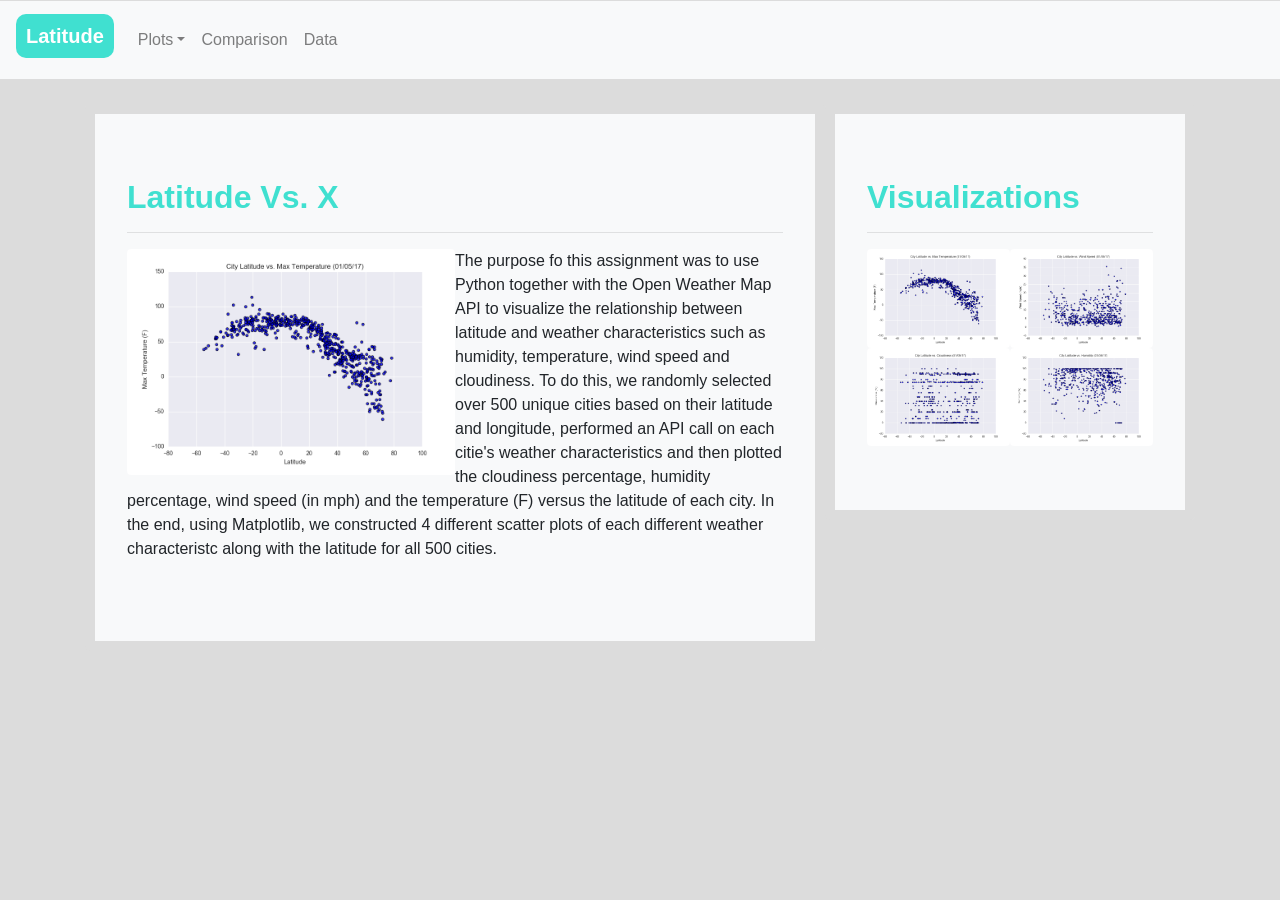
<file: 10-web/index.html>
<!DOCTYPE html>
<html lang="en-US">
    <head>
        <meta charset="UTF-8">
        <meta name="viewport" content="width=device-width, initial-scale=1">
        <title>Latitude Visualizations</title>

        <link rel="stylesheet" href="Weather.css">
        <!--<link rel="stylesheet" href="https://stackpath.bootstrapcdn.com/bootstrap/4.1.3/css/bootstrap.min.css" integrity="sha384-MCw98/SFnGE8fJT3GXwEOngsV7Zt27NXFoaoApmYm81iuXoPkFOJwJ8ERdknLPMO" crossorigin="anonymous">
        -->
        <link rel="stylesheet" href="https://maxcdn.bootstrapcdn.com/bootstrap/4.1.3/css/bootstrap.min.css">
        <script src="https://ajax.googleapis.com/ajax/libs/jquery/3.3.1/jquery.min.js"></script>
        <script src="https://cdnjs.cloudflare.com/ajax/libs/popper.js/1.14.3/umd/popper.min.js"></script>
        <script src="https://maxcdn.bootstrapcdn.com/bootstrap/4.1.3/js/bootstrap.min.js"></script>
    </head>

    <body style="background-color:#DCDCDC;">  
       <div>
        <nav class="navbar navbar-expand-sm bg-light navbar-light">
                       
            <a class="navbar-brand" href="snagaoka808.github.io"><h3 id="lat">Latitude</h3></a>
                      
         <ul class="navbar-nav">
                    
                <li class="nav-item dropdown" >
                    <a class="nav-link dropdown-toggle" href="#" id="navbardrop" data-toggle="dropdown">Plots</a>
                    <ul class="dropdown-menu">
                            <li><a class="dropdown-item" href="Temperature.html" target="_blank">Temperature</a></li>
                            <li><a class="dropdown-item" href="Wind.html" target="_blank">Wind Speed</a></li>
                            <li><a class="dropdown-item" href="Cloudiness.html" target="_blank">Cloudiness</a></li>
                            <li><a class="dropdown-item" href="Humidity.html"target="_blank">Humidity</a></li>
                    </ul>
                </li>
                <li class="nav-item">
                    <a class="nav-link" href="Comparison.html">Comparison</a>
                </li>
                <li class="nav-item">
                    <a class="nav-link" href="Data.html">Data</a>
                </li>
            </ul>
         </nav>
        </div>
        <br>
        <div class="container">
            <div class="jumbotron col-md-8 float-left bg-light">
                <h2>Latitude Vs. X</h2>
                <hr>
                <img id="homeimg" src="Resources/images/Fig1.png" class="rounded float-left" alt="TempvsLatitude" style="width:50%;">
                <p>
                    The purpose fo this assignment was to use Python together with the Open Weather Map API to visualize the relationship between latitude and weather characteristics
                    such as humidity, temperature, wind speed and cloudiness. To do this, we randomly selected over 500 unique cities based on their latitude and longitude, performed an API call
                    on each citie's weather characteristics and then plotted the cloudiness percentage, humidity percentage, wind speed (in mph) and the temperature (F) versus the 
                    latitude of each city. In the end, using Matplotlib, we constructed 4 different scatter plots of each different weather characteristc along with the latitude for all 500 cities.
                </p>

            </div>
            
            <div class="jumbotron col-md-4 float-left bg-light">
                <h2>Visualizations</h2>
                <hr>
                <img src="Resources/images/Fig1.png" class=" img-fluid rounded float-left" alt="TempvsLatitude" style="width:50%;">
                <img src="Resources/images/Fig2.png" class="img-fluid rounded float-right" alt="WindvsLatitude" style="width:50%;">
                <img src="Resources/images/Fig3.png" class="img-fluid rounded float-left" alt="CloudinessvsLatitude" style="width:50%;">
                <img src="Resources/images/Fig4.png" class="img-fluid rounded float-right" alt="HumidityvsLatitude" style="width:50%;">
            </div>

        </div>


    
    </body>
</html>
</file>
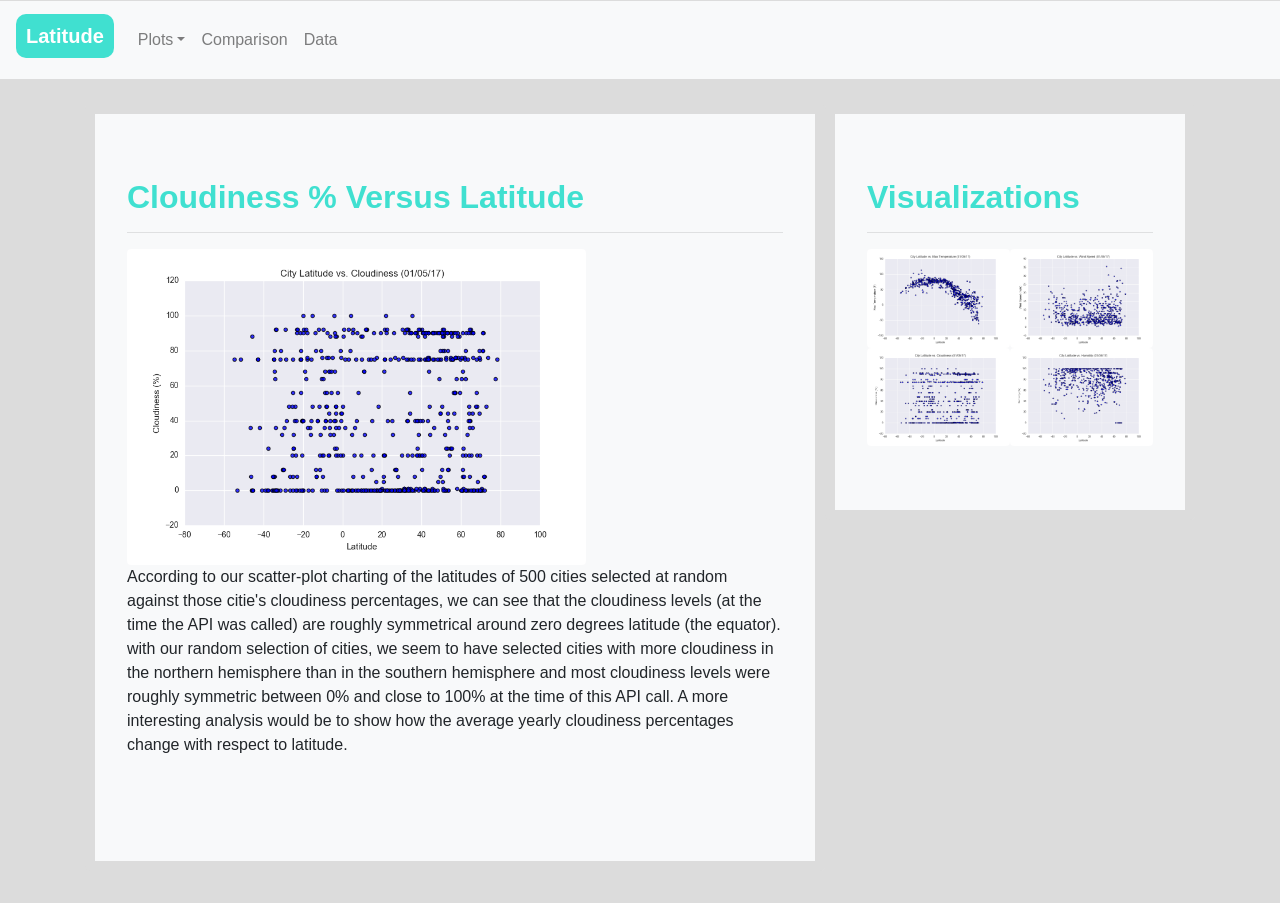
<file: 10-web/Cloudiness.html>
<!DOCTYPE html>
<html lang="en-US">
    <head>
        <meta charset="UTF-8">
        <meta name="viewport" content="width=device-width, initial-scale=1">
        <title>Cloudiness</title>

        <link rel="stylesheet" href="Weather.css">
        <!--<link rel="stylesheet" href="https://stackpath.bootstrapcdn.com/bootstrap/4.1.3/css/bootstrap.min.css" integrity="sha384-MCw98/SFnGE8fJT3GXwEOngsV7Zt27NXFoaoApmYm81iuXoPkFOJwJ8ERdknLPMO" crossorigin="anonymous">
        -->
        <link rel="stylesheet" href="https://maxcdn.bootstrapcdn.com/bootstrap/4.1.3/css/bootstrap.min.css">
        <script src="https://ajax.googleapis.com/ajax/libs/jquery/3.3.1/jquery.min.js"></script>
        <script src="https://cdnjs.cloudflare.com/ajax/libs/popper.js/1.14.3/umd/popper.min.js"></script>
        <script src="https://maxcdn.bootstrapcdn.com/bootstrap/4.1.3/js/bootstrap.min.js"></script>
    </head>

    <body style="background-color:#DCDCDC;">  
       <div>
        <nav class="navbar navbar-expand-sm bg-light navbar-light">
                       
            <a class="navbar-brand" href="snagaoka808.github.io"><h3 id="lat">Latitude</h3></a>
                      
         <ul class="navbar-nav">
                    
                <li class="nav-item dropdown">
                    <a class="nav-link dropdown-toggle" href="#" id="navbardrop" data-toggle="dropdown">Plots</a>
                    <ul class="dropdown-menu">
                            <li><a class="dropdown-item" href="Temperature.html" target="_blank">Temperature</a></li>
                            <li><a class="dropdown-item" href="Wind.html" target="_blank">Wind Speed</a></li>
                            <li><a class="dropdown-item" href="Cloudiness.html" target="_blank">Cloudiness</a></li>
                            <li><a class="dropdown-item" href="Humidity.html"target="_blank">Humidity</a></li>
                    </ul>
                </li>
                <li class="nav-item">
                    <a class="nav-link" href="Comparison.html">Comparison</a>
                </li>
                <li class="nav-item">
                    <a class="nav-link" href="Data.html">Data</a>
                </li>
            </ul>
         </nav>
        </div>
        <br>
        <div class="container">
            <div i class="jumbotron col-md-8 float-left bg-light">
                
                <h2>Cloudiness % Versus Latitude</h2>
                <hr>
                <img src="Resources/images/Fig3.png" class="rounded float-up" class="center" alt="Cloudiness % vs Latitude" style="width:70%;">
                <p>
                According to our scatter-plot charting of the latitudes of 500 cities selected at random against those citie's cloudiness percentages, we can  
                see that the cloudiness levels (at the time the API was called) are roughly symmetrical around zero degrees latitude (the equator). with our
                random selection of cities, we seem to have selected cities with more cloudiness in the northern hemisphere than in the southern 
                hemisphere and most cloudiness levels were roughly symmetric between 0% and close to 100% at the time of this API call. A more interesting analysis 
                would be to show how the average yearly cloudiness percentages change with respect to latitude. 
                </p>
                <br>
    
            </div>
                
            <div class="jumbotron col-md-4 float-left bg-light">
                <h2>Visualizations</h2>
                <hr>
                <img src="Resources/images/Fig1.png" class=" img-fluid rounded float-left" alt="TempvsLatitude" style="width:50%;">
                <img src="Resources/images/Fig2.png" class="img-fluid rounded float-right" alt="WindvsLatitude" style="width:50%;">
                <img src="Resources/images/Fig3.png" class="img-fluid rounded float-left" alt="CloudinessvsLatitude" style="width:50%;">
                <img src="Resources/images/Fig4.png" class="img-fluid rounded float-right" alt="HumidityvsLatitude" style="width:50%;">
            </div>
    
        </div>
        
        
    </body>


    
   
</html>
</file>
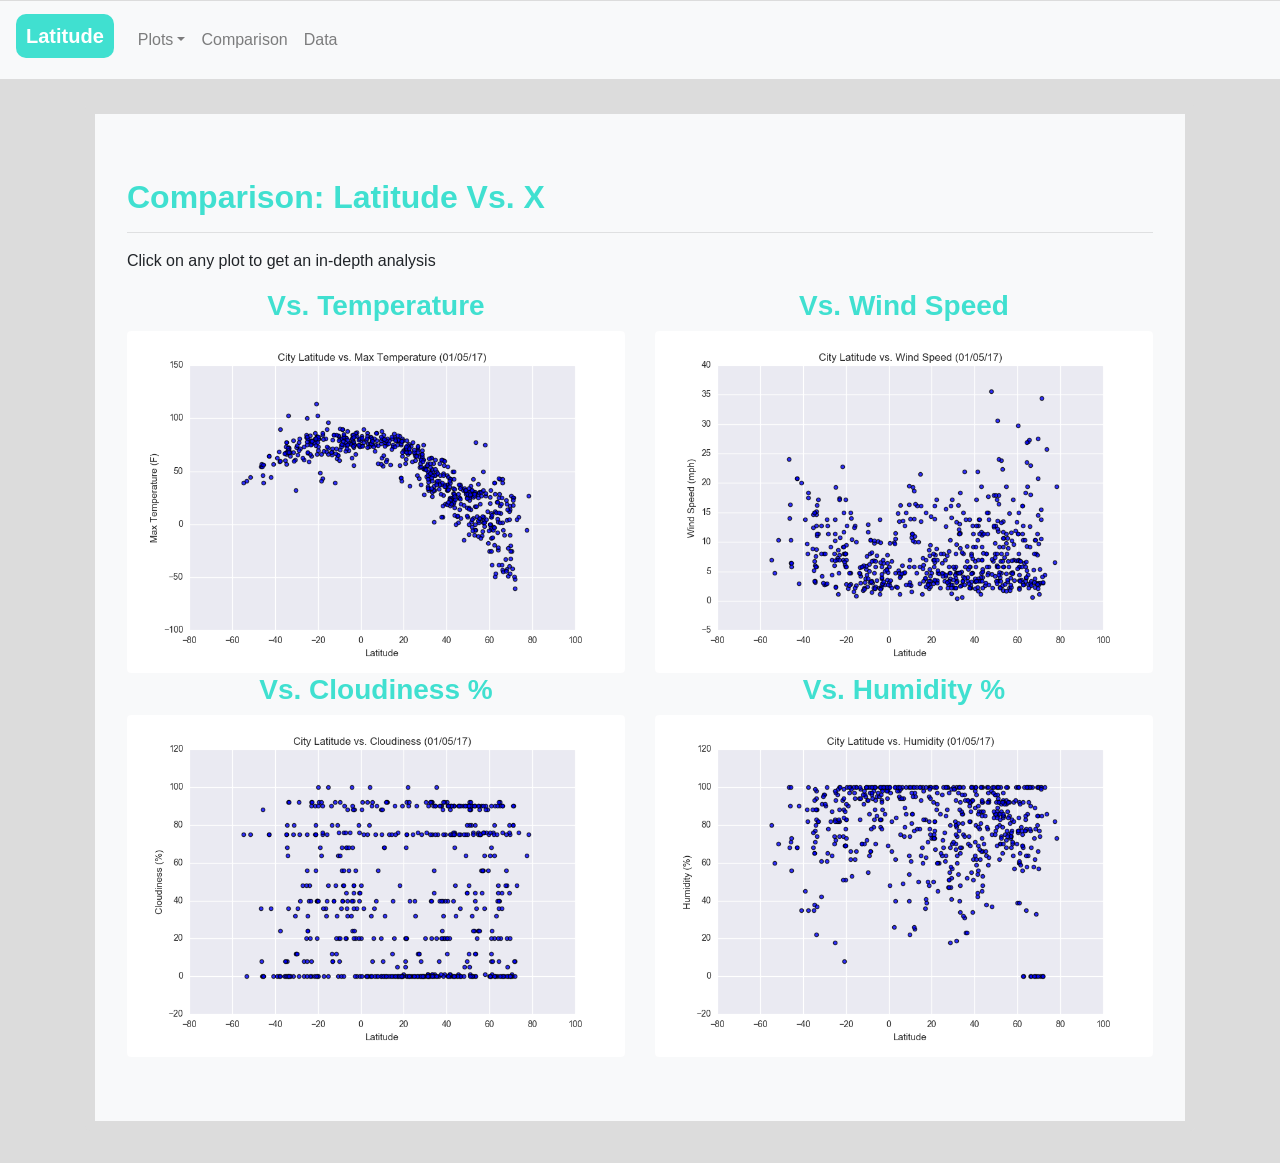
<file: 10-web/Comparison.html>
<!DOCTYPE html>
<html lang="en-US">
    <head>
        <meta charset="UTF-8">
        <meta name="viewport" content="width=device-width, initial-scale=1">
        <title>Comparison: Latitude Vs Weather</title>

        <link rel="stylesheet" type="text/css" href="Weather.css">
        <!--<link rel="stylesheet" href="https://stackpath.bootstrapcdn.com/bootstrap/4.1.3/css/bootstrap.min.css" integrity="sha384-MCw98/SFnGE8fJT3GXwEOngsV7Zt27NXFoaoApmYm81iuXoPkFOJwJ8ERdknLPMO" crossorigin="anonymous">
        -->
        <link rel="stylesheet" href="https://maxcdn.bootstrapcdn.com/bootstrap/4.1.3/css/bootstrap.min.css">
        <script src="https://ajax.googleapis.com/ajax/libs/jquery/3.3.1/jquery.min.js"></script>
        <script src="https://cdnjs.cloudflare.com/ajax/libs/popper.js/1.14.3/umd/popper.min.js"></script>
        <script src="https://maxcdn.bootstrapcdn.com/bootstrap/4.1.3/js/bootstrap.min.js"></script>
    </head>

    <body style="background-color:#DCDCDC;">  
       <div>
        <nav class="navbar navbar-expand-sm bg-light navbar-light">
                       
            <a class="navbar-brand" href="snagaoka808.github.io"><h3 id="lat">Latitude</h3></a>
                      
         <ul class="navbar-nav">
                    
                <li class="nav-item dropdown" >
                    <a class="nav-link dropdown-toggle" href="#" id="navbardrop" data-toggle="dropdown">Plots</a>
                    <ul class="dropdown-menu">
                            <li><a class="dropdown-item" href="Temperature.html" target="_blank">Temperature</a></li>
                            <li><a class="dropdown-item" href="Wind.html" target="_blank">Wind Speed</a></li>
                            <li><a class="dropdown-item" href="Cloudiness.html" target="_blank">Cloudiness</a></li>
                            <li><a class="dropdown-item" href="Humidity.html"target="_blank">Humidity</a></li>
                    </ul>
                </li>
                <li class="nav-item">
                    <a class="nav-link" href="Comparison.html">Comparison</a>
                </li>
                <li class="nav-item">
                    <a class="nav-link" href="Data.html">Data</a>
                </li>
            </ul>
         </nav>
        </div>
        <br>
        <div class="container">

            <div class="jumbotron col-md-12 float-left bg-light">
                <h2 style="font-weight: bold;color: turquoise;">Comparison: Latitude Vs. X</h2>
                <hr>
                <p> Click on any plot to get an in-depth analysis</p>
                <div class="row">
                    <div class="col-md-6">
                        <h3>Vs. Temperature </h3>
                        <a href='Temperature.html'target="_blank">
                        <img src="Resources/images/Fig1.png" class=" img-fluid rounded float-left" alt="TempvsLatitude" style="width:100%;">
                        </a>
                    </div>
                    <div class="col-md-6">
                            <h3>Vs. Wind Speed </h3>
                            <a href='Wind.html'target="_blank">
                        <img src="Resources/images/Fig2.png" class="img-fluid rounded float-right" alt="WindvsLatitude" style="width:100%;">
                        </a>
                    </div>
                </div>
                <div class="row">
                    <div class="col-md-6">
                        <h3>Vs. Cloudiness % </h3>
                        <a href='Cloudiness.html'target="_blank">
                        <img src="Resources/images/Fig3.png" class=" img-fluid rounded float-left" alt="CloudinessvsLatitude" style="width:100%;">
                        </a>
                    </div>
                    <div class="col-md-6">
                        <h3>Vs. Humidity % </h3>
                        <a href='Humidity.html'target="_blank">
                        <img src="Resources/images/Fig4.png" class="img-fluid rounded float-right" alt="HumidityvsLatitude" style="width:100%;">
                        </a>
                    </div>
                </div>
            </div>
            

        </div>


    
    </body>
</html>
</file>
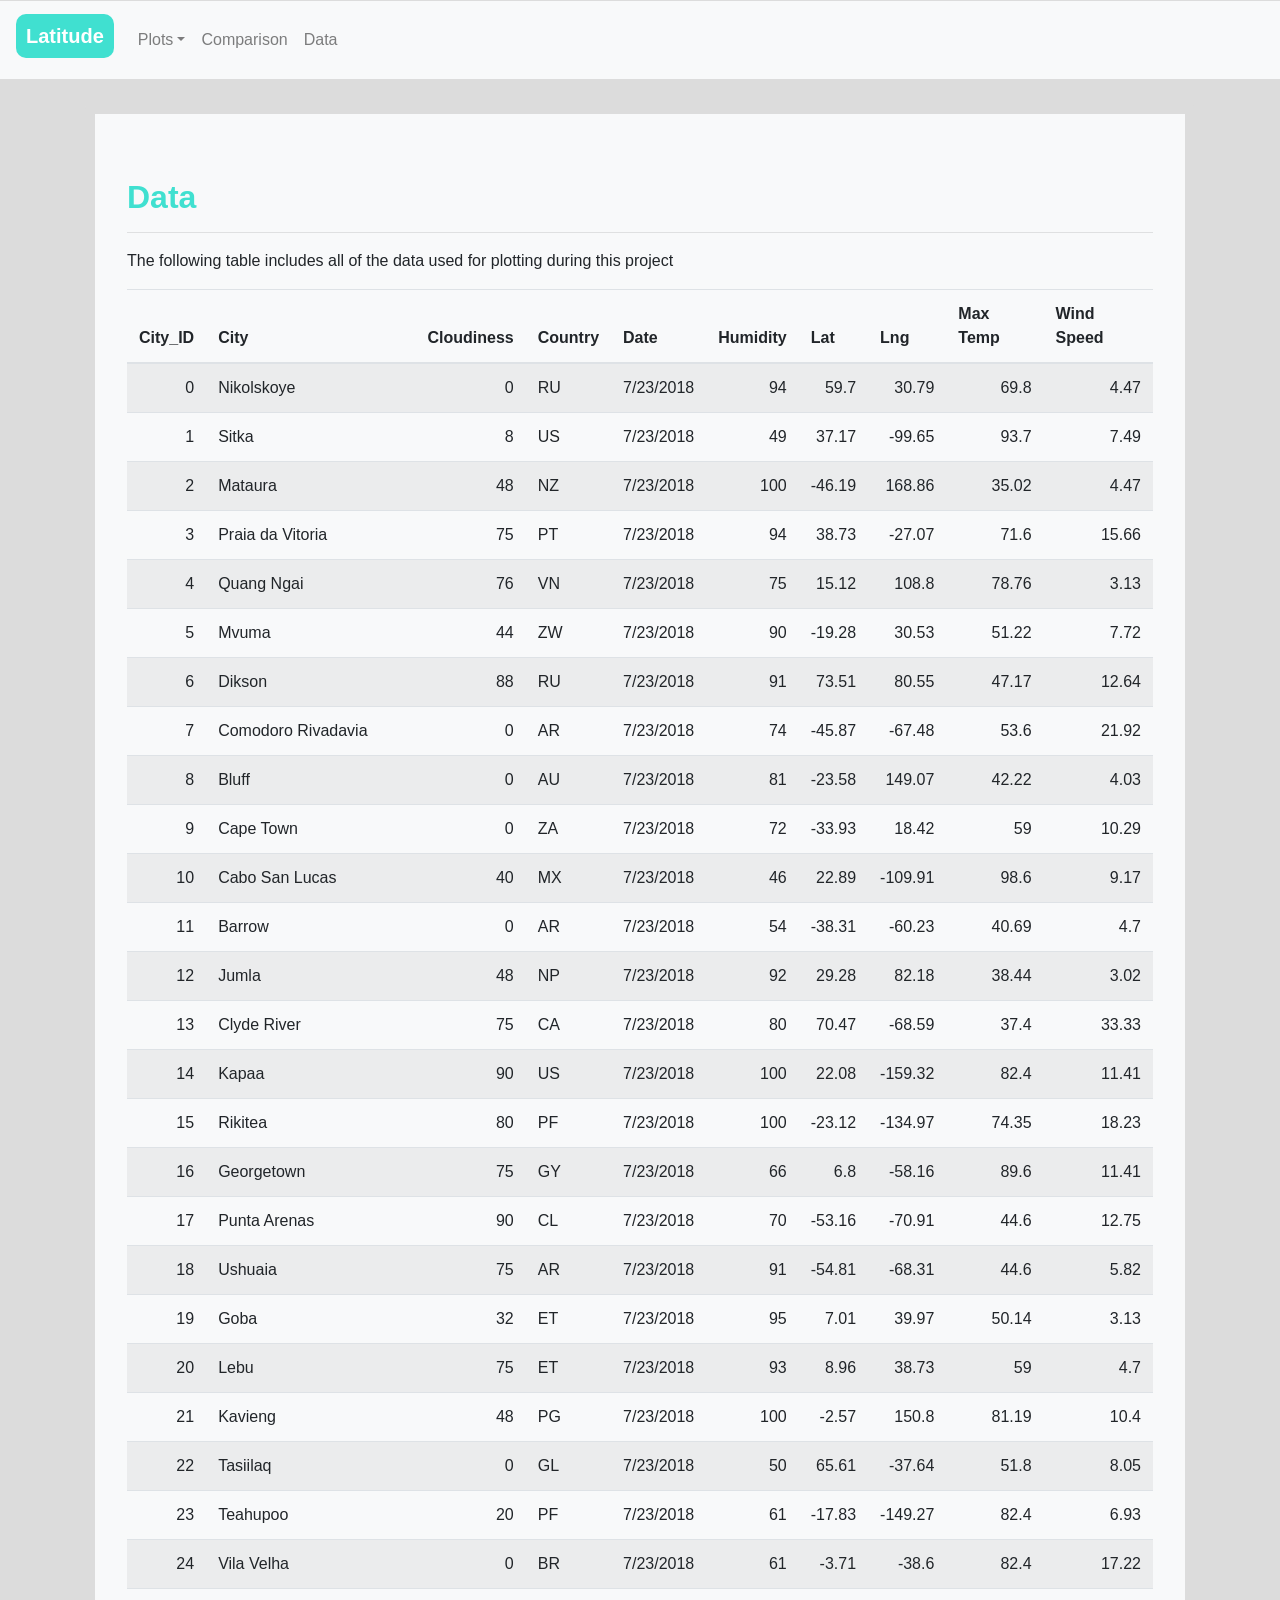
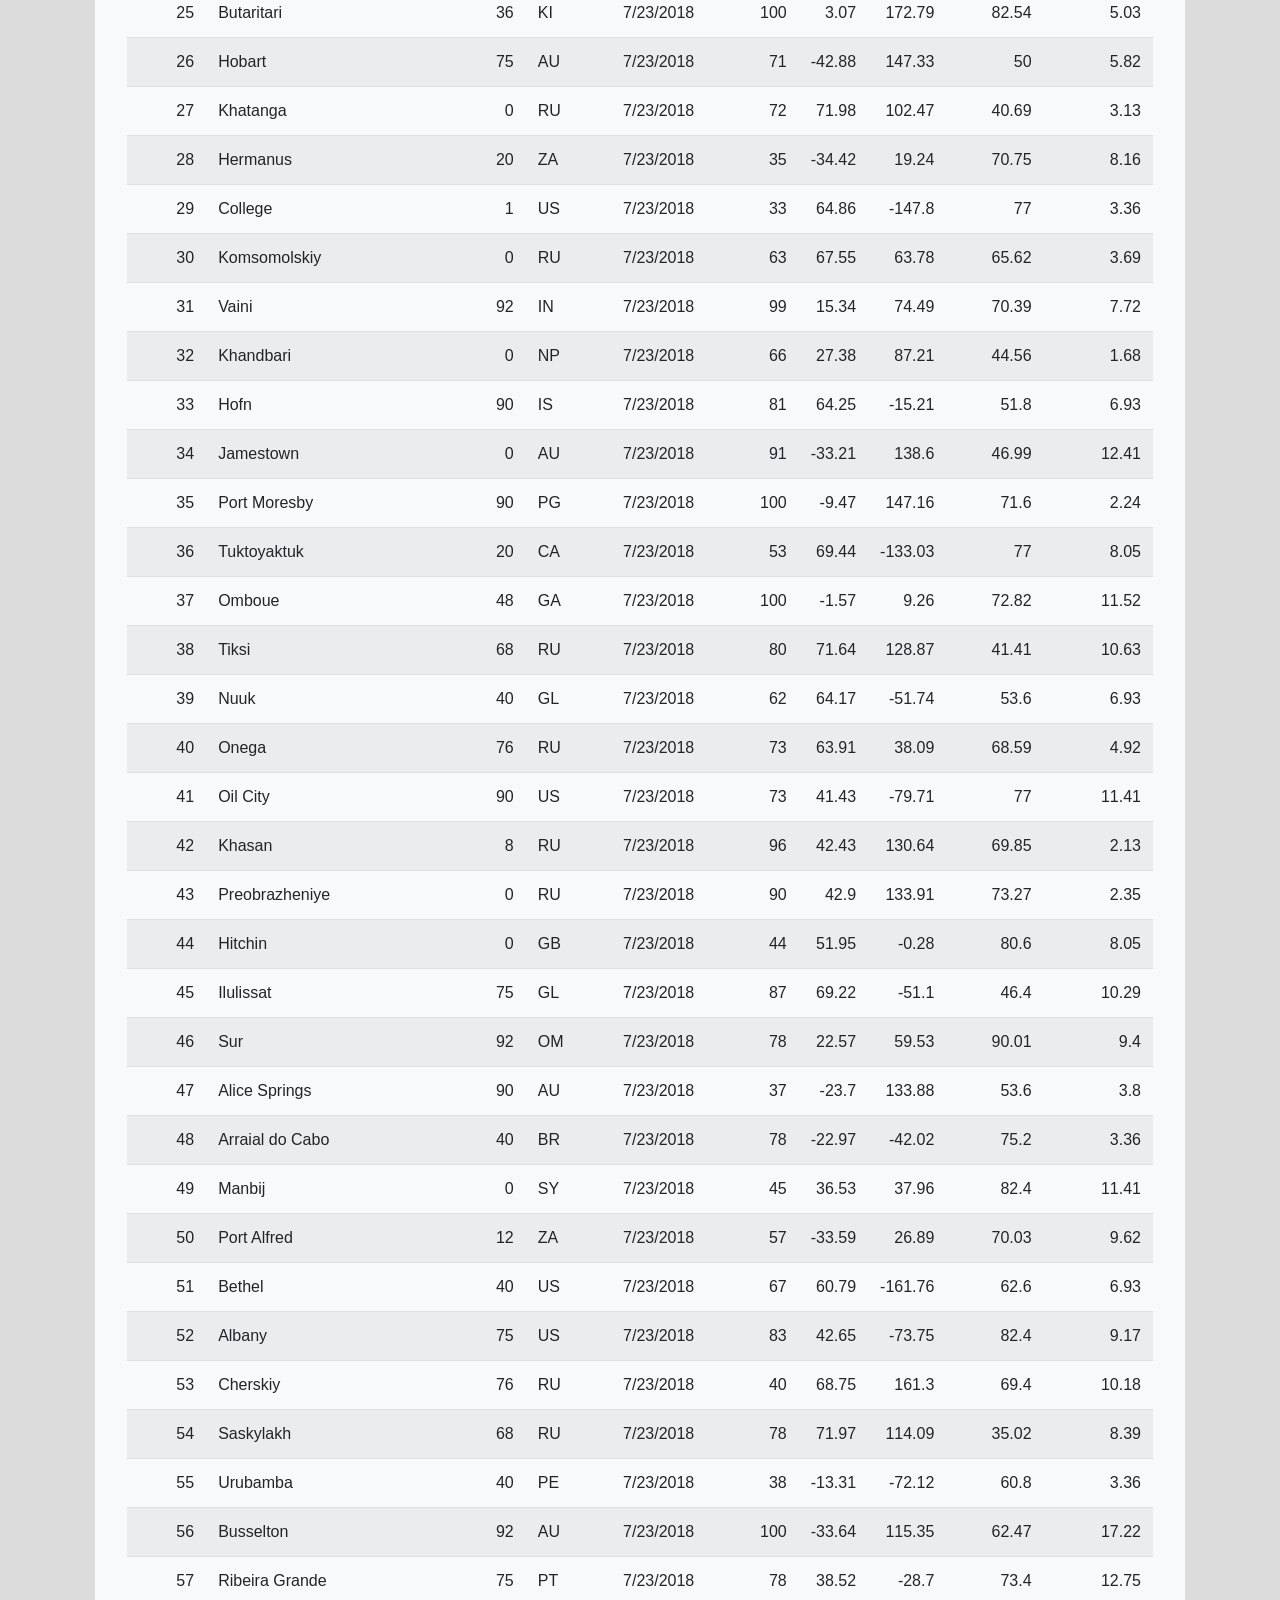
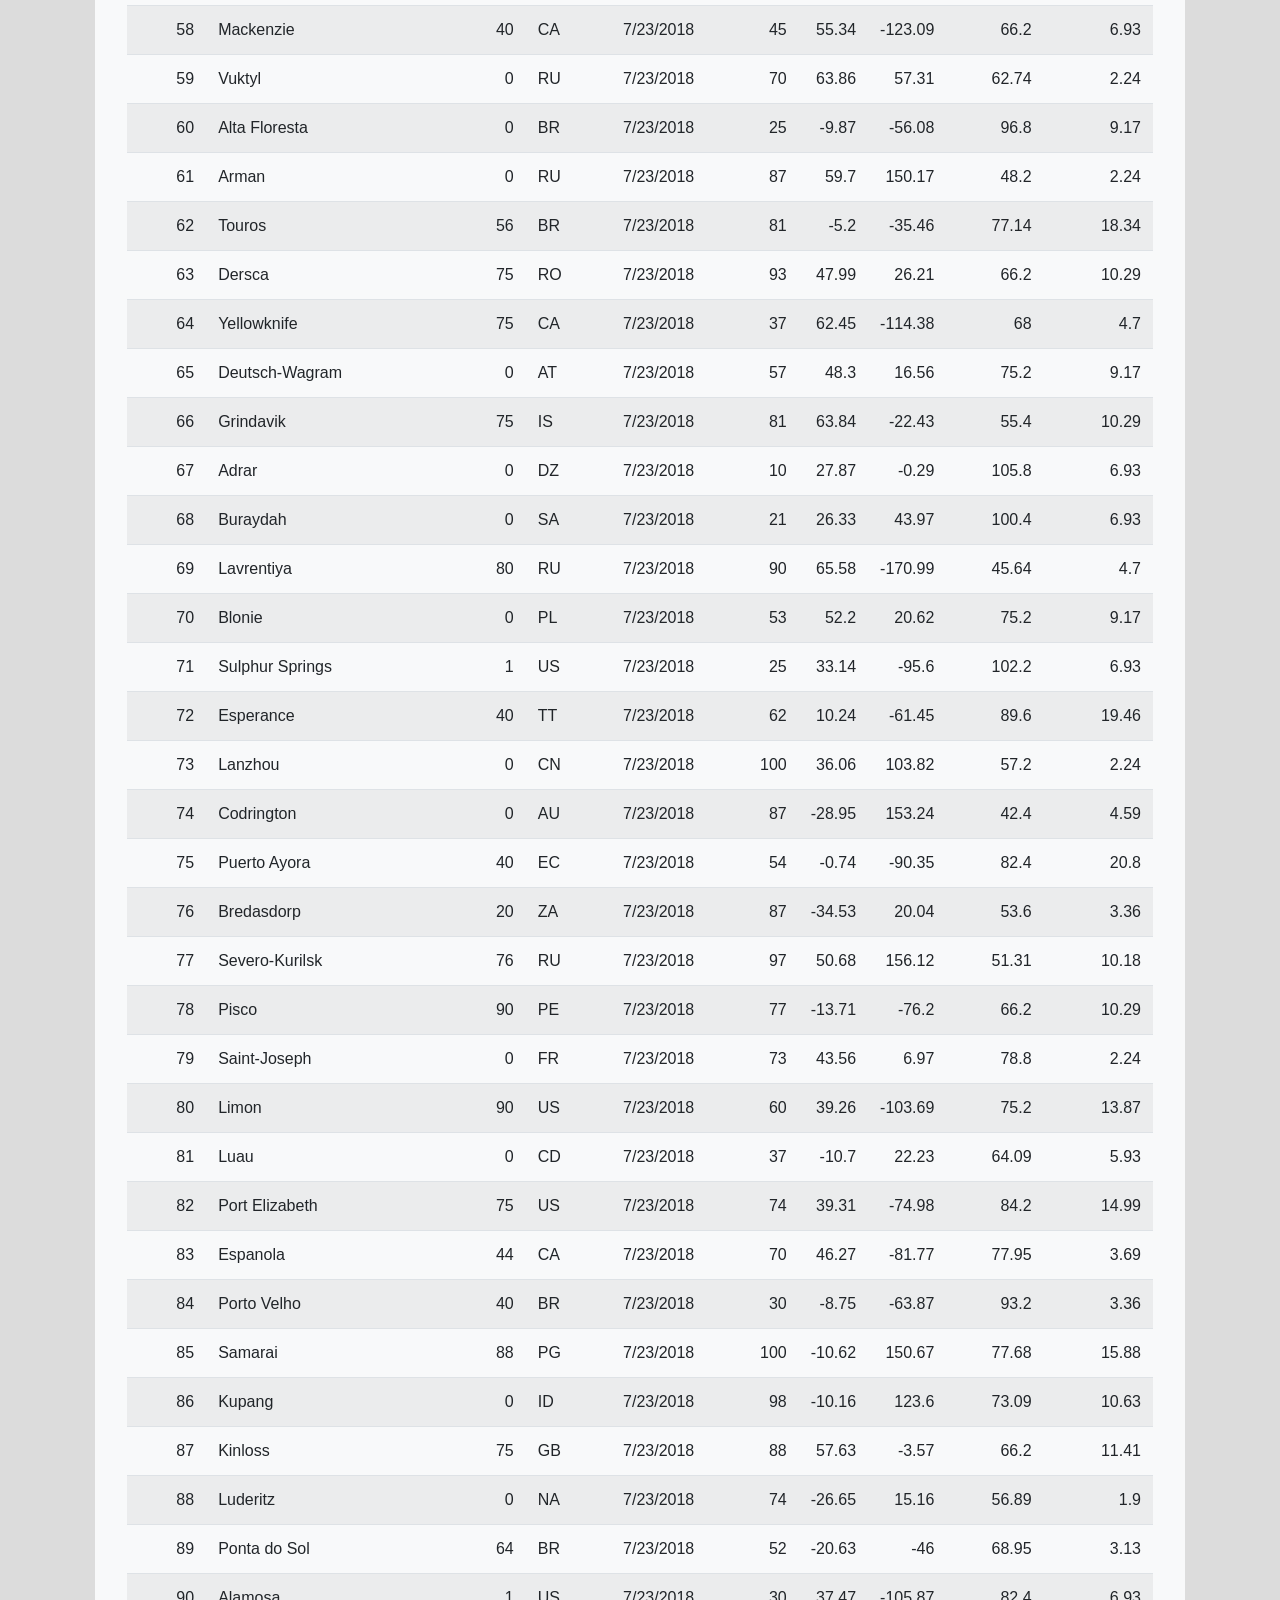
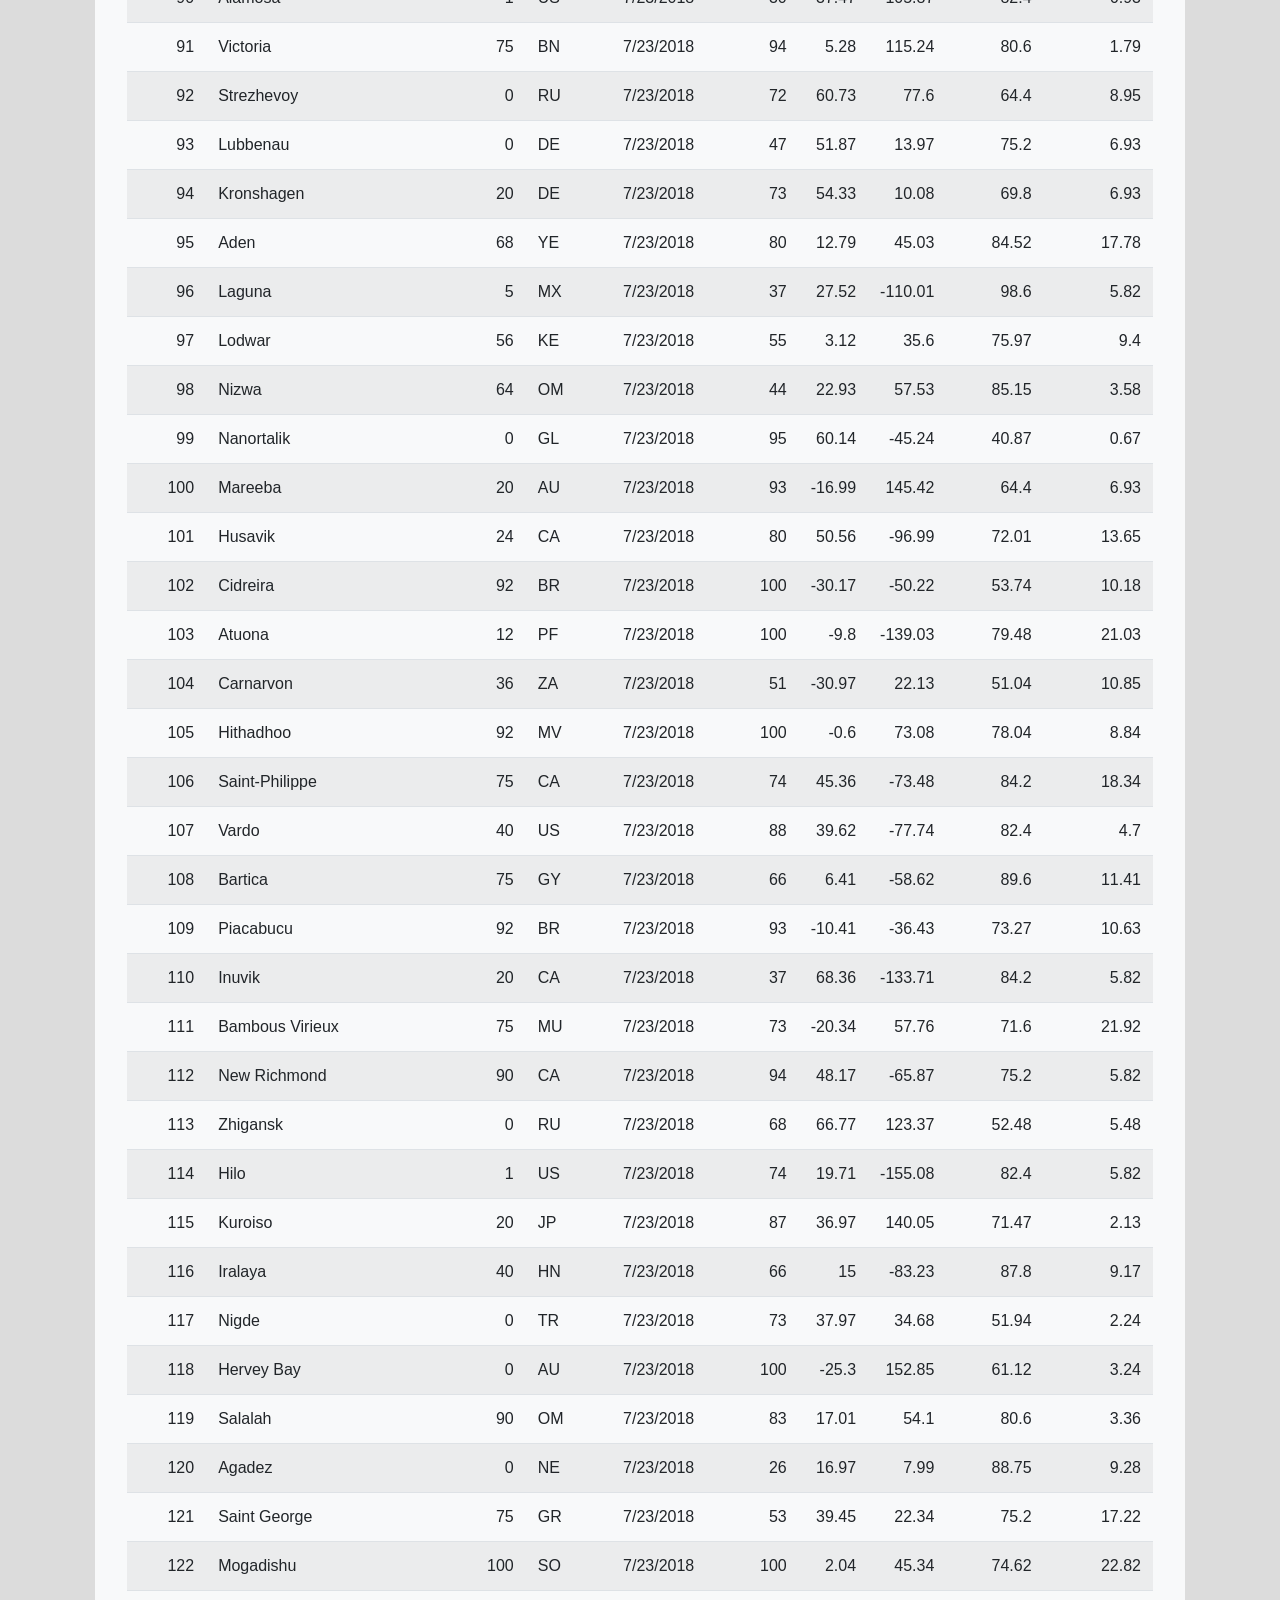
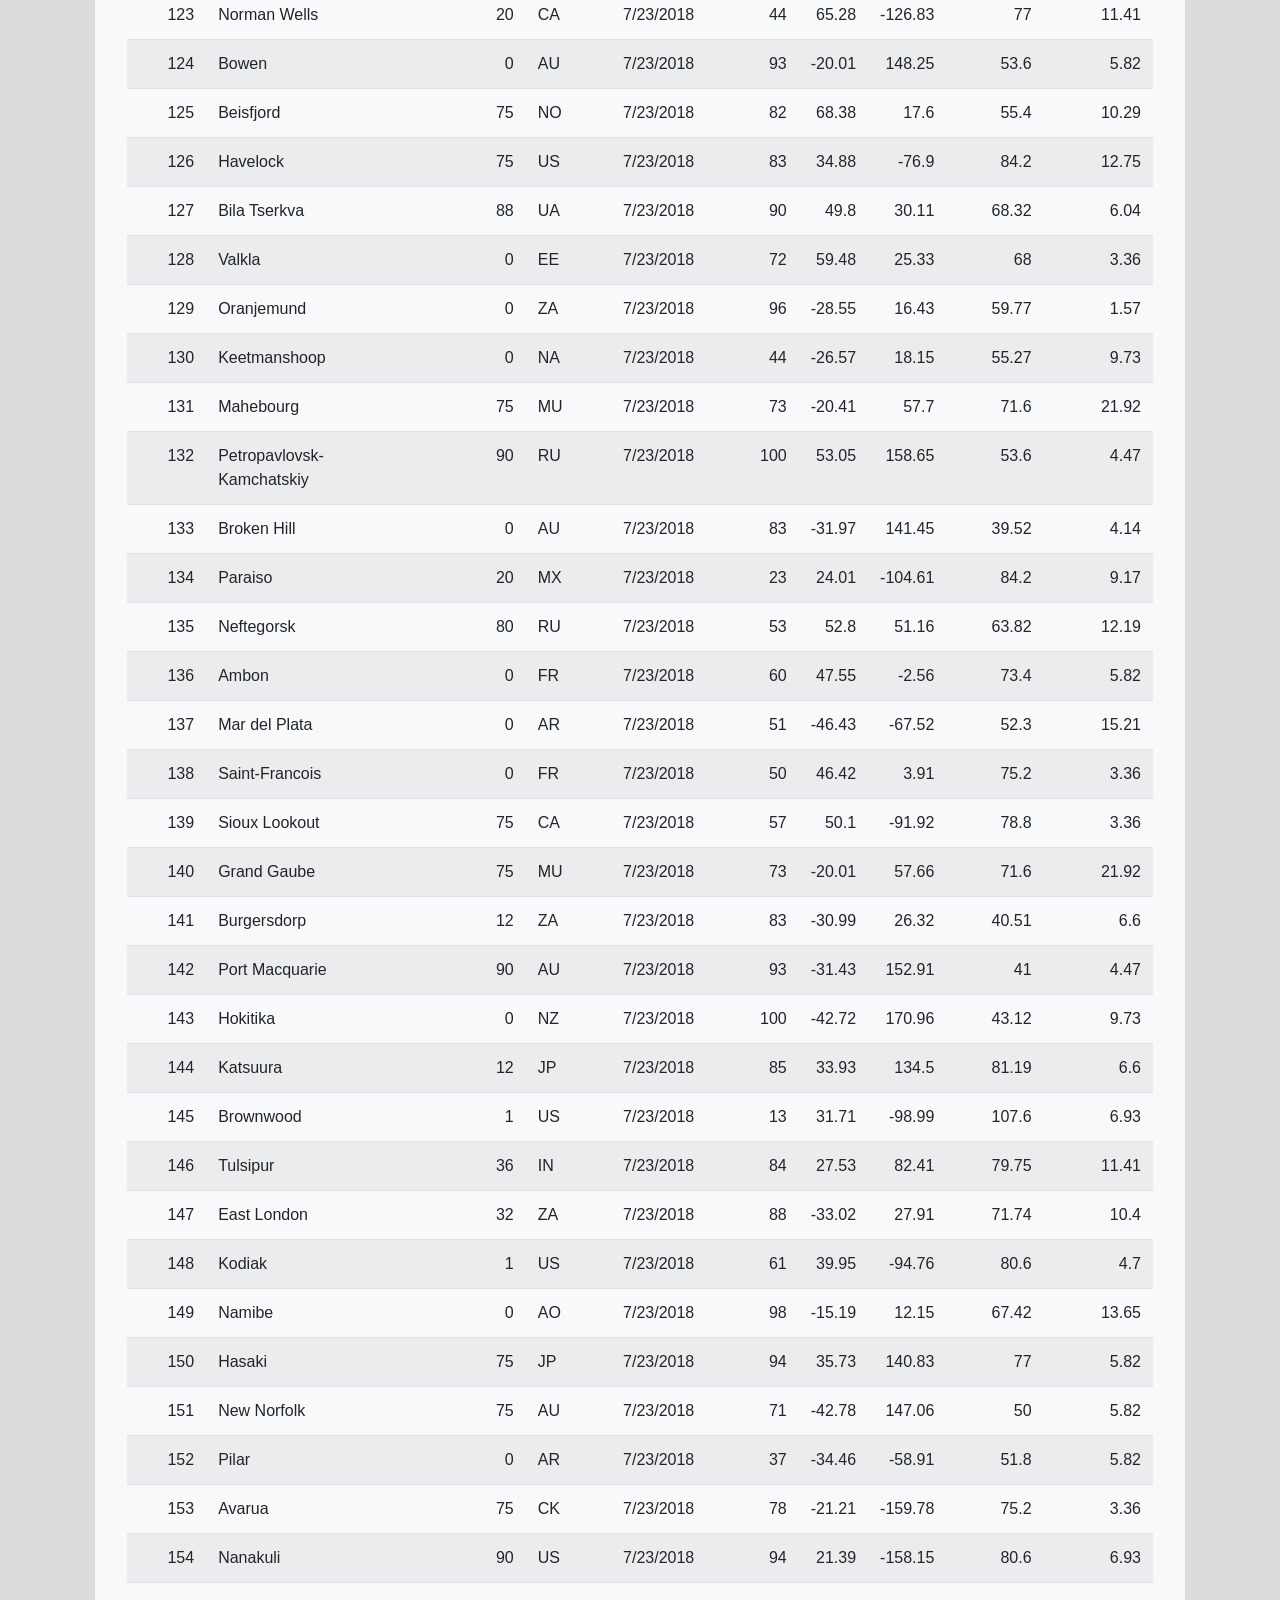
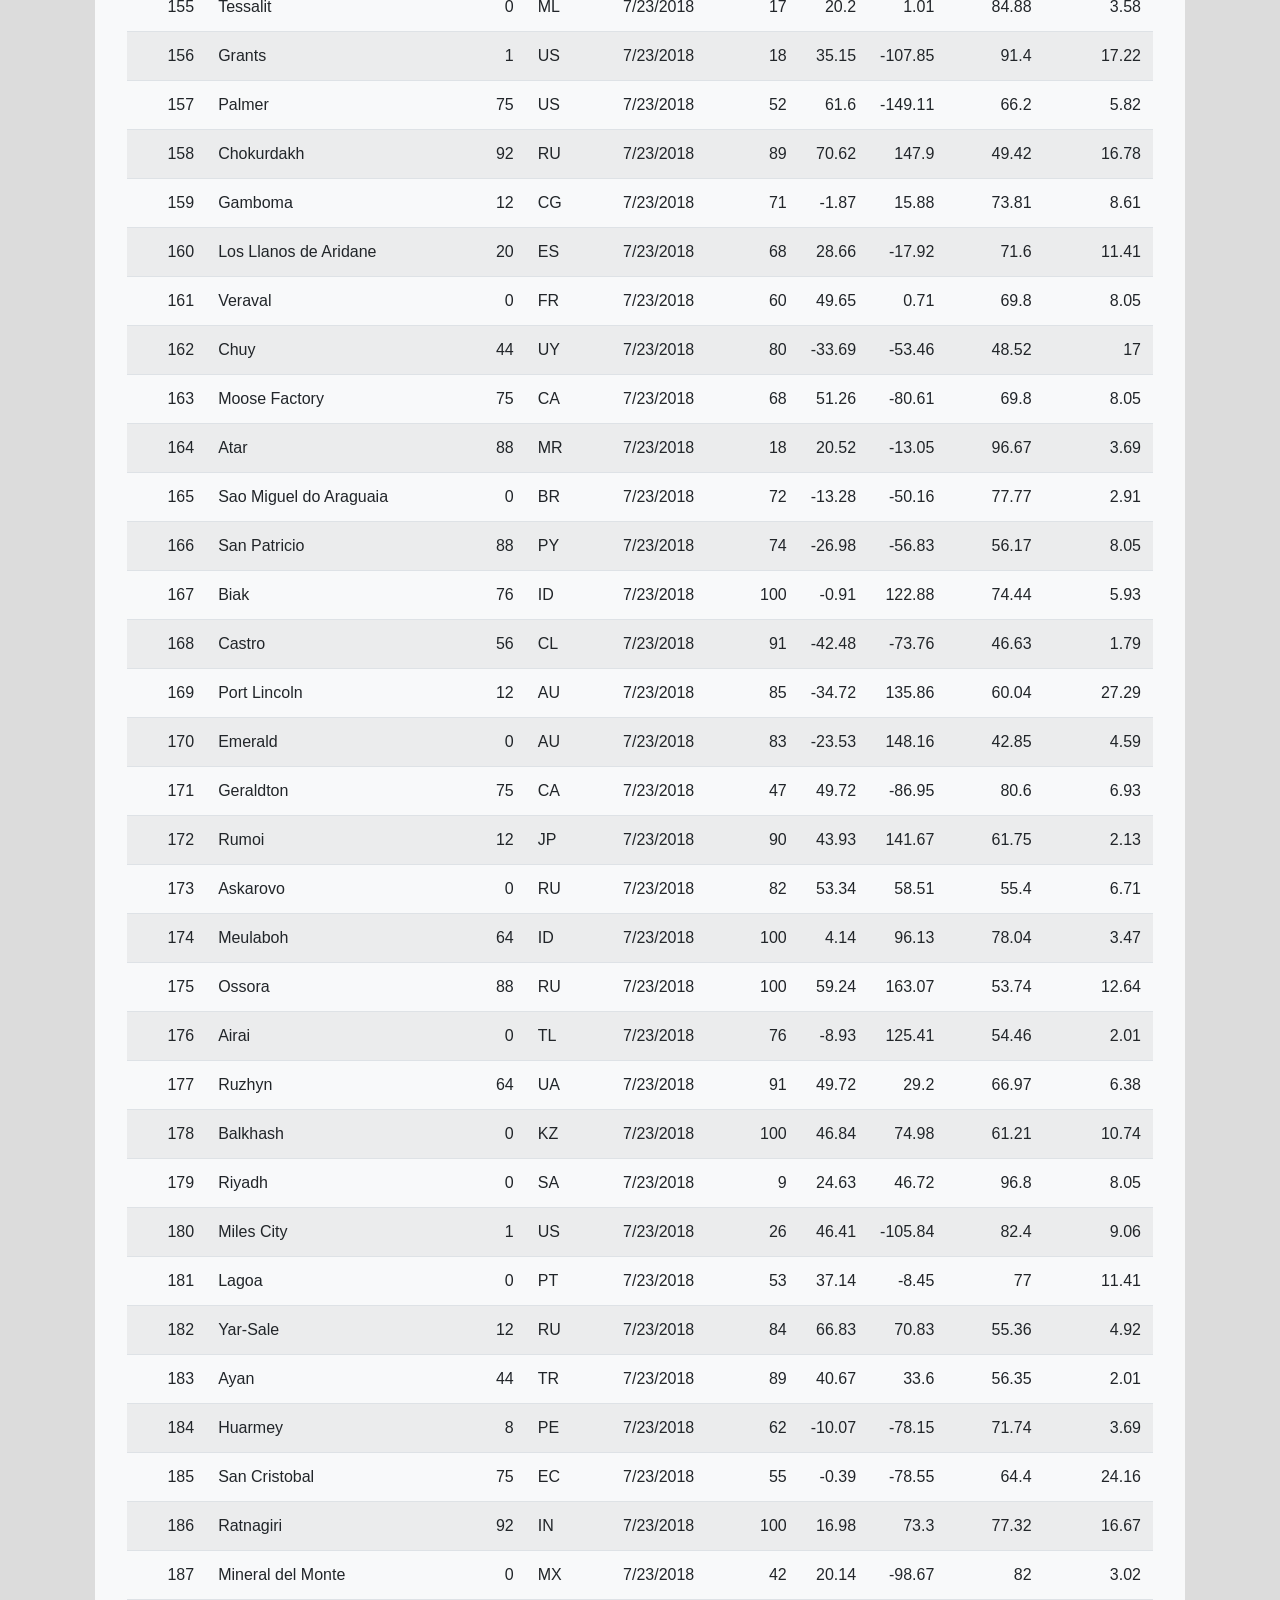
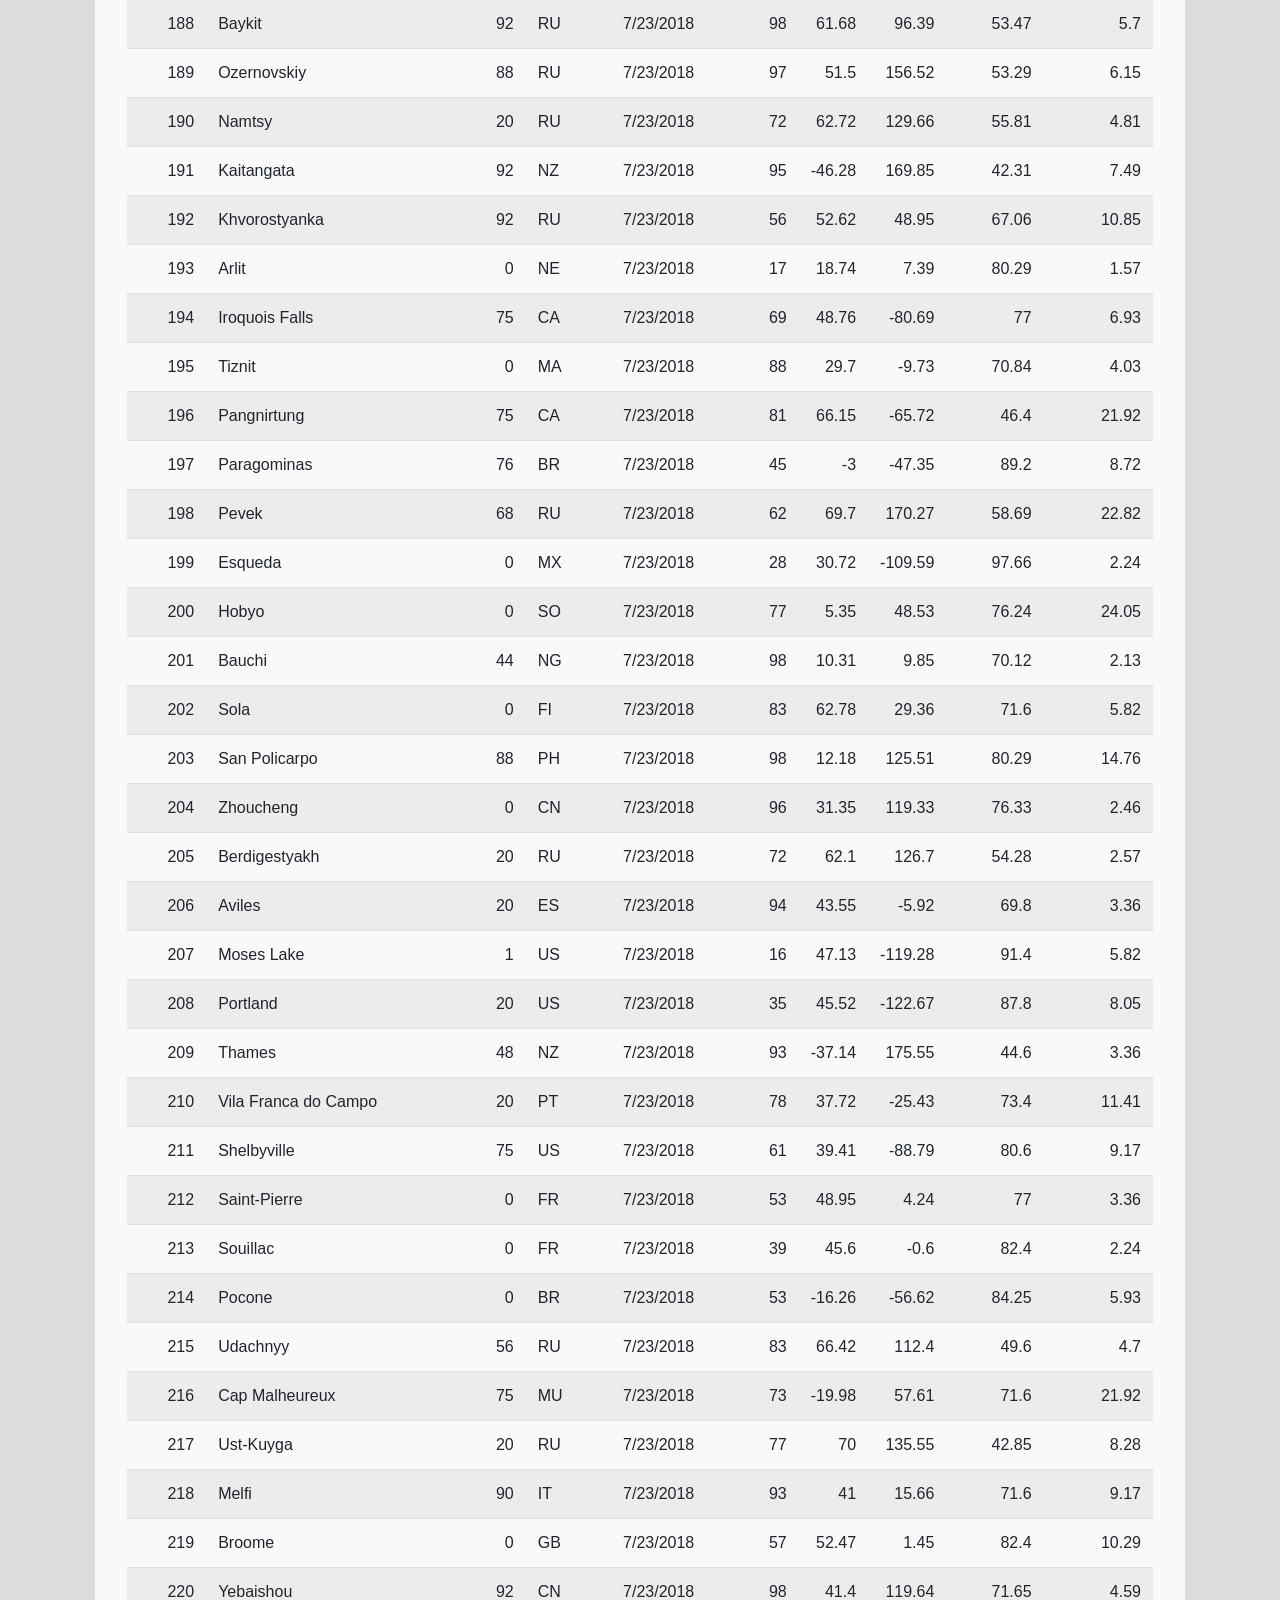
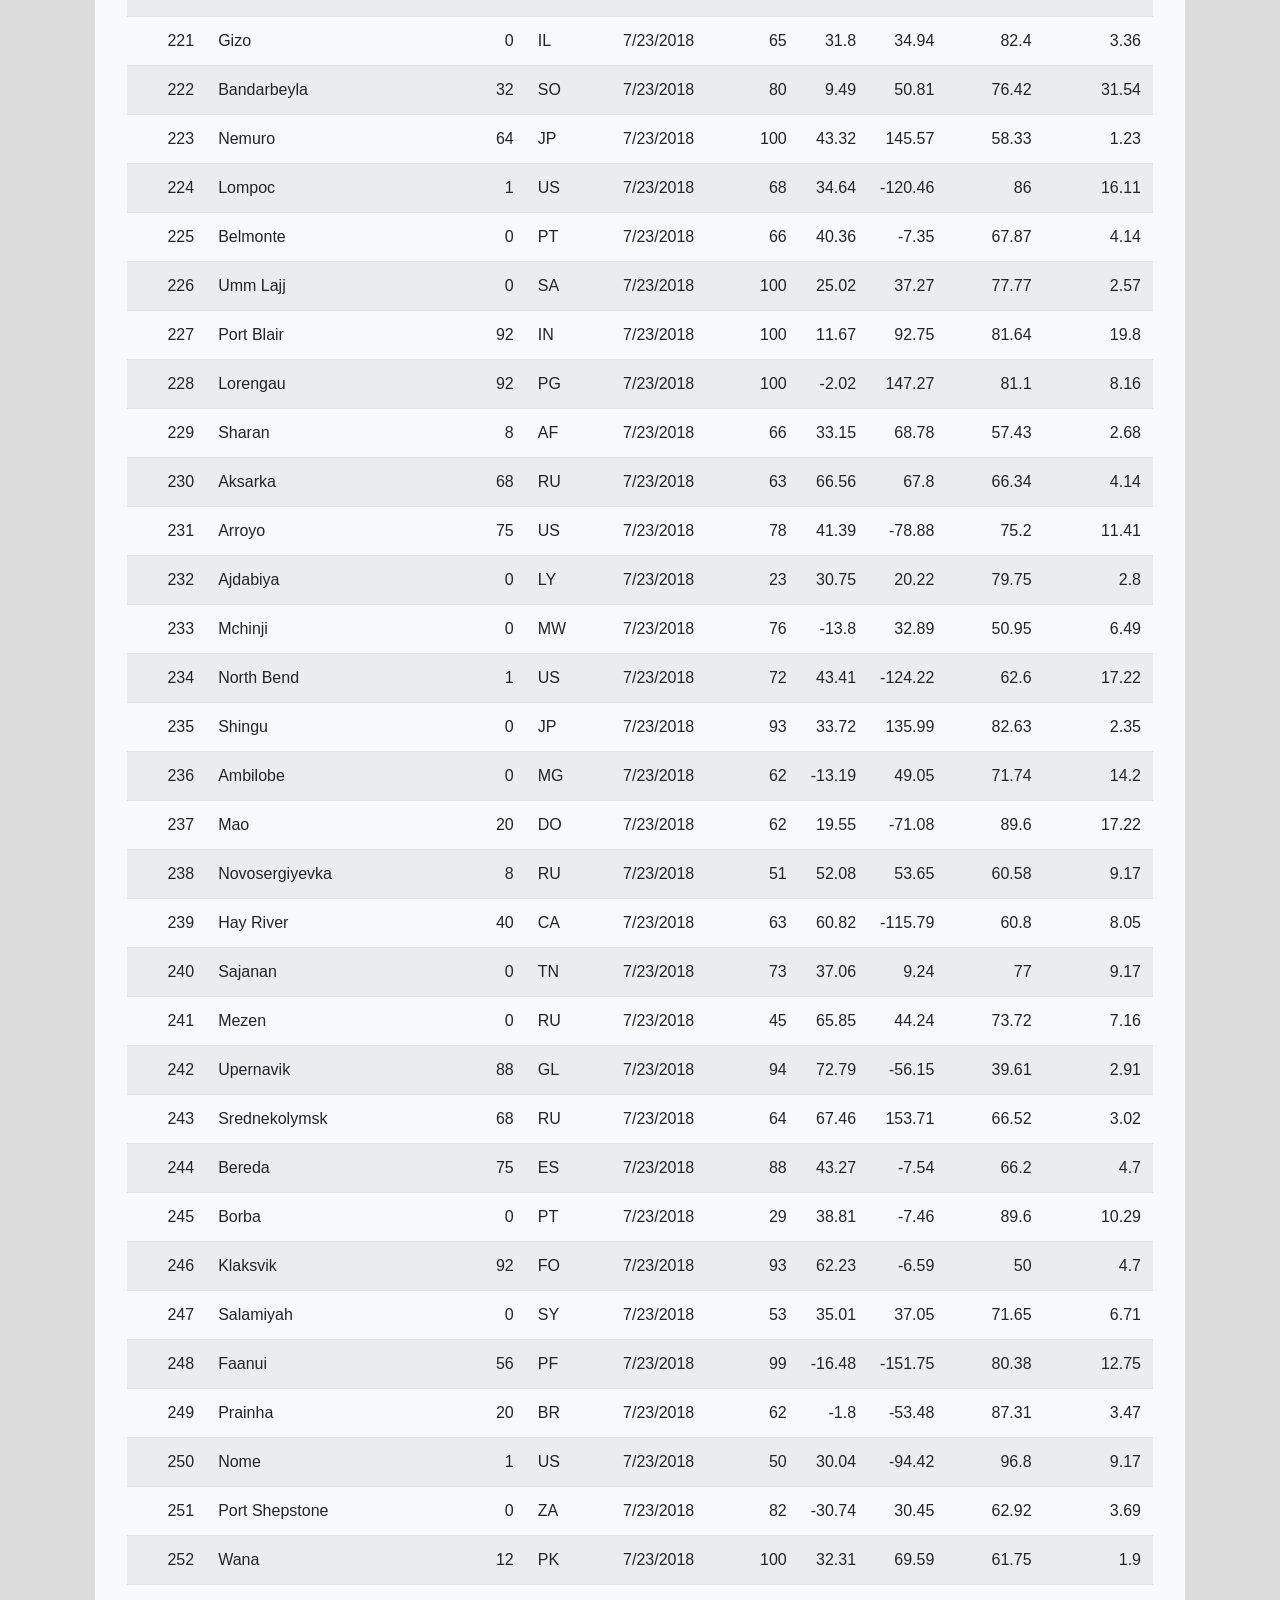
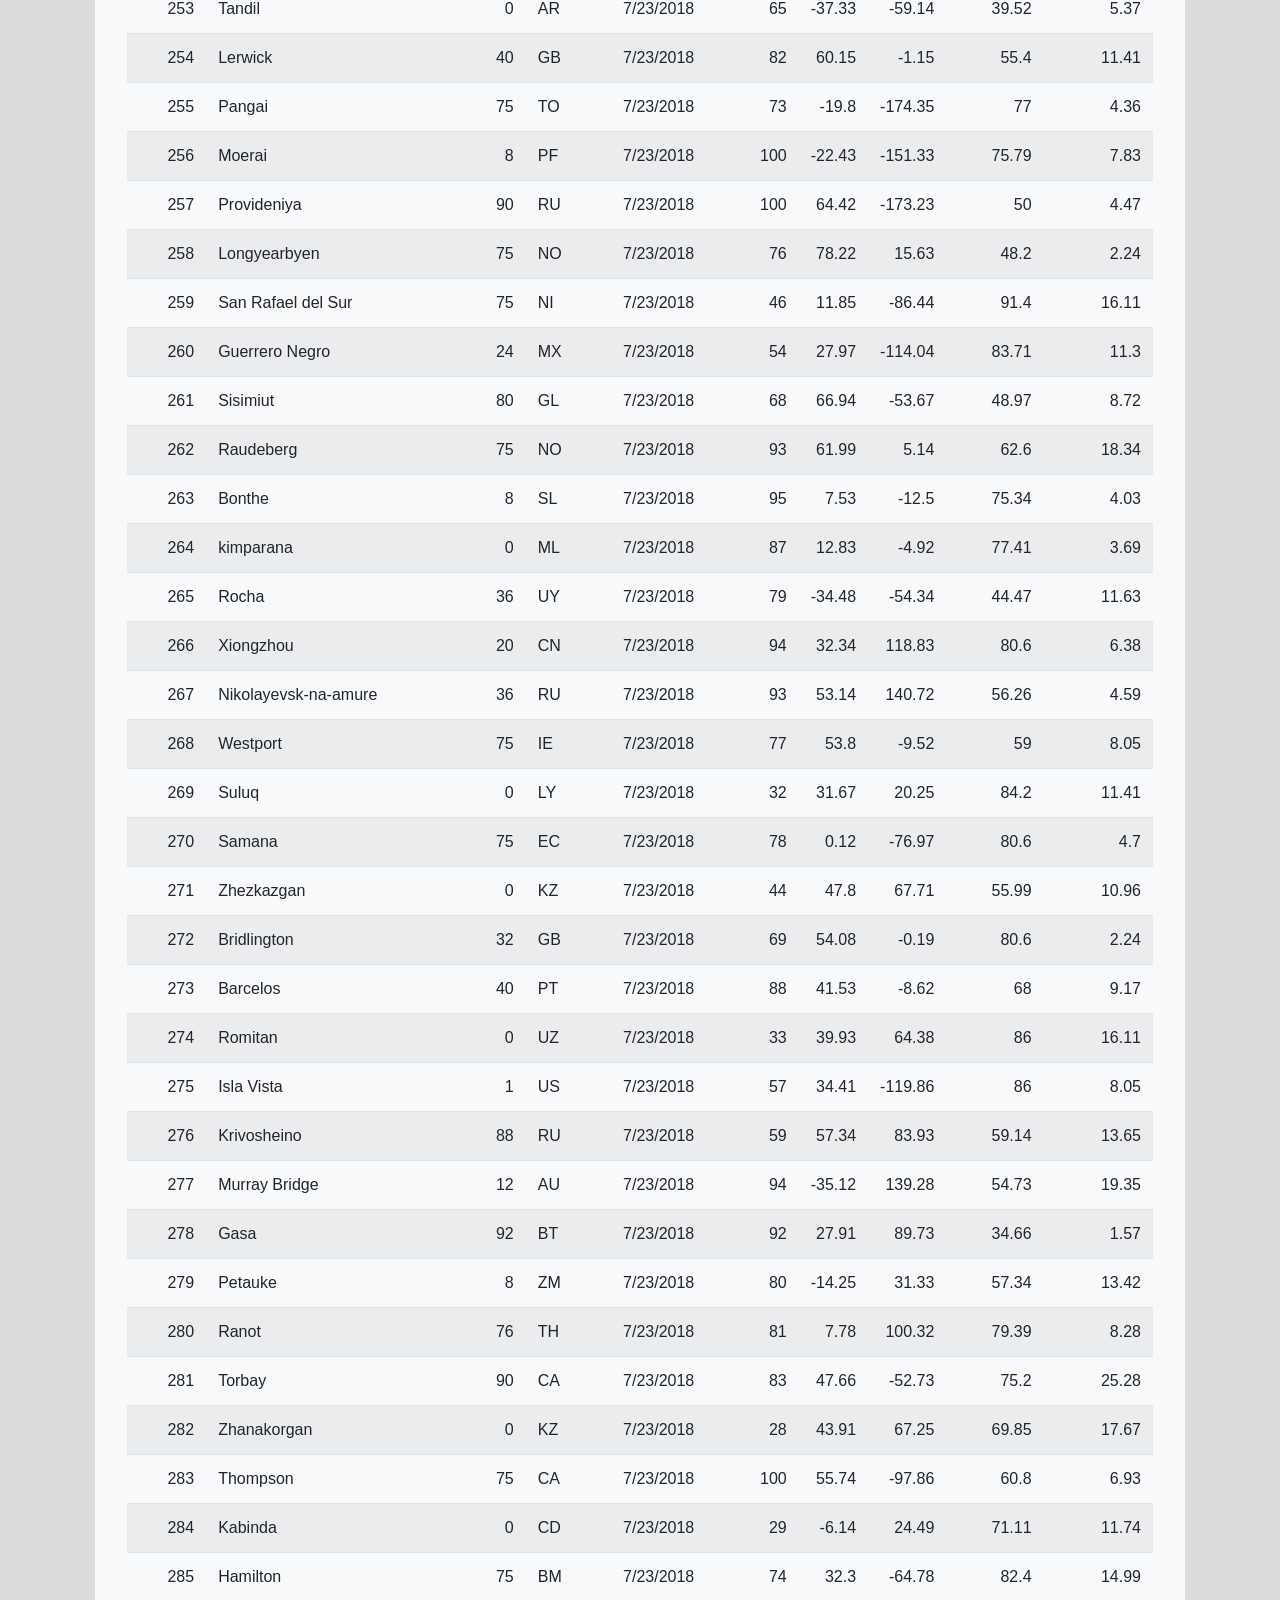
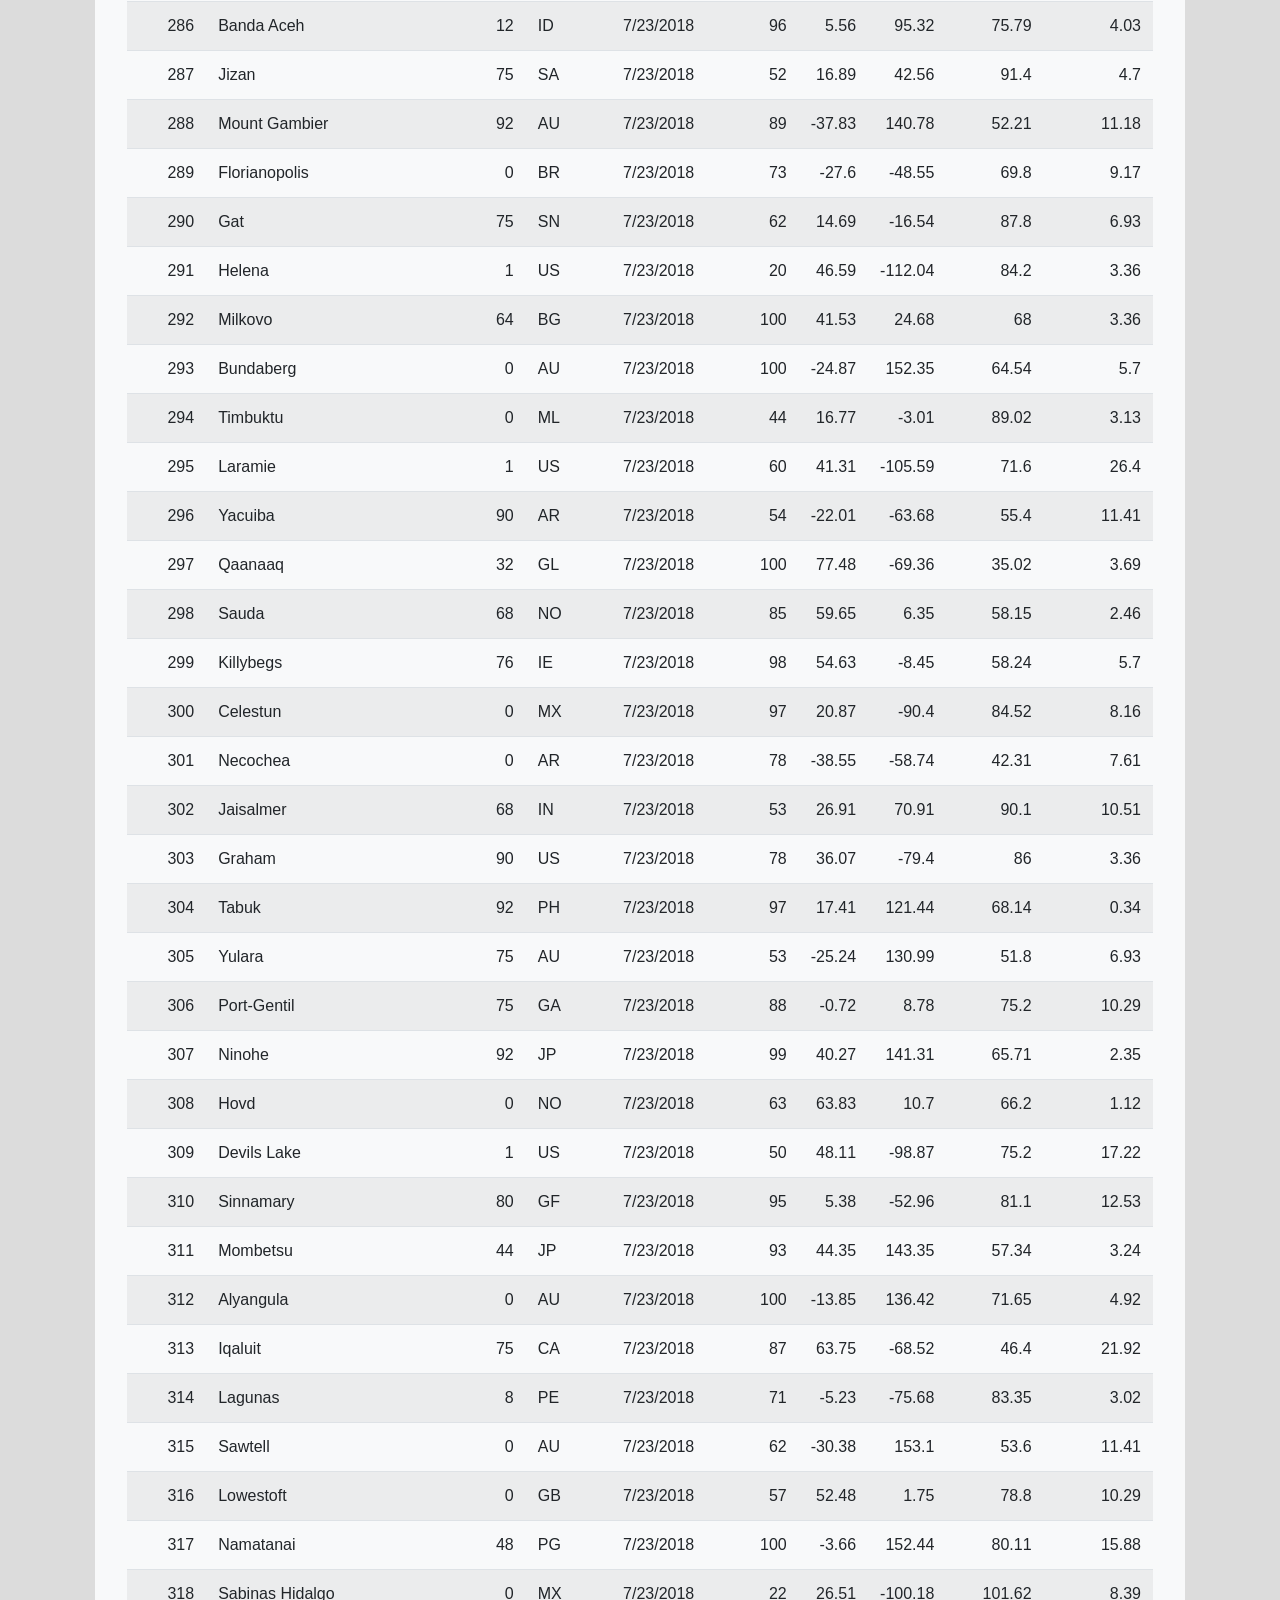
<file: 10-web/Data.html>
<!DOCTYPE html>
<html lang="en-US">
    <head>
        <meta charset="UTF-8">
        <meta name="viewport" content="width=device-width, initial-scale=1">
        <title>Data</title>

        <link rel="stylesheet" type="text/css" href="Weather.css">
        <!--<link rel="stylesheet" href="https://stackpath.bootstrapcdn.com/bootstrap/4.1.3/css/bootstrap.min.css" integrity="sha384-MCw98/SFnGE8fJT3GXwEOngsV7Zt27NXFoaoApmYm81iuXoPkFOJwJ8ERdknLPMO" crossorigin="anonymous">
        -->
        <link rel="stylesheet" href="https://maxcdn.bootstrapcdn.com/bootstrap/4.1.3/css/bootstrap.min.css">
        <script src="https://ajax.googleapis.com/ajax/libs/jquery/3.3.1/jquery.min.js"></script>
        <script src="https://cdnjs.cloudflare.com/ajax/libs/popper.js/1.14.3/umd/popper.min.js"></script>
        <script src="https://maxcdn.bootstrapcdn.com/bootstrap/4.1.3/js/bootstrap.min.js"></script>
        <script src="https://maxcdn.bootstrapcdn.com/bootstrap/3.3.7/js/bootstrap.min.js"></script>
    </head>

    <body style="background-color:#DCDCDC;">  
       <div>
        <nav class="navbar navbar-expand-sm bg-light navbar-light">
                       
            <a class="navbar-brand" href="snagaoka808.github.io"><h3 id="lat">Latitude</h3></a>
                      
         <ul class="navbar-nav">
                    
                <li class="nav-item dropdown" >
                    <a class="nav-link dropdown-toggle" href="#" id="navbardrop" data-toggle="dropdown">Plots</a>
                    <ul class="dropdown-menu">
                            <li><a class="dropdown-item" href="Temperature.html" target="_blank">Temperature</a></li>
                            <li><a class="dropdown-item" href="Wind.html" target="_blank">Wind Speed</a></li>
                            <li><a class="dropdown-item" href="Cloudiness.html" target="_blank">Cloudiness</a></li>
                            <li><a class="dropdown-item" href="Humidity.html"target="_blank">Humidity</a></li>
                    </ul>
                </li>
                <li class="nav-item">
                    <a class="nav-link" href="Comparison.html">Comparison</a>
                </li>
                <li class="nav-item">
                    <a class="nav-link" href="Data.html">Data</a>
                </li>
            </ul>
         </nav>
        </div>
        <br>
        <div class="container">
            
            <div class="jumbotron col-md-12 float-left bg-light">
                <h2 style="font-weight: bold;color: turquoise;">Data</h2>
                <hr>
                <p>The following table includes all of the data used for plotting during this project</p>
                 
                <div class="table-responsive table-striped table-hover">          
                    <table class="table">
               <!-- <table class="table table-bordered table-hover table-condensed">-->
                    <thead>
                        <tr>
                            <th title="Field #1">City_ID</th>
                            <th title="Field #2">City</th>
                            <th title="Field #3">Cloudiness</th>
                            <th title="Field #4">Country</th>
                            <th title="Field #5">Date</th>
                            <th title="Field #6">Humidity</th>
                            <th title="Field #7">Lat</th>
                            <th title="Field #8">Lng</th>
                            <th title="Field #9">Max Temp</th>
                            <th title="Field #10">Wind Speed</th>
                        </tr>
                    </thead>
                        <tbody>
                            <tr>
                                <td align="right">0</td>
                                <td>Nikolskoye</td>
                                <td align="right">0</td>
                                <td>RU</td>
                                <td>7/23/2018</td>
                                <td align="right">94</td>
                                <td align="right">59.7</td>
                                <td align="right">30.79</td>
                                <td align="right">69.8</td>
                                <td align="right">4.47</td>
                            </tr>
                            <tr>
                                <td align="right">1</td>
                                <td>Sitka</td>
                                <td align="right">8</td>
                                <td>US</td>
                                <td>7/23/2018</td>
                                <td align="right">49</td>
                                <td align="right">37.17</td>
                                <td align="right">-99.65</td>
                                <td align="right">93.7</td>
                                <td align="right">7.49</td>
                            </tr>
                            <tr>
                                <td align="right">2</td>
                                <td>Mataura</td>
                                <td align="right">48</td>
                                <td>NZ</td>
                                <td>7/23/2018</td>
                                <td align="right">100</td>
                                <td align="right">-46.19</td>
                                <td align="right">168.86</td>
                                <td align="right">35.02</td>
                                <td align="right">4.47</td>
                            </tr>
                            <tr>
                                <td align="right">3</td>
                                <td>Praia da Vitoria</td>
                                <td align="right">75</td>
                                <td>PT</td>
                                <td>7/23/2018</td>
                                <td align="right">94</td>
                                <td align="right">38.73</td>
                                <td align="right">-27.07</td>
                                <td align="right">71.6</td>
                                <td align="right">15.66</td>
                            </tr>
                            <tr>
                        <td align="right">4</td>
                        <td>Quang Ngai</td>
                        <td align="right">76</td>
                        <td>VN</td>
                        <td>7/23/2018</td>
                        <td align="right">75</td>
                        <td align="right">15.12</td>
                        <td align="right">108.8</td>
                        <td align="right">78.76</td>
                        <td align="right">3.13</td>
                        </tr>
                        <tr>
                        <td align="right">5</td>
                        <td>Mvuma</td>
                        <td align="right">44</td>
                        <td>ZW</td>
                        <td>7/23/2018</td>
                        <td align="right">90</td>
                        <td align="right">-19.28</td>
                        <td align="right">30.53</td>
                        <td align="right">51.22</td>
                        <td align="right">7.72</td>
                        </tr>
                        <tr>
                        <td align="right">6</td>
                        <td>Dikson</td>
                        <td align="right">88</td>
                        <td>RU</td>
                        <td>7/23/2018</td>
                        <td align="right">91</td>
                        <td align="right">73.51</td>
                        <td align="right">80.55</td>
                        <td align="right">47.17</td>
                        <td align="right">12.64</td>
                        </tr>
                        <tr>
                        <td align="right">7</td>
                        <td>Comodoro Rivadavia</td>
                        <td align="right">0</td>
                        <td>AR</td>
                        <td>7/23/2018</td>
                        <td align="right">74</td>
                        <td align="right">-45.87</td>
                        <td align="right">-67.48</td>
                        <td align="right">53.6</td>
                        <td align="right">21.92</td>
                        </tr>
                        <tr>
                        <td align="right">8</td>
                        <td>Bluff</td>
                        <td align="right">0</td>
                        <td>AU</td>
                        <td>7/23/2018</td>
                        <td align="right">81</td>
                        <td align="right">-23.58</td>
                        <td align="right">149.07</td>
                        <td align="right">42.22</td>
                        <td align="right">4.03</td>
                        </tr>
                        <tr>
                        <td align="right">9</td>
                        <td>Cape Town</td>
                        <td align="right">0</td>
                        <td>ZA</td>
                        <td>7/23/2018</td>
                        <td align="right">72</td>
                        <td align="right">-33.93</td>
                        <td align="right">18.42</td>
                        <td align="right">59</td>
                        <td align="right">10.29</td>
                        </tr>
                        <tr>
                        <td align="right">10</td>
                        <td>Cabo San Lucas</td>
                        <td align="right">40</td>
                        <td>MX</td>
                        <td>7/23/2018</td>
                        <td align="right">46</td>
                        <td align="right">22.89</td>
                        <td align="right">-109.91</td>
                        <td align="right">98.6</td>
                        <td align="right">9.17</td>
                        </tr>
                        <tr>
                        <td align="right">11</td>
                        <td>Barrow</td>
                        <td align="right">0</td>
                        <td>AR</td>
                        <td>7/23/2018</td>
                        <td align="right">54</td>
                        <td align="right">-38.31</td>
                        <td align="right">-60.23</td>
                        <td align="right">40.69</td>
                        <td align="right">4.7</td>
                        </tr>
                        <tr>
                        <td align="right">12</td>
                        <td>Jumla</td>
                        <td align="right">48</td>
                        <td>NP</td>
                        <td>7/23/2018</td>
                        <td align="right">92</td>
                        <td align="right">29.28</td>
                        <td align="right">82.18</td>
                        <td align="right">38.44</td>
                        <td align="right">3.02</td>
                        </tr>
                        <tr>
                        <td align="right">13</td>
                        <td>Clyde River</td>
                        <td align="right">75</td>
                        <td>CA</td>
                        <td>7/23/2018</td>
                        <td align="right">80</td>
                        <td align="right">70.47</td>
                        <td align="right">-68.59</td>
                        <td align="right">37.4</td>
                        <td align="right">33.33</td>
                        </tr>
                        <tr>
                        <td align="right">14</td>
                        <td>Kapaa</td>
                        <td align="right">90</td>
                        <td>US</td>
                        <td>7/23/2018</td>
                        <td align="right">100</td>
                        <td align="right">22.08</td>
                        <td align="right">-159.32</td>
                        <td align="right">82.4</td>
                        <td align="right">11.41</td>
                        </tr>
                        <tr>
                        <td align="right">15</td>
                        <td>Rikitea</td>
                        <td align="right">80</td>
                        <td>PF</td>
                        <td>7/23/2018</td>
                        <td align="right">100</td>
                        <td align="right">-23.12</td>
                        <td align="right">-134.97</td>
                        <td align="right">74.35</td>
                        <td align="right">18.23</td>
                        </tr>
                        <tr>
                        <td align="right">16</td>
                        <td>Georgetown</td>
                        <td align="right">75</td>
                        <td>GY</td>
                        <td>7/23/2018</td>
                        <td align="right">66</td>
                        <td align="right">6.8</td>
                        <td align="right">-58.16</td>
                        <td align="right">89.6</td>
                        <td align="right">11.41</td>
                        </tr>
                        <tr>
                        <td align="right">17</td>
                        <td>Punta Arenas</td>
                        <td align="right">90</td>
                        <td>CL</td>
                        <td>7/23/2018</td>
                        <td align="right">70</td>
                        <td align="right">-53.16</td>
                        <td align="right">-70.91</td>
                        <td align="right">44.6</td>
                        <td align="right">12.75</td>
                        </tr>
                        <tr>
                        <td align="right">18</td>
                        <td>Ushuaia</td>
                        <td align="right">75</td>
                        <td>AR</td>
                        <td>7/23/2018</td>
                        <td align="right">91</td>
                        <td align="right">-54.81</td>
                        <td align="right">-68.31</td>
                        <td align="right">44.6</td>
                        <td align="right">5.82</td>
                        </tr>
                        <tr>
                        <td align="right">19</td>
                        <td>Goba</td>
                        <td align="right">32</td>
                        <td>ET</td>
                        <td>7/23/2018</td>
                        <td align="right">95</td>
                        <td align="right">7.01</td>
                        <td align="right">39.97</td>
                        <td align="right">50.14</td>
                        <td align="right">3.13</td>
                        </tr>
                        <tr>
                        <td align="right">20</td>
                        <td>Lebu</td>
                        <td align="right">75</td>
                        <td>ET</td>
                        <td>7/23/2018</td>
                        <td align="right">93</td>
                        <td align="right">8.96</td>
                        <td align="right">38.73</td>
                        <td align="right">59</td>
                        <td align="right">4.7</td>
                        </tr>
                        <tr>
                        <td align="right">21</td>
                        <td>Kavieng</td>
                        <td align="right">48</td>
                        <td>PG</td>
                        <td>7/23/2018</td>
                        <td align="right">100</td>
                        <td align="right">-2.57</td>
                        <td align="right">150.8</td>
                        <td align="right">81.19</td>
                        <td align="right">10.4</td>
                        </tr>
                        <tr>
                        <td align="right">22</td>
                        <td>Tasiilaq</td>
                        <td align="right">0</td>
                        <td>GL</td>
                        <td>7/23/2018</td>
                        <td align="right">50</td>
                        <td align="right">65.61</td>
                        <td align="right">-37.64</td>
                        <td align="right">51.8</td>
                        <td align="right">8.05</td>
                        </tr>
                        <tr>
                        <td align="right">23</td>
                        <td>Teahupoo</td>
                        <td align="right">20</td>
                        <td>PF</td>
                        <td>7/23/2018</td>
                        <td align="right">61</td>
                        <td align="right">-17.83</td>
                        <td align="right">-149.27</td>
                        <td align="right">82.4</td>
                        <td align="right">6.93</td>
                        </tr>
                        <tr>
                        <td align="right">24</td>
                        <td>Vila Velha</td>
                        <td align="right">0</td>
                        <td>BR</td>
                        <td>7/23/2018</td>
                        <td align="right">61</td>
                        <td align="right">-3.71</td>
                        <td align="right">-38.6</td>
                        <td align="right">82.4</td>
                        <td align="right">17.22</td>
                        </tr>
                        <tr>
                        <td align="right">25</td>
                        <td>Butaritari</td>
                        <td align="right">36</td>
                        <td>KI</td>
                        <td>7/23/2018</td>
                        <td align="right">100</td>
                        <td align="right">3.07</td>
                        <td align="right">172.79</td>
                        <td align="right">82.54</td>
                        <td align="right">5.03</td>
                        </tr>
                        <tr>
                        <td align="right">26</td>
                        <td>Hobart</td>
                        <td align="right">75</td>
                        <td>AU</td>
                        <td>7/23/2018</td>
                        <td align="right">71</td>
                        <td align="right">-42.88</td>
                        <td align="right">147.33</td>
                        <td align="right">50</td>
                        <td align="right">5.82</td>
                        </tr>
                        <tr>
                        <td align="right">27</td>
                        <td>Khatanga</td>
                        <td align="right">0</td>
                        <td>RU</td>
                        <td>7/23/2018</td>
                        <td align="right">72</td>
                        <td align="right">71.98</td>
                        <td align="right">102.47</td>
                        <td align="right">40.69</td>
                        <td align="right">3.13</td>
                        </tr>
                        <tr>
                        <td align="right">28</td>
                        <td>Hermanus</td>
                        <td align="right">20</td>
                        <td>ZA</td>
                        <td>7/23/2018</td>
                        <td align="right">35</td>
                        <td align="right">-34.42</td>
                        <td align="right">19.24</td>
                        <td align="right">70.75</td>
                        <td align="right">8.16</td>
                        </tr>
                        <tr>
                        <td align="right">29</td>
                        <td>College</td>
                        <td align="right">1</td>
                        <td>US</td>
                        <td>7/23/2018</td>
                        <td align="right">33</td>
                        <td align="right">64.86</td>
                        <td align="right">-147.8</td>
                        <td align="right">77</td>
                        <td align="right">3.36</td>
                        </tr>
                        <tr>
                        <td align="right">30</td>
                        <td>Komsomolskiy</td>
                        <td align="right">0</td>
                        <td>RU</td>
                        <td>7/23/2018</td>
                        <td align="right">63</td>
                        <td align="right">67.55</td>
                        <td align="right">63.78</td>
                        <td align="right">65.62</td>
                        <td align="right">3.69</td>
                        </tr>
                        <tr>
                        <td align="right">31</td>
                        <td>Vaini</td>
                        <td align="right">92</td>
                        <td>IN</td>
                        <td>7/23/2018</td>
                        <td align="right">99</td>
                        <td align="right">15.34</td>
                        <td align="right">74.49</td>
                        <td align="right">70.39</td>
                        <td align="right">7.72</td>
                        </tr>
                        <tr>
                        <td align="right">32</td>
                        <td>Khandbari</td>
                        <td align="right">0</td>
                        <td>NP</td>
                        <td>7/23/2018</td>
                        <td align="right">66</td>
                        <td align="right">27.38</td>
                        <td align="right">87.21</td>
                        <td align="right">44.56</td>
                        <td align="right">1.68</td>
                        </tr>
                        <tr>
                        <td align="right">33</td>
                        <td>Hofn</td>
                        <td align="right">90</td>
                        <td>IS</td>
                        <td>7/23/2018</td>
                        <td align="right">81</td>
                        <td align="right">64.25</td>
                        <td align="right">-15.21</td>
                        <td align="right">51.8</td>
                        <td align="right">6.93</td>
                        </tr>
                        <tr>
                        <td align="right">34</td>
                        <td>Jamestown</td>
                        <td align="right">0</td>
                        <td>AU</td>
                        <td>7/23/2018</td>
                        <td align="right">91</td>
                        <td align="right">-33.21</td>
                        <td align="right">138.6</td>
                        <td align="right">46.99</td>
                        <td align="right">12.41</td>
                        </tr>
                        <tr>
                        <td align="right">35</td>
                        <td>Port Moresby</td>
                        <td align="right">90</td>
                        <td>PG</td>
                        <td>7/23/2018</td>
                        <td align="right">100</td>
                        <td align="right">-9.47</td>
                        <td align="right">147.16</td>
                        <td align="right">71.6</td>
                        <td align="right">2.24</td>
                        </tr>
                        <tr>
                        <td align="right">36</td>
                        <td>Tuktoyaktuk</td>
                        <td align="right">20</td>
                        <td>CA</td>
                        <td>7/23/2018</td>
                        <td align="right">53</td>
                        <td align="right">69.44</td>
                        <td align="right">-133.03</td>
                        <td align="right">77</td>
                        <td align="right">8.05</td>
                        </tr>
                        <tr>
                        <td align="right">37</td>
                        <td>Omboue</td>
                        <td align="right">48</td>
                        <td>GA</td>
                        <td>7/23/2018</td>
                        <td align="right">100</td>
                        <td align="right">-1.57</td>
                        <td align="right">9.26</td>
                        <td align="right">72.82</td>
                        <td align="right">11.52</td>
                        </tr>
                        <tr>
                        <td align="right">38</td>
                        <td>Tiksi</td>
                        <td align="right">68</td>
                        <td>RU</td>
                        <td>7/23/2018</td>
                        <td align="right">80</td>
                        <td align="right">71.64</td>
                        <td align="right">128.87</td>
                        <td align="right">41.41</td>
                        <td align="right">10.63</td>
                        </tr>
                        <tr>
                        <td align="right">39</td>
                        <td>Nuuk</td>
                        <td align="right">40</td>
                        <td>GL</td>
                        <td>7/23/2018</td>
                        <td align="right">62</td>
                        <td align="right">64.17</td>
                        <td align="right">-51.74</td>
                        <td align="right">53.6</td>
                        <td align="right">6.93</td>
                        </tr>
                        <tr>
                        <td align="right">40</td>
                        <td>Onega</td>
                        <td align="right">76</td>
                        <td>RU</td>
                        <td>7/23/2018</td>
                        <td align="right">73</td>
                        <td align="right">63.91</td>
                        <td align="right">38.09</td>
                        <td align="right">68.59</td>
                        <td align="right">4.92</td>
                        </tr>
                        <tr>
                        <td align="right">41</td>
                        <td>Oil City</td>
                        <td align="right">90</td>
                        <td>US</td>
                        <td>7/23/2018</td>
                        <td align="right">73</td>
                        <td align="right">41.43</td>
                        <td align="right">-79.71</td>
                        <td align="right">77</td>
                        <td align="right">11.41</td>
                        </tr>
                        <tr>
                        <td align="right">42</td>
                        <td>Khasan</td>
                        <td align="right">8</td>
                        <td>RU</td>
                        <td>7/23/2018</td>
                        <td align="right">96</td>
                        <td align="right">42.43</td>
                        <td align="right">130.64</td>
                        <td align="right">69.85</td>
                        <td align="right">2.13</td>
                        </tr>
                        <tr>
                        <td align="right">43</td>
                        <td>Preobrazheniye</td>
                        <td align="right">0</td>
                        <td>RU</td>
                        <td>7/23/2018</td>
                        <td align="right">90</td>
                        <td align="right">42.9</td>
                        <td align="right">133.91</td>
                        <td align="right">73.27</td>
                        <td align="right">2.35</td>
                        </tr>
                        <tr>
                        <td align="right">44</td>
                        <td>Hitchin</td>
                        <td align="right">0</td>
                        <td>GB</td>
                        <td>7/23/2018</td>
                        <td align="right">44</td>
                        <td align="right">51.95</td>
                        <td align="right">-0.28</td>
                        <td align="right">80.6</td>
                        <td align="right">8.05</td>
                        </tr>
                        <tr>
                        <td align="right">45</td>
                        <td>Ilulissat</td>
                        <td align="right">75</td>
                        <td>GL</td>
                        <td>7/23/2018</td>
                        <td align="right">87</td>
                        <td align="right">69.22</td>
                        <td align="right">-51.1</td>
                        <td align="right">46.4</td>
                        <td align="right">10.29</td>
                        </tr>
                        <tr>
                        <td align="right">46</td>
                        <td>Sur</td>
                        <td align="right">92</td>
                        <td>OM</td>
                        <td>7/23/2018</td>
                        <td align="right">78</td>
                        <td align="right">22.57</td>
                        <td align="right">59.53</td>
                        <td align="right">90.01</td>
                        <td align="right">9.4</td>
                        </tr>
                        <tr>
                        <td align="right">47</td>
                        <td>Alice Springs</td>
                        <td align="right">90</td>
                        <td>AU</td>
                        <td>7/23/2018</td>
                        <td align="right">37</td>
                        <td align="right">-23.7</td>
                        <td align="right">133.88</td>
                        <td align="right">53.6</td>
                        <td align="right">3.8</td>
                        </tr>
                        <tr>
                        <td align="right">48</td>
                        <td>Arraial do Cabo</td>
                        <td align="right">40</td>
                        <td>BR</td>
                        <td>7/23/2018</td>
                        <td align="right">78</td>
                        <td align="right">-22.97</td>
                        <td align="right">-42.02</td>
                        <td align="right">75.2</td>
                        <td align="right">3.36</td>
                        </tr>
                        <tr>
                        <td align="right">49</td>
                        <td>Manbij</td>
                        <td align="right">0</td>
                        <td>SY</td>
                        <td>7/23/2018</td>
                        <td align="right">45</td>
                        <td align="right">36.53</td>
                        <td align="right">37.96</td>
                        <td align="right">82.4</td>
                        <td align="right">11.41</td>
                        </tr>
                        <tr>
                        <td align="right">50</td>
                        <td>Port Alfred</td>
                        <td align="right">12</td>
                        <td>ZA</td>
                        <td>7/23/2018</td>
                        <td align="right">57</td>
                        <td align="right">-33.59</td>
                        <td align="right">26.89</td>
                        <td align="right">70.03</td>
                        <td align="right">9.62</td>
                        </tr>
                        <tr>
                        <td align="right">51</td>
                        <td>Bethel</td>
                        <td align="right">40</td>
                        <td>US</td>
                        <td>7/23/2018</td>
                        <td align="right">67</td>
                        <td align="right">60.79</td>
                        <td align="right">-161.76</td>
                        <td align="right">62.6</td>
                        <td align="right">6.93</td>
                        </tr>
                        <tr>
                        <td align="right">52</td>
                        <td>Albany</td>
                        <td align="right">75</td>
                        <td>US</td>
                        <td>7/23/2018</td>
                        <td align="right">83</td>
                        <td align="right">42.65</td>
                        <td align="right">-73.75</td>
                        <td align="right">82.4</td>
                        <td align="right">9.17</td>
                        </tr>
                        <tr>
                        <td align="right">53</td>
                        <td>Cherskiy</td>
                        <td align="right">76</td>
                        <td>RU</td>
                        <td>7/23/2018</td>
                        <td align="right">40</td>
                        <td align="right">68.75</td>
                        <td align="right">161.3</td>
                        <td align="right">69.4</td>
                        <td align="right">10.18</td>
                        </tr>
                        <tr>
                        <td align="right">54</td>
                        <td>Saskylakh</td>
                        <td align="right">68</td>
                        <td>RU</td>
                        <td>7/23/2018</td>
                        <td align="right">78</td>
                        <td align="right">71.97</td>
                        <td align="right">114.09</td>
                        <td align="right">35.02</td>
                        <td align="right">8.39</td>
                        </tr>
                        <tr>
                        <td align="right">55</td>
                        <td>Urubamba</td>
                        <td align="right">40</td>
                        <td>PE</td>
                        <td>7/23/2018</td>
                        <td align="right">38</td>
                        <td align="right">-13.31</td>
                        <td align="right">-72.12</td>
                        <td align="right">60.8</td>
                        <td align="right">3.36</td>
                        </tr>
                        <tr>
                        <td align="right">56</td>
                        <td>Busselton</td>
                        <td align="right">92</td>
                        <td>AU</td>
                        <td>7/23/2018</td>
                        <td align="right">100</td>
                        <td align="right">-33.64</td>
                        <td align="right">115.35</td>
                        <td align="right">62.47</td>
                        <td align="right">17.22</td>
                        </tr>
                        <tr>
                        <td align="right">57</td>
                        <td>Ribeira Grande</td>
                        <td align="right">75</td>
                        <td>PT</td>
                        <td>7/23/2018</td>
                        <td align="right">78</td>
                        <td align="right">38.52</td>
                        <td align="right">-28.7</td>
                        <td align="right">73.4</td>
                        <td align="right">12.75</td>
                        </tr>
                        <tr>
                        <td align="right">58</td>
                        <td>Mackenzie</td>
                        <td align="right">40</td>
                        <td>CA</td>
                        <td>7/23/2018</td>
                        <td align="right">45</td>
                        <td align="right">55.34</td>
                        <td align="right">-123.09</td>
                        <td align="right">66.2</td>
                        <td align="right">6.93</td>
                        </tr>
                        <tr>
                        <td align="right">59</td>
                        <td>Vuktyl</td>
                        <td align="right">0</td>
                        <td>RU</td>
                        <td>7/23/2018</td>
                        <td align="right">70</td>
                        <td align="right">63.86</td>
                        <td align="right">57.31</td>
                        <td align="right">62.74</td>
                        <td align="right">2.24</td>
                        </tr>
                        <tr>
                        <td align="right">60</td>
                        <td>Alta Floresta</td>
                        <td align="right">0</td>
                        <td>BR</td>
                        <td>7/23/2018</td>
                        <td align="right">25</td>
                        <td align="right">-9.87</td>
                        <td align="right">-56.08</td>
                        <td align="right">96.8</td>
                        <td align="right">9.17</td>
                        </tr>
                        <tr>
                        <td align="right">61</td>
                        <td>Arman</td>
                        <td align="right">0</td>
                        <td>RU</td>
                        <td>7/23/2018</td>
                        <td align="right">87</td>
                        <td align="right">59.7</td>
                        <td align="right">150.17</td>
                        <td align="right">48.2</td>
                        <td align="right">2.24</td>
                        </tr>
                        <tr>
                        <td align="right">62</td>
                        <td>Touros</td>
                        <td align="right">56</td>
                        <td>BR</td>
                        <td>7/23/2018</td>
                        <td align="right">81</td>
                        <td align="right">-5.2</td>
                        <td align="right">-35.46</td>
                        <td align="right">77.14</td>
                        <td align="right">18.34</td>
                        </tr>
                        <tr>
                        <td align="right">63</td>
                        <td>Dersca</td>
                        <td align="right">75</td>
                        <td>RO</td>
                        <td>7/23/2018</td>
                        <td align="right">93</td>
                        <td align="right">47.99</td>
                        <td align="right">26.21</td>
                        <td align="right">66.2</td>
                        <td align="right">10.29</td>
                        </tr>
                        <tr>
                        <td align="right">64</td>
                        <td>Yellowknife</td>
                        <td align="right">75</td>
                        <td>CA</td>
                        <td>7/23/2018</td>
                        <td align="right">37</td>
                        <td align="right">62.45</td>
                        <td align="right">-114.38</td>
                        <td align="right">68</td>
                        <td align="right">4.7</td>
                        </tr>
                        <tr>
                        <td align="right">65</td>
                        <td>Deutsch-Wagram</td>
                        <td align="right">0</td>
                        <td>AT</td>
                        <td>7/23/2018</td>
                        <td align="right">57</td>
                        <td align="right">48.3</td>
                        <td align="right">16.56</td>
                        <td align="right">75.2</td>
                        <td align="right">9.17</td>
                        </tr>
                        <tr>
                        <td align="right">66</td>
                        <td>Grindavik</td>
                        <td align="right">75</td>
                        <td>IS</td>
                        <td>7/23/2018</td>
                        <td align="right">81</td>
                        <td align="right">63.84</td>
                        <td align="right">-22.43</td>
                        <td align="right">55.4</td>
                        <td align="right">10.29</td>
                        </tr>
                        <tr>
                        <td align="right">67</td>
                        <td>Adrar</td>
                        <td align="right">0</td>
                        <td>DZ</td>
                        <td>7/23/2018</td>
                        <td align="right">10</td>
                        <td align="right">27.87</td>
                        <td align="right">-0.29</td>
                        <td align="right">105.8</td>
                        <td align="right">6.93</td>
                        </tr>
                        <tr>
                        <td align="right">68</td>
                        <td>Buraydah</td>
                        <td align="right">0</td>
                        <td>SA</td>
                        <td>7/23/2018</td>
                        <td align="right">21</td>
                        <td align="right">26.33</td>
                        <td align="right">43.97</td>
                        <td align="right">100.4</td>
                        <td align="right">6.93</td>
                        </tr>
                        <tr>
                        <td align="right">69</td>
                        <td>Lavrentiya</td>
                        <td align="right">80</td>
                        <td>RU</td>
                        <td>7/23/2018</td>
                        <td align="right">90</td>
                        <td align="right">65.58</td>
                        <td align="right">-170.99</td>
                        <td align="right">45.64</td>
                        <td align="right">4.7</td>
                        </tr>
                        <tr>
                        <td align="right">70</td>
                        <td>Blonie</td>
                        <td align="right">0</td>
                        <td>PL</td>
                        <td>7/23/2018</td>
                        <td align="right">53</td>
                        <td align="right">52.2</td>
                        <td align="right">20.62</td>
                        <td align="right">75.2</td>
                        <td align="right">9.17</td>
                        </tr>
                        <tr>
                        <td align="right">71</td>
                        <td>Sulphur Springs</td>
                        <td align="right">1</td>
                        <td>US</td>
                        <td>7/23/2018</td>
                        <td align="right">25</td>
                        <td align="right">33.14</td>
                        <td align="right">-95.6</td>
                        <td align="right">102.2</td>
                        <td align="right">6.93</td>
                        </tr>
                        <tr>
                        <td align="right">72</td>
                        <td>Esperance</td>
                        <td align="right">40</td>
                        <td>TT</td>
                        <td>7/23/2018</td>
                        <td align="right">62</td>
                        <td align="right">10.24</td>
                        <td align="right">-61.45</td>
                        <td align="right">89.6</td>
                        <td align="right">19.46</td>
                        </tr>
                        <tr>
                        <td align="right">73</td>
                        <td>Lanzhou</td>
                        <td align="right">0</td>
                        <td>CN</td>
                        <td>7/23/2018</td>
                        <td align="right">100</td>
                        <td align="right">36.06</td>
                        <td align="right">103.82</td>
                        <td align="right">57.2</td>
                        <td align="right">2.24</td>
                        </tr>
                        <tr>
                        <td align="right">74</td>
                        <td>Codrington</td>
                        <td align="right">0</td>
                        <td>AU</td>
                        <td>7/23/2018</td>
                        <td align="right">87</td>
                        <td align="right">-28.95</td>
                        <td align="right">153.24</td>
                        <td align="right">42.4</td>
                        <td align="right">4.59</td>
                        </tr>
                        <tr>
                        <td align="right">75</td>
                        <td>Puerto Ayora</td>
                        <td align="right">40</td>
                        <td>EC</td>
                        <td>7/23/2018</td>
                        <td align="right">54</td>
                        <td align="right">-0.74</td>
                        <td align="right">-90.35</td>
                        <td align="right">82.4</td>
                        <td align="right">20.8</td>
                        </tr>
                        <tr>
                        <td align="right">76</td>
                        <td>Bredasdorp</td>
                        <td align="right">20</td>
                        <td>ZA</td>
                        <td>7/23/2018</td>
                        <td align="right">87</td>
                        <td align="right">-34.53</td>
                        <td align="right">20.04</td>
                        <td align="right">53.6</td>
                        <td align="right">3.36</td>
                        </tr>
                        <tr>
                        <td align="right">77</td>
                        <td>Severo-Kurilsk</td>
                        <td align="right">76</td>
                        <td>RU</td>
                        <td>7/23/2018</td>
                        <td align="right">97</td>
                        <td align="right">50.68</td>
                        <td align="right">156.12</td>
                        <td align="right">51.31</td>
                        <td align="right">10.18</td>
                        </tr>
                        <tr>
                        <td align="right">78</td>
                        <td>Pisco</td>
                        <td align="right">90</td>
                        <td>PE</td>
                        <td>7/23/2018</td>
                        <td align="right">77</td>
                        <td align="right">-13.71</td>
                        <td align="right">-76.2</td>
                        <td align="right">66.2</td>
                        <td align="right">10.29</td>
                        </tr>
                        <tr>
                        <td align="right">79</td>
                        <td>Saint-Joseph</td>
                        <td align="right">0</td>
                        <td>FR</td>
                        <td>7/23/2018</td>
                        <td align="right">73</td>
                        <td align="right">43.56</td>
                        <td align="right">6.97</td>
                        <td align="right">78.8</td>
                        <td align="right">2.24</td>
                        </tr>
                        <tr>
                        <td align="right">80</td>
                        <td>Limon</td>
                        <td align="right">90</td>
                        <td>US</td>
                        <td>7/23/2018</td>
                        <td align="right">60</td>
                        <td align="right">39.26</td>
                        <td align="right">-103.69</td>
                        <td align="right">75.2</td>
                        <td align="right">13.87</td>
                        </tr>
                        <tr>
                        <td align="right">81</td>
                        <td>Luau</td>
                        <td align="right">0</td>
                        <td>CD</td>
                        <td>7/23/2018</td>
                        <td align="right">37</td>
                        <td align="right">-10.7</td>
                        <td align="right">22.23</td>
                        <td align="right">64.09</td>
                        <td align="right">5.93</td>
                        </tr>
                        <tr>
                        <td align="right">82</td>
                        <td>Port Elizabeth</td>
                        <td align="right">75</td>
                        <td>US</td>
                        <td>7/23/2018</td>
                        <td align="right">74</td>
                        <td align="right">39.31</td>
                        <td align="right">-74.98</td>
                        <td align="right">84.2</td>
                        <td align="right">14.99</td>
                        </tr>
                        <tr>
                        <td align="right">83</td>
                        <td>Espanola</td>
                        <td align="right">44</td>
                        <td>CA</td>
                        <td>7/23/2018</td>
                        <td align="right">70</td>
                        <td align="right">46.27</td>
                        <td align="right">-81.77</td>
                        <td align="right">77.95</td>
                        <td align="right">3.69</td>
                        </tr>
                        <tr>
                        <td align="right">84</td>
                        <td>Porto Velho</td>
                        <td align="right">40</td>
                        <td>BR</td>
                        <td>7/23/2018</td>
                        <td align="right">30</td>
                        <td align="right">-8.75</td>
                        <td align="right">-63.87</td>
                        <td align="right">93.2</td>
                        <td align="right">3.36</td>
                        </tr>
                        <tr>
                        <td align="right">85</td>
                        <td>Samarai</td>
                        <td align="right">88</td>
                        <td>PG</td>
                        <td>7/23/2018</td>
                        <td align="right">100</td>
                        <td align="right">-10.62</td>
                        <td align="right">150.67</td>
                        <td align="right">77.68</td>
                        <td align="right">15.88</td>
                        </tr>
                        <tr>
                        <td align="right">86</td>
                        <td>Kupang</td>
                        <td align="right">0</td>
                        <td>ID</td>
                        <td>7/23/2018</td>
                        <td align="right">98</td>
                        <td align="right">-10.16</td>
                        <td align="right">123.6</td>
                        <td align="right">73.09</td>
                        <td align="right">10.63</td>
                        </tr>
                        <tr>
                        <td align="right">87</td>
                        <td>Kinloss</td>
                        <td align="right">75</td>
                        <td>GB</td>
                        <td>7/23/2018</td>
                        <td align="right">88</td>
                        <td align="right">57.63</td>
                        <td align="right">-3.57</td>
                        <td align="right">66.2</td>
                        <td align="right">11.41</td>
                        </tr>
                        <tr>
                        <td align="right">88</td>
                        <td>Luderitz</td>
                        <td align="right">0</td>
                        <td>NA</td>
                        <td>7/23/2018</td>
                        <td align="right">74</td>
                        <td align="right">-26.65</td>
                        <td align="right">15.16</td>
                        <td align="right">56.89</td>
                        <td align="right">1.9</td>
                        </tr>
                        <tr>
                        <td align="right">89</td>
                        <td>Ponta do Sol</td>
                        <td align="right">64</td>
                        <td>BR</td>
                        <td>7/23/2018</td>
                        <td align="right">52</td>
                        <td align="right">-20.63</td>
                        <td align="right">-46</td>
                        <td align="right">68.95</td>
                        <td align="right">3.13</td>
                        </tr>
                        <tr>
                        <td align="right">90</td>
                        <td>Alamosa</td>
                        <td align="right">1</td>
                        <td>US</td>
                        <td>7/23/2018</td>
                        <td align="right">30</td>
                        <td align="right">37.47</td>
                        <td align="right">-105.87</td>
                        <td align="right">82.4</td>
                        <td align="right">6.93</td>
                        </tr>
                        <tr>
                        <td align="right">91</td>
                        <td>Victoria</td>
                        <td align="right">75</td>
                        <td>BN</td>
                        <td>7/23/2018</td>
                        <td align="right">94</td>
                        <td align="right">5.28</td>
                        <td align="right">115.24</td>
                        <td align="right">80.6</td>
                        <td align="right">1.79</td>
                        </tr>
                        <tr>
                        <td align="right">92</td>
                        <td>Strezhevoy</td>
                        <td align="right">0</td>
                        <td>RU</td>
                        <td>7/23/2018</td>
                        <td align="right">72</td>
                        <td align="right">60.73</td>
                        <td align="right">77.6</td>
                        <td align="right">64.4</td>
                        <td align="right">8.95</td>
                        </tr>
                        <tr>
                        <td align="right">93</td>
                        <td>Lubbenau</td>
                        <td align="right">0</td>
                        <td>DE</td>
                        <td>7/23/2018</td>
                        <td align="right">47</td>
                        <td align="right">51.87</td>
                        <td align="right">13.97</td>
                        <td align="right">75.2</td>
                        <td align="right">6.93</td>
                        </tr>
                        <tr>
                        <td align="right">94</td>
                        <td>Kronshagen</td>
                        <td align="right">20</td>
                        <td>DE</td>
                        <td>7/23/2018</td>
                        <td align="right">73</td>
                        <td align="right">54.33</td>
                        <td align="right">10.08</td>
                        <td align="right">69.8</td>
                        <td align="right">6.93</td>
                        </tr>
                        <tr>
                        <td align="right">95</td>
                        <td>Aden</td>
                        <td align="right">68</td>
                        <td>YE</td>
                        <td>7/23/2018</td>
                        <td align="right">80</td>
                        <td align="right">12.79</td>
                        <td align="right">45.03</td>
                        <td align="right">84.52</td>
                        <td align="right">17.78</td>
                        </tr>
                        <tr>
                        <td align="right">96</td>
                        <td>Laguna</td>
                        <td align="right">5</td>
                        <td>MX</td>
                        <td>7/23/2018</td>
                        <td align="right">37</td>
                        <td align="right">27.52</td>
                        <td align="right">-110.01</td>
                        <td align="right">98.6</td>
                        <td align="right">5.82</td>
                        </tr>
                        <tr>
                        <td align="right">97</td>
                        <td>Lodwar</td>
                        <td align="right">56</td>
                        <td>KE</td>
                        <td>7/23/2018</td>
                        <td align="right">55</td>
                        <td align="right">3.12</td>
                        <td align="right">35.6</td>
                        <td align="right">75.97</td>
                        <td align="right">9.4</td>
                        </tr>
                        <tr>
                        <td align="right">98</td>
                        <td>Nizwa</td>
                        <td align="right">64</td>
                        <td>OM</td>
                        <td>7/23/2018</td>
                        <td align="right">44</td>
                        <td align="right">22.93</td>
                        <td align="right">57.53</td>
                        <td align="right">85.15</td>
                        <td align="right">3.58</td>
                        </tr>
                        <tr>
                        <td align="right">99</td>
                        <td>Nanortalik</td>
                        <td align="right">0</td>
                        <td>GL</td>
                        <td>7/23/2018</td>
                        <td align="right">95</td>
                        <td align="right">60.14</td>
                        <td align="right">-45.24</td>
                        <td align="right">40.87</td>
                        <td align="right">0.67</td>
                        </tr>
                        <tr>
                        <td align="right">100</td>
                        <td>Mareeba</td>
                        <td align="right">20</td>
                        <td>AU</td>
                        <td>7/23/2018</td>
                        <td align="right">93</td>
                        <td align="right">-16.99</td>
                        <td align="right">145.42</td>
                        <td align="right">64.4</td>
                        <td align="right">6.93</td>
                        </tr>
                        <tr>
                        <td align="right">101</td>
                        <td>Husavik</td>
                        <td align="right">24</td>
                        <td>CA</td>
                        <td>7/23/2018</td>
                        <td align="right">80</td>
                        <td align="right">50.56</td>
                        <td align="right">-96.99</td>
                        <td align="right">72.01</td>
                        <td align="right">13.65</td>
                        </tr>
                        <tr>
                        <td align="right">102</td>
                        <td>Cidreira</td>
                        <td align="right">92</td>
                        <td>BR</td>
                        <td>7/23/2018</td>
                        <td align="right">100</td>
                        <td align="right">-30.17</td>
                        <td align="right">-50.22</td>
                        <td align="right">53.74</td>
                        <td align="right">10.18</td>
                        </tr>
                        <tr>
                        <td align="right">103</td>
                        <td>Atuona</td>
                        <td align="right">12</td>
                        <td>PF</td>
                        <td>7/23/2018</td>
                        <td align="right">100</td>
                        <td align="right">-9.8</td>
                        <td align="right">-139.03</td>
                        <td align="right">79.48</td>
                        <td align="right">21.03</td>
                        </tr>
                        <tr>
                        <td align="right">104</td>
                        <td>Carnarvon</td>
                        <td align="right">36</td>
                        <td>ZA</td>
                        <td>7/23/2018</td>
                        <td align="right">51</td>
                        <td align="right">-30.97</td>
                        <td align="right">22.13</td>
                        <td align="right">51.04</td>
                        <td align="right">10.85</td>
                        </tr>
                        <tr>
                        <td align="right">105</td>
                        <td>Hithadhoo</td>
                        <td align="right">92</td>
                        <td>MV</td>
                        <td>7/23/2018</td>
                        <td align="right">100</td>
                        <td align="right">-0.6</td>
                        <td align="right">73.08</td>
                        <td align="right">78.04</td>
                        <td align="right">8.84</td>
                        </tr>
                        <tr>
                        <td align="right">106</td>
                        <td>Saint-Philippe</td>
                        <td align="right">75</td>
                        <td>CA</td>
                        <td>7/23/2018</td>
                        <td align="right">74</td>
                        <td align="right">45.36</td>
                        <td align="right">-73.48</td>
                        <td align="right">84.2</td>
                        <td align="right">18.34</td>
                        </tr>
                        <tr>
                        <td align="right">107</td>
                        <td>Vardo</td>
                        <td align="right">40</td>
                        <td>US</td>
                        <td>7/23/2018</td>
                        <td align="right">88</td>
                        <td align="right">39.62</td>
                        <td align="right">-77.74</td>
                        <td align="right">82.4</td>
                        <td align="right">4.7</td>
                        </tr>
                        <tr>
                        <td align="right">108</td>
                        <td>Bartica</td>
                        <td align="right">75</td>
                        <td>GY</td>
                        <td>7/23/2018</td>
                        <td align="right">66</td>
                        <td align="right">6.41</td>
                        <td align="right">-58.62</td>
                        <td align="right">89.6</td>
                        <td align="right">11.41</td>
                        </tr>
                        <tr>
                        <td align="right">109</td>
                        <td>Piacabucu</td>
                        <td align="right">92</td>
                        <td>BR</td>
                        <td>7/23/2018</td>
                        <td align="right">93</td>
                        <td align="right">-10.41</td>
                        <td align="right">-36.43</td>
                        <td align="right">73.27</td>
                        <td align="right">10.63</td>
                        </tr>
                        <tr>
                        <td align="right">110</td>
                        <td>Inuvik</td>
                        <td align="right">20</td>
                        <td>CA</td>
                        <td>7/23/2018</td>
                        <td align="right">37</td>
                        <td align="right">68.36</td>
                        <td align="right">-133.71</td>
                        <td align="right">84.2</td>
                        <td align="right">5.82</td>
                        </tr>
                        <tr>
                        <td align="right">111</td>
                        <td>Bambous Virieux</td>
                        <td align="right">75</td>
                        <td>MU</td>
                        <td>7/23/2018</td>
                        <td align="right">73</td>
                        <td align="right">-20.34</td>
                        <td align="right">57.76</td>
                        <td align="right">71.6</td>
                        <td align="right">21.92</td>
                        </tr>
                        <tr>
                        <td align="right">112</td>
                        <td>New Richmond</td>
                        <td align="right">90</td>
                        <td>CA</td>
                        <td>7/23/2018</td>
                        <td align="right">94</td>
                        <td align="right">48.17</td>
                        <td align="right">-65.87</td>
                        <td align="right">75.2</td>
                        <td align="right">5.82</td>
                        </tr>
                        <tr>
                        <td align="right">113</td>
                        <td>Zhigansk</td>
                        <td align="right">0</td>
                        <td>RU</td>
                        <td>7/23/2018</td>
                        <td align="right">68</td>
                        <td align="right">66.77</td>
                        <td align="right">123.37</td>
                        <td align="right">52.48</td>
                        <td align="right">5.48</td>
                        </tr>
                        <tr>
                        <td align="right">114</td>
                        <td>Hilo</td>
                        <td align="right">1</td>
                        <td>US</td>
                        <td>7/23/2018</td>
                        <td align="right">74</td>
                        <td align="right">19.71</td>
                        <td align="right">-155.08</td>
                        <td align="right">82.4</td>
                        <td align="right">5.82</td>
                        </tr>
                        <tr>
                        <td align="right">115</td>
                        <td>Kuroiso</td>
                        <td align="right">20</td>
                        <td>JP</td>
                        <td>7/23/2018</td>
                        <td align="right">87</td>
                        <td align="right">36.97</td>
                        <td align="right">140.05</td>
                        <td align="right">71.47</td>
                        <td align="right">2.13</td>
                        </tr>
                        <tr>
                        <td align="right">116</td>
                        <td>Iralaya</td>
                        <td align="right">40</td>
                        <td>HN</td>
                        <td>7/23/2018</td>
                        <td align="right">66</td>
                        <td align="right">15</td>
                        <td align="right">-83.23</td>
                        <td align="right">87.8</td>
                        <td align="right">9.17</td>
                        </tr>
                        <tr>
                        <td align="right">117</td>
                        <td>Nigde</td>
                        <td align="right">0</td>
                        <td>TR</td>
                        <td>7/23/2018</td>
                        <td align="right">73</td>
                        <td align="right">37.97</td>
                        <td align="right">34.68</td>
                        <td align="right">51.94</td>
                        <td align="right">2.24</td>
                        </tr>
                        <tr>
                        <td align="right">118</td>
                        <td>Hervey Bay</td>
                        <td align="right">0</td>
                        <td>AU</td>
                        <td>7/23/2018</td>
                        <td align="right">100</td>
                        <td align="right">-25.3</td>
                        <td align="right">152.85</td>
                        <td align="right">61.12</td>
                        <td align="right">3.24</td>
                        </tr>
                        <tr>
                        <td align="right">119</td>
                        <td>Salalah</td>
                        <td align="right">90</td>
                        <td>OM</td>
                        <td>7/23/2018</td>
                        <td align="right">83</td>
                        <td align="right">17.01</td>
                        <td align="right">54.1</td>
                        <td align="right">80.6</td>
                        <td align="right">3.36</td>
                        </tr>
                        <tr>
                        <td align="right">120</td>
                        <td>Agadez</td>
                        <td align="right">0</td>
                        <td>NE</td>
                        <td>7/23/2018</td>
                        <td align="right">26</td>
                        <td align="right">16.97</td>
                        <td align="right">7.99</td>
                        <td align="right">88.75</td>
                        <td align="right">9.28</td>
                        </tr>
                        <tr>
                        <td align="right">121</td>
                        <td>Saint George</td>
                        <td align="right">75</td>
                        <td>GR</td>
                        <td>7/23/2018</td>
                        <td align="right">53</td>
                        <td align="right">39.45</td>
                        <td align="right">22.34</td>
                        <td align="right">75.2</td>
                        <td align="right">17.22</td>
                        </tr>
                        <tr>
                        <td align="right">122</td>
                        <td>Mogadishu</td>
                        <td align="right">100</td>
                        <td>SO</td>
                        <td>7/23/2018</td>
                        <td align="right">100</td>
                        <td align="right">2.04</td>
                        <td align="right">45.34</td>
                        <td align="right">74.62</td>
                        <td align="right">22.82</td>
                        </tr>
                        <tr>
                        <td align="right">123</td>
                        <td>Norman Wells</td>
                        <td align="right">20</td>
                        <td>CA</td>
                        <td>7/23/2018</td>
                        <td align="right">44</td>
                        <td align="right">65.28</td>
                        <td align="right">-126.83</td>
                        <td align="right">77</td>
                        <td align="right">11.41</td>
                        </tr>
                        <tr>
                        <td align="right">124</td>
                        <td>Bowen</td>
                        <td align="right">0</td>
                        <td>AU</td>
                        <td>7/23/2018</td>
                        <td align="right">93</td>
                        <td align="right">-20.01</td>
                        <td align="right">148.25</td>
                        <td align="right">53.6</td>
                        <td align="right">5.82</td>
                        </tr>
                        <tr>
                        <td align="right">125</td>
                        <td>Beisfjord</td>
                        <td align="right">75</td>
                        <td>NO</td>
                        <td>7/23/2018</td>
                        <td align="right">82</td>
                        <td align="right">68.38</td>
                        <td align="right">17.6</td>
                        <td align="right">55.4</td>
                        <td align="right">10.29</td>
                        </tr>
                        <tr>
                        <td align="right">126</td>
                        <td>Havelock</td>
                        <td align="right">75</td>
                        <td>US</td>
                        <td>7/23/2018</td>
                        <td align="right">83</td>
                        <td align="right">34.88</td>
                        <td align="right">-76.9</td>
                        <td align="right">84.2</td>
                        <td align="right">12.75</td>
                        </tr>
                        <tr>
                        <td align="right">127</td>
                        <td>Bila Tserkva</td>
                        <td align="right">88</td>
                        <td>UA</td>
                        <td>7/23/2018</td>
                        <td align="right">90</td>
                        <td align="right">49.8</td>
                        <td align="right">30.11</td>
                        <td align="right">68.32</td>
                        <td align="right">6.04</td>
                        </tr>
                        <tr>
                        <td align="right">128</td>
                        <td>Valkla</td>
                        <td align="right">0</td>
                        <td>EE</td>
                        <td>7/23/2018</td>
                        <td align="right">72</td>
                        <td align="right">59.48</td>
                        <td align="right">25.33</td>
                        <td align="right">68</td>
                        <td align="right">3.36</td>
                        </tr>
                        <tr>
                        <td align="right">129</td>
                        <td>Oranjemund</td>
                        <td align="right">0</td>
                        <td>ZA</td>
                        <td>7/23/2018</td>
                        <td align="right">96</td>
                        <td align="right">-28.55</td>
                        <td align="right">16.43</td>
                        <td align="right">59.77</td>
                        <td align="right">1.57</td>
                        </tr>
                        <tr>
                        <td align="right">130</td>
                        <td>Keetmanshoop</td>
                        <td align="right">0</td>
                        <td>NA</td>
                        <td>7/23/2018</td>
                        <td align="right">44</td>
                        <td align="right">-26.57</td>
                        <td align="right">18.15</td>
                        <td align="right">55.27</td>
                        <td align="right">9.73</td>
                        </tr>
                        <tr>
                        <td align="right">131</td>
                        <td>Mahebourg</td>
                        <td align="right">75</td>
                        <td>MU</td>
                        <td>7/23/2018</td>
                        <td align="right">73</td>
                        <td align="right">-20.41</td>
                        <td align="right">57.7</td>
                        <td align="right">71.6</td>
                        <td align="right">21.92</td>
                        </tr>
                        <tr>
                        <td align="right">132</td>
                        <td>Petropavlovsk-Kamchatskiy</td>
                        <td align="right">90</td>
                        <td>RU</td>
                        <td>7/23/2018</td>
                        <td align="right">100</td>
                        <td align="right">53.05</td>
                        <td align="right">158.65</td>
                        <td align="right">53.6</td>
                        <td align="right">4.47</td>
                        </tr>
                        <tr>
                        <td align="right">133</td>
                        <td>Broken Hill</td>
                        <td align="right">0</td>
                        <td>AU</td>
                        <td>7/23/2018</td>
                        <td align="right">83</td>
                        <td align="right">-31.97</td>
                        <td align="right">141.45</td>
                        <td align="right">39.52</td>
                        <td align="right">4.14</td>
                        </tr>
                        <tr>
                        <td align="right">134</td>
                        <td>Paraiso</td>
                        <td align="right">20</td>
                        <td>MX</td>
                        <td>7/23/2018</td>
                        <td align="right">23</td>
                        <td align="right">24.01</td>
                        <td align="right">-104.61</td>
                        <td align="right">84.2</td>
                        <td align="right">9.17</td>
                        </tr>
                        <tr>
                        <td align="right">135</td>
                        <td>Neftegorsk</td>
                        <td align="right">80</td>
                        <td>RU</td>
                        <td>7/23/2018</td>
                        <td align="right">53</td>
                        <td align="right">52.8</td>
                        <td align="right">51.16</td>
                        <td align="right">63.82</td>
                        <td align="right">12.19</td>
                        </tr>
                        <tr>
                        <td align="right">136</td>
                        <td>Ambon</td>
                        <td align="right">0</td>
                        <td>FR</td>
                        <td>7/23/2018</td>
                        <td align="right">60</td>
                        <td align="right">47.55</td>
                        <td align="right">-2.56</td>
                        <td align="right">73.4</td>
                        <td align="right">5.82</td>
                        </tr>
                        <tr>
                        <td align="right">137</td>
                        <td>Mar del Plata</td>
                        <td align="right">0</td>
                        <td>AR</td>
                        <td>7/23/2018</td>
                        <td align="right">51</td>
                        <td align="right">-46.43</td>
                        <td align="right">-67.52</td>
                        <td align="right">52.3</td>
                        <td align="right">15.21</td>
                        </tr>
                        <tr>
                        <td align="right">138</td>
                        <td>Saint-Francois</td>
                        <td align="right">0</td>
                        <td>FR</td>
                        <td>7/23/2018</td>
                        <td align="right">50</td>
                        <td align="right">46.42</td>
                        <td align="right">3.91</td>
                        <td align="right">75.2</td>
                        <td align="right">3.36</td>
                        </tr>
                        <tr>
                        <td align="right">139</td>
                        <td>Sioux Lookout</td>
                        <td align="right">75</td>
                        <td>CA</td>
                        <td>7/23/2018</td>
                        <td align="right">57</td>
                        <td align="right">50.1</td>
                        <td align="right">-91.92</td>
                        <td align="right">78.8</td>
                        <td align="right">3.36</td>
                        </tr>
                        <tr>
                        <td align="right">140</td>
                        <td>Grand Gaube</td>
                        <td align="right">75</td>
                        <td>MU</td>
                        <td>7/23/2018</td>
                        <td align="right">73</td>
                        <td align="right">-20.01</td>
                        <td align="right">57.66</td>
                        <td align="right">71.6</td>
                        <td align="right">21.92</td>
                        </tr>
                        <tr>
                        <td align="right">141</td>
                        <td>Burgersdorp</td>
                        <td align="right">12</td>
                        <td>ZA</td>
                        <td>7/23/2018</td>
                        <td align="right">83</td>
                        <td align="right">-30.99</td>
                        <td align="right">26.32</td>
                        <td align="right">40.51</td>
                        <td align="right">6.6</td>
                        </tr>
                        <tr>
                        <td align="right">142</td>
                        <td>Port Macquarie</td>
                        <td align="right">90</td>
                        <td>AU</td>
                        <td>7/23/2018</td>
                        <td align="right">93</td>
                        <td align="right">-31.43</td>
                        <td align="right">152.91</td>
                        <td align="right">41</td>
                        <td align="right">4.47</td>
                        </tr>
                        <tr>
                        <td align="right">143</td>
                        <td>Hokitika</td>
                        <td align="right">0</td>
                        <td>NZ</td>
                        <td>7/23/2018</td>
                        <td align="right">100</td>
                        <td align="right">-42.72</td>
                        <td align="right">170.96</td>
                        <td align="right">43.12</td>
                        <td align="right">9.73</td>
                        </tr>
                        <tr>
                        <td align="right">144</td>
                        <td>Katsuura</td>
                        <td align="right">12</td>
                        <td>JP</td>
                        <td>7/23/2018</td>
                        <td align="right">85</td>
                        <td align="right">33.93</td>
                        <td align="right">134.5</td>
                        <td align="right">81.19</td>
                        <td align="right">6.6</td>
                        </tr>
                        <tr>
                        <td align="right">145</td>
                        <td>Brownwood</td>
                        <td align="right">1</td>
                        <td>US</td>
                        <td>7/23/2018</td>
                        <td align="right">13</td>
                        <td align="right">31.71</td>
                        <td align="right">-98.99</td>
                        <td align="right">107.6</td>
                        <td align="right">6.93</td>
                        </tr>
                        <tr>
                        <td align="right">146</td>
                        <td>Tulsipur</td>
                        <td align="right">36</td>
                        <td>IN</td>
                        <td>7/23/2018</td>
                        <td align="right">84</td>
                        <td align="right">27.53</td>
                        <td align="right">82.41</td>
                        <td align="right">79.75</td>
                        <td align="right">11.41</td>
                        </tr>
                        <tr>
                        <td align="right">147</td>
                        <td>East London</td>
                        <td align="right">32</td>
                        <td>ZA</td>
                        <td>7/23/2018</td>
                        <td align="right">88</td>
                        <td align="right">-33.02</td>
                        <td align="right">27.91</td>
                        <td align="right">71.74</td>
                        <td align="right">10.4</td>
                        </tr>
                        <tr>
                        <td align="right">148</td>
                        <td>Kodiak</td>
                        <td align="right">1</td>
                        <td>US</td>
                        <td>7/23/2018</td>
                        <td align="right">61</td>
                        <td align="right">39.95</td>
                        <td align="right">-94.76</td>
                        <td align="right">80.6</td>
                        <td align="right">4.7</td>
                        </tr>
                        <tr>
                        <td align="right">149</td>
                        <td>Namibe</td>
                        <td align="right">0</td>
                        <td>AO</td>
                        <td>7/23/2018</td>
                        <td align="right">98</td>
                        <td align="right">-15.19</td>
                        <td align="right">12.15</td>
                        <td align="right">67.42</td>
                        <td align="right">13.65</td>
                        </tr>
                        <tr>
                        <td align="right">150</td>
                        <td>Hasaki</td>
                        <td align="right">75</td>
                        <td>JP</td>
                        <td>7/23/2018</td>
                        <td align="right">94</td>
                        <td align="right">35.73</td>
                        <td align="right">140.83</td>
                        <td align="right">77</td>
                        <td align="right">5.82</td>
                        </tr>
                        <tr>
                        <td align="right">151</td>
                        <td>New Norfolk</td>
                        <td align="right">75</td>
                        <td>AU</td>
                        <td>7/23/2018</td>
                        <td align="right">71</td>
                        <td align="right">-42.78</td>
                        <td align="right">147.06</td>
                        <td align="right">50</td>
                        <td align="right">5.82</td>
                        </tr>
                        <tr>
                        <td align="right">152</td>
                        <td>Pilar</td>
                        <td align="right">0</td>
                        <td>AR</td>
                        <td>7/23/2018</td>
                        <td align="right">37</td>
                        <td align="right">-34.46</td>
                        <td align="right">-58.91</td>
                        <td align="right">51.8</td>
                        <td align="right">5.82</td>
                        </tr>
                        <tr>
                        <td align="right">153</td>
                        <td>Avarua</td>
                        <td align="right">75</td>
                        <td>CK</td>
                        <td>7/23/2018</td>
                        <td align="right">78</td>
                        <td align="right">-21.21</td>
                        <td align="right">-159.78</td>
                        <td align="right">75.2</td>
                        <td align="right">3.36</td>
                        </tr>
                        <tr>
                        <td align="right">154</td>
                        <td>Nanakuli</td>
                        <td align="right">90</td>
                        <td>US</td>
                        <td>7/23/2018</td>
                        <td align="right">94</td>
                        <td align="right">21.39</td>
                        <td align="right">-158.15</td>
                        <td align="right">80.6</td>
                        <td align="right">6.93</td>
                        </tr>
                        <tr>
                        <td align="right">155</td>
                        <td>Tessalit</td>
                        <td align="right">0</td>
                        <td>ML</td>
                        <td>7/23/2018</td>
                        <td align="right">17</td>
                        <td align="right">20.2</td>
                        <td align="right">1.01</td>
                        <td align="right">84.88</td>
                        <td align="right">3.58</td>
                        </tr>
                        <tr>
                        <td align="right">156</td>
                        <td>Grants</td>
                        <td align="right">1</td>
                        <td>US</td>
                        <td>7/23/2018</td>
                        <td align="right">18</td>
                        <td align="right">35.15</td>
                        <td align="right">-107.85</td>
                        <td align="right">91.4</td>
                        <td align="right">17.22</td>
                        </tr>
                        <tr>
                        <td align="right">157</td>
                        <td>Palmer</td>
                        <td align="right">75</td>
                        <td>US</td>
                        <td>7/23/2018</td>
                        <td align="right">52</td>
                        <td align="right">61.6</td>
                        <td align="right">-149.11</td>
                        <td align="right">66.2</td>
                        <td align="right">5.82</td>
                        </tr>
                        <tr>
                        <td align="right">158</td>
                        <td>Chokurdakh</td>
                        <td align="right">92</td>
                        <td>RU</td>
                        <td>7/23/2018</td>
                        <td align="right">89</td>
                        <td align="right">70.62</td>
                        <td align="right">147.9</td>
                        <td align="right">49.42</td>
                        <td align="right">16.78</td>
                        </tr>
                        <tr>
                        <td align="right">159</td>
                        <td>Gamboma</td>
                        <td align="right">12</td>
                        <td>CG</td>
                        <td>7/23/2018</td>
                        <td align="right">71</td>
                        <td align="right">-1.87</td>
                        <td align="right">15.88</td>
                        <td align="right">73.81</td>
                        <td align="right">8.61</td>
                        </tr>
                        <tr>
                        <td align="right">160</td>
                        <td>Los Llanos de Aridane</td>
                        <td align="right">20</td>
                        <td>ES</td>
                        <td>7/23/2018</td>
                        <td align="right">68</td>
                        <td align="right">28.66</td>
                        <td align="right">-17.92</td>
                        <td align="right">71.6</td>
                        <td align="right">11.41</td>
                        </tr>
                        <tr>
                        <td align="right">161</td>
                        <td>Veraval</td>
                        <td align="right">0</td>
                        <td>FR</td>
                        <td>7/23/2018</td>
                        <td align="right">60</td>
                        <td align="right">49.65</td>
                        <td align="right">0.71</td>
                        <td align="right">69.8</td>
                        <td align="right">8.05</td>
                        </tr>
                        <tr>
                        <td align="right">162</td>
                        <td>Chuy</td>
                        <td align="right">44</td>
                        <td>UY</td>
                        <td>7/23/2018</td>
                        <td align="right">80</td>
                        <td align="right">-33.69</td>
                        <td align="right">-53.46</td>
                        <td align="right">48.52</td>
                        <td align="right">17</td>
                        </tr>
                        <tr>
                        <td align="right">163</td>
                        <td>Moose Factory</td>
                        <td align="right">75</td>
                        <td>CA</td>
                        <td>7/23/2018</td>
                        <td align="right">68</td>
                        <td align="right">51.26</td>
                        <td align="right">-80.61</td>
                        <td align="right">69.8</td>
                        <td align="right">8.05</td>
                        </tr>
                        <tr>
                        <td align="right">164</td>
                        <td>Atar</td>
                        <td align="right">88</td>
                        <td>MR</td>
                        <td>7/23/2018</td>
                        <td align="right">18</td>
                        <td align="right">20.52</td>
                        <td align="right">-13.05</td>
                        <td align="right">96.67</td>
                        <td align="right">3.69</td>
                        </tr>
                        <tr>
                        <td align="right">165</td>
                        <td>Sao Miguel do Araguaia</td>
                        <td align="right">0</td>
                        <td>BR</td>
                        <td>7/23/2018</td>
                        <td align="right">72</td>
                        <td align="right">-13.28</td>
                        <td align="right">-50.16</td>
                        <td align="right">77.77</td>
                        <td align="right">2.91</td>
                        </tr>
                        <tr>
                        <td align="right">166</td>
                        <td>San Patricio</td>
                        <td align="right">88</td>
                        <td>PY</td>
                        <td>7/23/2018</td>
                        <td align="right">74</td>
                        <td align="right">-26.98</td>
                        <td align="right">-56.83</td>
                        <td align="right">56.17</td>
                        <td align="right">8.05</td>
                        </tr>
                        <tr>
                        <td align="right">167</td>
                        <td>Biak</td>
                        <td align="right">76</td>
                        <td>ID</td>
                        <td>7/23/2018</td>
                        <td align="right">100</td>
                        <td align="right">-0.91</td>
                        <td align="right">122.88</td>
                        <td align="right">74.44</td>
                        <td align="right">5.93</td>
                        </tr>
                        <tr>
                        <td align="right">168</td>
                        <td>Castro</td>
                        <td align="right">56</td>
                        <td>CL</td>
                        <td>7/23/2018</td>
                        <td align="right">91</td>
                        <td align="right">-42.48</td>
                        <td align="right">-73.76</td>
                        <td align="right">46.63</td>
                        <td align="right">1.79</td>
                        </tr>
                        <tr>
                        <td align="right">169</td>
                        <td>Port Lincoln</td>
                        <td align="right">12</td>
                        <td>AU</td>
                        <td>7/23/2018</td>
                        <td align="right">85</td>
                        <td align="right">-34.72</td>
                        <td align="right">135.86</td>
                        <td align="right">60.04</td>
                        <td align="right">27.29</td>
                        </tr>
                        <tr>
                        <td align="right">170</td>
                        <td>Emerald</td>
                        <td align="right">0</td>
                        <td>AU</td>
                        <td>7/23/2018</td>
                        <td align="right">83</td>
                        <td align="right">-23.53</td>
                        <td align="right">148.16</td>
                        <td align="right">42.85</td>
                        <td align="right">4.59</td>
                        </tr>
                        <tr>
                        <td align="right">171</td>
                        <td>Geraldton</td>
                        <td align="right">75</td>
                        <td>CA</td>
                        <td>7/23/2018</td>
                        <td align="right">47</td>
                        <td align="right">49.72</td>
                        <td align="right">-86.95</td>
                        <td align="right">80.6</td>
                        <td align="right">6.93</td>
                        </tr>
                        <tr>
                        <td align="right">172</td>
                        <td>Rumoi</td>
                        <td align="right">12</td>
                        <td>JP</td>
                        <td>7/23/2018</td>
                        <td align="right">90</td>
                        <td align="right">43.93</td>
                        <td align="right">141.67</td>
                        <td align="right">61.75</td>
                        <td align="right">2.13</td>
                        </tr>
                        <tr>
                        <td align="right">173</td>
                        <td>Askarovo</td>
                        <td align="right">0</td>
                        <td>RU</td>
                        <td>7/23/2018</td>
                        <td align="right">82</td>
                        <td align="right">53.34</td>
                        <td align="right">58.51</td>
                        <td align="right">55.4</td>
                        <td align="right">6.71</td>
                        </tr>
                        <tr>
                        <td align="right">174</td>
                        <td>Meulaboh</td>
                        <td align="right">64</td>
                        <td>ID</td>
                        <td>7/23/2018</td>
                        <td align="right">100</td>
                        <td align="right">4.14</td>
                        <td align="right">96.13</td>
                        <td align="right">78.04</td>
                        <td align="right">3.47</td>
                        </tr>
                        <tr>
                        <td align="right">175</td>
                        <td>Ossora</td>
                        <td align="right">88</td>
                        <td>RU</td>
                        <td>7/23/2018</td>
                        <td align="right">100</td>
                        <td align="right">59.24</td>
                        <td align="right">163.07</td>
                        <td align="right">53.74</td>
                        <td align="right">12.64</td>
                        </tr>
                        <tr>
                        <td align="right">176</td>
                        <td>Airai</td>
                        <td align="right">0</td>
                        <td>TL</td>
                        <td>7/23/2018</td>
                        <td align="right">76</td>
                        <td align="right">-8.93</td>
                        <td align="right">125.41</td>
                        <td align="right">54.46</td>
                        <td align="right">2.01</td>
                        </tr>
                        <tr>
                        <td align="right">177</td>
                        <td>Ruzhyn</td>
                        <td align="right">64</td>
                        <td>UA</td>
                        <td>7/23/2018</td>
                        <td align="right">91</td>
                        <td align="right">49.72</td>
                        <td align="right">29.2</td>
                        <td align="right">66.97</td>
                        <td align="right">6.38</td>
                        </tr>
                        <tr>
                        <td align="right">178</td>
                        <td>Balkhash</td>
                        <td align="right">0</td>
                        <td>KZ</td>
                        <td>7/23/2018</td>
                        <td align="right">100</td>
                        <td align="right">46.84</td>
                        <td align="right">74.98</td>
                        <td align="right">61.21</td>
                        <td align="right">10.74</td>
                        </tr>
                        <tr>
                        <td align="right">179</td>
                        <td>Riyadh</td>
                        <td align="right">0</td>
                        <td>SA</td>
                        <td>7/23/2018</td>
                        <td align="right">9</td>
                        <td align="right">24.63</td>
                        <td align="right">46.72</td>
                        <td align="right">96.8</td>
                        <td align="right">8.05</td>
                        </tr>
                        <tr>
                        <td align="right">180</td>
                        <td>Miles City</td>
                        <td align="right">1</td>
                        <td>US</td>
                        <td>7/23/2018</td>
                        <td align="right">26</td>
                        <td align="right">46.41</td>
                        <td align="right">-105.84</td>
                        <td align="right">82.4</td>
                        <td align="right">9.06</td>
                        </tr>
                        <tr>
                        <td align="right">181</td>
                        <td>Lagoa</td>
                        <td align="right">0</td>
                        <td>PT</td>
                        <td>7/23/2018</td>
                        <td align="right">53</td>
                        <td align="right">37.14</td>
                        <td align="right">-8.45</td>
                        <td align="right">77</td>
                        <td align="right">11.41</td>
                        </tr>
                        <tr>
                        <td align="right">182</td>
                        <td>Yar-Sale</td>
                        <td align="right">12</td>
                        <td>RU</td>
                        <td>7/23/2018</td>
                        <td align="right">84</td>
                        <td align="right">66.83</td>
                        <td align="right">70.83</td>
                        <td align="right">55.36</td>
                        <td align="right">4.92</td>
                        </tr>
                        <tr>
                        <td align="right">183</td>
                        <td>Ayan</td>
                        <td align="right">44</td>
                        <td>TR</td>
                        <td>7/23/2018</td>
                        <td align="right">89</td>
                        <td align="right">40.67</td>
                        <td align="right">33.6</td>
                        <td align="right">56.35</td>
                        <td align="right">2.01</td>
                        </tr>
                        <tr>
                        <td align="right">184</td>
                        <td>Huarmey</td>
                        <td align="right">8</td>
                        <td>PE</td>
                        <td>7/23/2018</td>
                        <td align="right">62</td>
                        <td align="right">-10.07</td>
                        <td align="right">-78.15</td>
                        <td align="right">71.74</td>
                        <td align="right">3.69</td>
                        </tr>
                        <tr>
                        <td align="right">185</td>
                        <td>San Cristobal</td>
                        <td align="right">75</td>
                        <td>EC</td>
                        <td>7/23/2018</td>
                        <td align="right">55</td>
                        <td align="right">-0.39</td>
                        <td align="right">-78.55</td>
                        <td align="right">64.4</td>
                        <td align="right">24.16</td>
                        </tr>
                        <tr>
                        <td align="right">186</td>
                        <td>Ratnagiri</td>
                        <td align="right">92</td>
                        <td>IN</td>
                        <td>7/23/2018</td>
                        <td align="right">100</td>
                        <td align="right">16.98</td>
                        <td align="right">73.3</td>
                        <td align="right">77.32</td>
                        <td align="right">16.67</td>
                        </tr>
                        <tr>
                        <td align="right">187</td>
                        <td>Mineral del Monte</td>
                        <td align="right">0</td>
                        <td>MX</td>
                        <td>7/23/2018</td>
                        <td align="right">42</td>
                        <td align="right">20.14</td>
                        <td align="right">-98.67</td>
                        <td align="right">82</td>
                        <td align="right">3.02</td>
                        </tr>
                        <tr>
                        <td align="right">188</td>
                        <td>Baykit</td>
                        <td align="right">92</td>
                        <td>RU</td>
                        <td>7/23/2018</td>
                        <td align="right">98</td>
                        <td align="right">61.68</td>
                        <td align="right">96.39</td>
                        <td align="right">53.47</td>
                        <td align="right">5.7</td>
                        </tr>
                        <tr>
                        <td align="right">189</td>
                        <td>Ozernovskiy</td>
                        <td align="right">88</td>
                        <td>RU</td>
                        <td>7/23/2018</td>
                        <td align="right">97</td>
                        <td align="right">51.5</td>
                        <td align="right">156.52</td>
                        <td align="right">53.29</td>
                        <td align="right">6.15</td>
                        </tr>
                        <tr>
                        <td align="right">190</td>
                        <td>Namtsy</td>
                        <td align="right">20</td>
                        <td>RU</td>
                        <td>7/23/2018</td>
                        <td align="right">72</td>
                        <td align="right">62.72</td>
                        <td align="right">129.66</td>
                        <td align="right">55.81</td>
                        <td align="right">4.81</td>
                        </tr>
                        <tr>
                        <td align="right">191</td>
                        <td>Kaitangata</td>
                        <td align="right">92</td>
                        <td>NZ</td>
                        <td>7/23/2018</td>
                        <td align="right">95</td>
                        <td align="right">-46.28</td>
                        <td align="right">169.85</td>
                        <td align="right">42.31</td>
                        <td align="right">7.49</td>
                        </tr>
                        <tr>
                        <td align="right">192</td>
                        <td>Khvorostyanka</td>
                        <td align="right">92</td>
                        <td>RU</td>
                        <td>7/23/2018</td>
                        <td align="right">56</td>
                        <td align="right">52.62</td>
                        <td align="right">48.95</td>
                        <td align="right">67.06</td>
                        <td align="right">10.85</td>
                        </tr>
                        <tr>
                        <td align="right">193</td>
                        <td>Arlit</td>
                        <td align="right">0</td>
                        <td>NE</td>
                        <td>7/23/2018</td>
                        <td align="right">17</td>
                        <td align="right">18.74</td>
                        <td align="right">7.39</td>
                        <td align="right">80.29</td>
                        <td align="right">1.57</td>
                        </tr>
                        <tr>
                        <td align="right">194</td>
                        <td>Iroquois Falls</td>
                        <td align="right">75</td>
                        <td>CA</td>
                        <td>7/23/2018</td>
                        <td align="right">69</td>
                        <td align="right">48.76</td>
                        <td align="right">-80.69</td>
                        <td align="right">77</td>
                        <td align="right">6.93</td>
                        </tr>
                        <tr>
                        <td align="right">195</td>
                        <td>Tiznit</td>
                        <td align="right">0</td>
                        <td>MA</td>
                        <td>7/23/2018</td>
                        <td align="right">88</td>
                        <td align="right">29.7</td>
                        <td align="right">-9.73</td>
                        <td align="right">70.84</td>
                        <td align="right">4.03</td>
                        </tr>
                        <tr>
                        <td align="right">196</td>
                        <td>Pangnirtung</td>
                        <td align="right">75</td>
                        <td>CA</td>
                        <td>7/23/2018</td>
                        <td align="right">81</td>
                        <td align="right">66.15</td>
                        <td align="right">-65.72</td>
                        <td align="right">46.4</td>
                        <td align="right">21.92</td>
                        </tr>
                        <tr>
                        <td align="right">197</td>
                        <td>Paragominas</td>
                        <td align="right">76</td>
                        <td>BR</td>
                        <td>7/23/2018</td>
                        <td align="right">45</td>
                        <td align="right">-3</td>
                        <td align="right">-47.35</td>
                        <td align="right">89.2</td>
                        <td align="right">8.72</td>
                        </tr>
                        <tr>
                        <td align="right">198</td>
                        <td>Pevek</td>
                        <td align="right">68</td>
                        <td>RU</td>
                        <td>7/23/2018</td>
                        <td align="right">62</td>
                        <td align="right">69.7</td>
                        <td align="right">170.27</td>
                        <td align="right">58.69</td>
                        <td align="right">22.82</td>
                        </tr>
                        <tr>
                        <td align="right">199</td>
                        <td>Esqueda</td>
                        <td align="right">0</td>
                        <td>MX</td>
                        <td>7/23/2018</td>
                        <td align="right">28</td>
                        <td align="right">30.72</td>
                        <td align="right">-109.59</td>
                        <td align="right">97.66</td>
                        <td align="right">2.24</td>
                        </tr>
                        <tr>
                        <td align="right">200</td>
                        <td>Hobyo</td>
                        <td align="right">0</td>
                        <td>SO</td>
                        <td>7/23/2018</td>
                        <td align="right">77</td>
                        <td align="right">5.35</td>
                        <td align="right">48.53</td>
                        <td align="right">76.24</td>
                        <td align="right">24.05</td>
                        </tr>
                        <tr>
                        <td align="right">201</td>
                        <td>Bauchi</td>
                        <td align="right">44</td>
                        <td>NG</td>
                        <td>7/23/2018</td>
                        <td align="right">98</td>
                        <td align="right">10.31</td>
                        <td align="right">9.85</td>
                        <td align="right">70.12</td>
                        <td align="right">2.13</td>
                        </tr>
                        <tr>
                        <td align="right">202</td>
                        <td>Sola</td>
                        <td align="right">0</td>
                        <td>FI</td>
                        <td>7/23/2018</td>
                        <td align="right">83</td>
                        <td align="right">62.78</td>
                        <td align="right">29.36</td>
                        <td align="right">71.6</td>
                        <td align="right">5.82</td>
                        </tr>
                        <tr>
                        <td align="right">203</td>
                        <td>San Policarpo</td>
                        <td align="right">88</td>
                        <td>PH</td>
                        <td>7/23/2018</td>
                        <td align="right">98</td>
                        <td align="right">12.18</td>
                        <td align="right">125.51</td>
                        <td align="right">80.29</td>
                        <td align="right">14.76</td>
                        </tr>
                        <tr>
                        <td align="right">204</td>
                        <td>Zhoucheng</td>
                        <td align="right">0</td>
                        <td>CN</td>
                        <td>7/23/2018</td>
                        <td align="right">96</td>
                        <td align="right">31.35</td>
                        <td align="right">119.33</td>
                        <td align="right">76.33</td>
                        <td align="right">2.46</td>
                        </tr>
                        <tr>
                        <td align="right">205</td>
                        <td>Berdigestyakh</td>
                        <td align="right">20</td>
                        <td>RU</td>
                        <td>7/23/2018</td>
                        <td align="right">72</td>
                        <td align="right">62.1</td>
                        <td align="right">126.7</td>
                        <td align="right">54.28</td>
                        <td align="right">2.57</td>
                        </tr>
                        <tr>
                        <td align="right">206</td>
                        <td>Aviles</td>
                        <td align="right">20</td>
                        <td>ES</td>
                        <td>7/23/2018</td>
                        <td align="right">94</td>
                        <td align="right">43.55</td>
                        <td align="right">-5.92</td>
                        <td align="right">69.8</td>
                        <td align="right">3.36</td>
                        </tr>
                        <tr>
                        <td align="right">207</td>
                        <td>Moses Lake</td>
                        <td align="right">1</td>
                        <td>US</td>
                        <td>7/23/2018</td>
                        <td align="right">16</td>
                        <td align="right">47.13</td>
                        <td align="right">-119.28</td>
                        <td align="right">91.4</td>
                        <td align="right">5.82</td>
                        </tr>
                        <tr>
                        <td align="right">208</td>
                        <td>Portland</td>
                        <td align="right">20</td>
                        <td>US</td>
                        <td>7/23/2018</td>
                        <td align="right">35</td>
                        <td align="right">45.52</td>
                        <td align="right">-122.67</td>
                        <td align="right">87.8</td>
                        <td align="right">8.05</td>
                        </tr>
                        <tr>
                        <td align="right">209</td>
                        <td>Thames</td>
                        <td align="right">48</td>
                        <td>NZ</td>
                        <td>7/23/2018</td>
                        <td align="right">93</td>
                        <td align="right">-37.14</td>
                        <td align="right">175.55</td>
                        <td align="right">44.6</td>
                        <td align="right">3.36</td>
                        </tr>
                        <tr>
                        <td align="right">210</td>
                        <td>Vila Franca do Campo</td>
                        <td align="right">20</td>
                        <td>PT</td>
                        <td>7/23/2018</td>
                        <td align="right">78</td>
                        <td align="right">37.72</td>
                        <td align="right">-25.43</td>
                        <td align="right">73.4</td>
                        <td align="right">11.41</td>
                        </tr>
                        <tr>
                        <td align="right">211</td>
                        <td>Shelbyville</td>
                        <td align="right">75</td>
                        <td>US</td>
                        <td>7/23/2018</td>
                        <td align="right">61</td>
                        <td align="right">39.41</td>
                        <td align="right">-88.79</td>
                        <td align="right">80.6</td>
                        <td align="right">9.17</td>
                        </tr>
                        <tr>
                        <td align="right">212</td>
                        <td>Saint-Pierre</td>
                        <td align="right">0</td>
                        <td>FR</td>
                        <td>7/23/2018</td>
                        <td align="right">53</td>
                        <td align="right">48.95</td>
                        <td align="right">4.24</td>
                        <td align="right">77</td>
                        <td align="right">3.36</td>
                        </tr>
                        <tr>
                        <td align="right">213</td>
                        <td>Souillac</td>
                        <td align="right">0</td>
                        <td>FR</td>
                        <td>7/23/2018</td>
                        <td align="right">39</td>
                        <td align="right">45.6</td>
                        <td align="right">-0.6</td>
                        <td align="right">82.4</td>
                        <td align="right">2.24</td>
                        </tr>
                        <tr>
                        <td align="right">214</td>
                        <td>Pocone</td>
                        <td align="right">0</td>
                        <td>BR</td>
                        <td>7/23/2018</td>
                        <td align="right">53</td>
                        <td align="right">-16.26</td>
                        <td align="right">-56.62</td>
                        <td align="right">84.25</td>
                        <td align="right">5.93</td>
                        </tr>
                        <tr>
                        <td align="right">215</td>
                        <td>Udachnyy</td>
                        <td align="right">56</td>
                        <td>RU</td>
                        <td>7/23/2018</td>
                        <td align="right">83</td>
                        <td align="right">66.42</td>
                        <td align="right">112.4</td>
                        <td align="right">49.6</td>
                        <td align="right">4.7</td>
                        </tr>
                        <tr>
                        <td align="right">216</td>
                        <td>Cap Malheureux</td>
                        <td align="right">75</td>
                        <td>MU</td>
                        <td>7/23/2018</td>
                        <td align="right">73</td>
                        <td align="right">-19.98</td>
                        <td align="right">57.61</td>
                        <td align="right">71.6</td>
                        <td align="right">21.92</td>
                        </tr>
                        <tr>
                        <td align="right">217</td>
                        <td>Ust-Kuyga</td>
                        <td align="right">20</td>
                        <td>RU</td>
                        <td>7/23/2018</td>
                        <td align="right">77</td>
                        <td align="right">70</td>
                        <td align="right">135.55</td>
                        <td align="right">42.85</td>
                        <td align="right">8.28</td>
                        </tr>
                        <tr>
                        <td align="right">218</td>
                        <td>Melfi</td>
                        <td align="right">90</td>
                        <td>IT</td>
                        <td>7/23/2018</td>
                        <td align="right">93</td>
                        <td align="right">41</td>
                        <td align="right">15.66</td>
                        <td align="right">71.6</td>
                        <td align="right">9.17</td>
                        </tr>
                        <tr>
                        <td align="right">219</td>
                        <td>Broome</td>
                        <td align="right">0</td>
                        <td>GB</td>
                        <td>7/23/2018</td>
                        <td align="right">57</td>
                        <td align="right">52.47</td>
                        <td align="right">1.45</td>
                        <td align="right">82.4</td>
                        <td align="right">10.29</td>
                        </tr>
                        <tr>
                        <td align="right">220</td>
                        <td>Yebaishou</td>
                        <td align="right">92</td>
                        <td>CN</td>
                        <td>7/23/2018</td>
                        <td align="right">98</td>
                        <td align="right">41.4</td>
                        <td align="right">119.64</td>
                        <td align="right">71.65</td>
                        <td align="right">4.59</td>
                        </tr>
                        <tr>
                        <td align="right">221</td>
                        <td>Gizo</td>
                        <td align="right">0</td>
                        <td>IL</td>
                        <td>7/23/2018</td>
                        <td align="right">65</td>
                        <td align="right">31.8</td>
                        <td align="right">34.94</td>
                        <td align="right">82.4</td>
                        <td align="right">3.36</td>
                        </tr>
                        <tr>
                        <td align="right">222</td>
                        <td>Bandarbeyla</td>
                        <td align="right">32</td>
                        <td>SO</td>
                        <td>7/23/2018</td>
                        <td align="right">80</td>
                        <td align="right">9.49</td>
                        <td align="right">50.81</td>
                        <td align="right">76.42</td>
                        <td align="right">31.54</td>
                        </tr>
                        <tr>
                        <td align="right">223</td>
                        <td>Nemuro</td>
                        <td align="right">64</td>
                        <td>JP</td>
                        <td>7/23/2018</td>
                        <td align="right">100</td>
                        <td align="right">43.32</td>
                        <td align="right">145.57</td>
                        <td align="right">58.33</td>
                        <td align="right">1.23</td>
                        </tr>
                        <tr>
                        <td align="right">224</td>
                        <td>Lompoc</td>
                        <td align="right">1</td>
                        <td>US</td>
                        <td>7/23/2018</td>
                        <td align="right">68</td>
                        <td align="right">34.64</td>
                        <td align="right">-120.46</td>
                        <td align="right">86</td>
                        <td align="right">16.11</td>
                        </tr>
                        <tr>
                        <td align="right">225</td>
                        <td>Belmonte</td>
                        <td align="right">0</td>
                        <td>PT</td>
                        <td>7/23/2018</td>
                        <td align="right">66</td>
                        <td align="right">40.36</td>
                        <td align="right">-7.35</td>
                        <td align="right">67.87</td>
                        <td align="right">4.14</td>
                        </tr>
                        <tr>
                        <td align="right">226</td>
                        <td>Umm Lajj</td>
                        <td align="right">0</td>
                        <td>SA</td>
                        <td>7/23/2018</td>
                        <td align="right">100</td>
                        <td align="right">25.02</td>
                        <td align="right">37.27</td>
                        <td align="right">77.77</td>
                        <td align="right">2.57</td>
                        </tr>
                        <tr>
                        <td align="right">227</td>
                        <td>Port Blair</td>
                        <td align="right">92</td>
                        <td>IN</td>
                        <td>7/23/2018</td>
                        <td align="right">100</td>
                        <td align="right">11.67</td>
                        <td align="right">92.75</td>
                        <td align="right">81.64</td>
                        <td align="right">19.8</td>
                        </tr>
                        <tr>
                        <td align="right">228</td>
                        <td>Lorengau</td>
                        <td align="right">92</td>
                        <td>PG</td>
                        <td>7/23/2018</td>
                        <td align="right">100</td>
                        <td align="right">-2.02</td>
                        <td align="right">147.27</td>
                        <td align="right">81.1</td>
                        <td align="right">8.16</td>
                        </tr>
                        <tr>
                        <td align="right">229</td>
                        <td>Sharan</td>
                        <td align="right">8</td>
                        <td>AF</td>
                        <td>7/23/2018</td>
                        <td align="right">66</td>
                        <td align="right">33.15</td>
                        <td align="right">68.78</td>
                        <td align="right">57.43</td>
                        <td align="right">2.68</td>
                        </tr>
                        <tr>
                        <td align="right">230</td>
                        <td>Aksarka</td>
                        <td align="right">68</td>
                        <td>RU</td>
                        <td>7/23/2018</td>
                        <td align="right">63</td>
                        <td align="right">66.56</td>
                        <td align="right">67.8</td>
                        <td align="right">66.34</td>
                        <td align="right">4.14</td>
                        </tr>
                        <tr>
                        <td align="right">231</td>
                        <td>Arroyo</td>
                        <td align="right">75</td>
                        <td>US</td>
                        <td>7/23/2018</td>
                        <td align="right">78</td>
                        <td align="right">41.39</td>
                        <td align="right">-78.88</td>
                        <td align="right">75.2</td>
                        <td align="right">11.41</td>
                        </tr>
                        <tr>
                        <td align="right">232</td>
                        <td>Ajdabiya</td>
                        <td align="right">0</td>
                        <td>LY</td>
                        <td>7/23/2018</td>
                        <td align="right">23</td>
                        <td align="right">30.75</td>
                        <td align="right">20.22</td>
                        <td align="right">79.75</td>
                        <td align="right">2.8</td>
                        </tr>
                        <tr>
                        <td align="right">233</td>
                        <td>Mchinji</td>
                        <td align="right">0</td>
                        <td>MW</td>
                        <td>7/23/2018</td>
                        <td align="right">76</td>
                        <td align="right">-13.8</td>
                        <td align="right">32.89</td>
                        <td align="right">50.95</td>
                        <td align="right">6.49</td>
                        </tr>
                        <tr>
                        <td align="right">234</td>
                        <td>North Bend</td>
                        <td align="right">1</td>
                        <td>US</td>
                        <td>7/23/2018</td>
                        <td align="right">72</td>
                        <td align="right">43.41</td>
                        <td align="right">-124.22</td>
                        <td align="right">62.6</td>
                        <td align="right">17.22</td>
                        </tr>
                        <tr>
                        <td align="right">235</td>
                        <td>Shingu</td>
                        <td align="right">0</td>
                        <td>JP</td>
                        <td>7/23/2018</td>
                        <td align="right">93</td>
                        <td align="right">33.72</td>
                        <td align="right">135.99</td>
                        <td align="right">82.63</td>
                        <td align="right">2.35</td>
                        </tr>
                        <tr>
                        <td align="right">236</td>
                        <td>Ambilobe</td>
                        <td align="right">0</td>
                        <td>MG</td>
                        <td>7/23/2018</td>
                        <td align="right">62</td>
                        <td align="right">-13.19</td>
                        <td align="right">49.05</td>
                        <td align="right">71.74</td>
                        <td align="right">14.2</td>
                        </tr>
                        <tr>
                        <td align="right">237</td>
                        <td>Mao</td>
                        <td align="right">20</td>
                        <td>DO</td>
                        <td>7/23/2018</td>
                        <td align="right">62</td>
                        <td align="right">19.55</td>
                        <td align="right">-71.08</td>
                        <td align="right">89.6</td>
                        <td align="right">17.22</td>
                        </tr>
                        <tr>
                        <td align="right">238</td>
                        <td>Novosergiyevka</td>
                        <td align="right">8</td>
                        <td>RU</td>
                        <td>7/23/2018</td>
                        <td align="right">51</td>
                        <td align="right">52.08</td>
                        <td align="right">53.65</td>
                        <td align="right">60.58</td>
                        <td align="right">9.17</td>
                        </tr>
                        <tr>
                        <td align="right">239</td>
                        <td>Hay River</td>
                        <td align="right">40</td>
                        <td>CA</td>
                        <td>7/23/2018</td>
                        <td align="right">63</td>
                        <td align="right">60.82</td>
                        <td align="right">-115.79</td>
                        <td align="right">60.8</td>
                        <td align="right">8.05</td>
                        </tr>
                        <tr>
                        <td align="right">240</td>
                        <td>Sajanan</td>
                        <td align="right">0</td>
                        <td>TN</td>
                        <td>7/23/2018</td>
                        <td align="right">73</td>
                        <td align="right">37.06</td>
                        <td align="right">9.24</td>
                        <td align="right">77</td>
                        <td align="right">9.17</td>
                        </tr>
                        <tr>
                        <td align="right">241</td>
                        <td>Mezen</td>
                        <td align="right">0</td>
                        <td>RU</td>
                        <td>7/23/2018</td>
                        <td align="right">45</td>
                        <td align="right">65.85</td>
                        <td align="right">44.24</td>
                        <td align="right">73.72</td>
                        <td align="right">7.16</td>
                        </tr>
                        <tr>
                        <td align="right">242</td>
                        <td>Upernavik</td>
                        <td align="right">88</td>
                        <td>GL</td>
                        <td>7/23/2018</td>
                        <td align="right">94</td>
                        <td align="right">72.79</td>
                        <td align="right">-56.15</td>
                        <td align="right">39.61</td>
                        <td align="right">2.91</td>
                        </tr>
                        <tr>
                        <td align="right">243</td>
                        <td>Srednekolymsk</td>
                        <td align="right">68</td>
                        <td>RU</td>
                        <td>7/23/2018</td>
                        <td align="right">64</td>
                        <td align="right">67.46</td>
                        <td align="right">153.71</td>
                        <td align="right">66.52</td>
                        <td align="right">3.02</td>
                        </tr>
                        <tr>
                        <td align="right">244</td>
                        <td>Bereda</td>
                        <td align="right">75</td>
                        <td>ES</td>
                        <td>7/23/2018</td>
                        <td align="right">88</td>
                        <td align="right">43.27</td>
                        <td align="right">-7.54</td>
                        <td align="right">66.2</td>
                        <td align="right">4.7</td>
                        </tr>
                        <tr>
                        <td align="right">245</td>
                        <td>Borba</td>
                        <td align="right">0</td>
                        <td>PT</td>
                        <td>7/23/2018</td>
                        <td align="right">29</td>
                        <td align="right">38.81</td>
                        <td align="right">-7.46</td>
                        <td align="right">89.6</td>
                        <td align="right">10.29</td>
                        </tr>
                        <tr>
                        <td align="right">246</td>
                        <td>Klaksvik</td>
                        <td align="right">92</td>
                        <td>FO</td>
                        <td>7/23/2018</td>
                        <td align="right">93</td>
                        <td align="right">62.23</td>
                        <td align="right">-6.59</td>
                        <td align="right">50</td>
                        <td align="right">4.7</td>
                        </tr>
                        <tr>
                        <td align="right">247</td>
                        <td>Salamiyah</td>
                        <td align="right">0</td>
                        <td>SY</td>
                        <td>7/23/2018</td>
                        <td align="right">53</td>
                        <td align="right">35.01</td>
                        <td align="right">37.05</td>
                        <td align="right">71.65</td>
                        <td align="right">6.71</td>
                        </tr>
                        <tr>
                        <td align="right">248</td>
                        <td>Faanui</td>
                        <td align="right">56</td>
                        <td>PF</td>
                        <td>7/23/2018</td>
                        <td align="right">99</td>
                        <td align="right">-16.48</td>
                        <td align="right">-151.75</td>
                        <td align="right">80.38</td>
                        <td align="right">12.75</td>
                        </tr>
                        <tr>
                        <td align="right">249</td>
                        <td>Prainha</td>
                        <td align="right">20</td>
                        <td>BR</td>
                        <td>7/23/2018</td>
                        <td align="right">62</td>
                        <td align="right">-1.8</td>
                        <td align="right">-53.48</td>
                        <td align="right">87.31</td>
                        <td align="right">3.47</td>
                        </tr>
                        <tr>
                        <td align="right">250</td>
                        <td>Nome</td>
                        <td align="right">1</td>
                        <td>US</td>
                        <td>7/23/2018</td>
                        <td align="right">50</td>
                        <td align="right">30.04</td>
                        <td align="right">-94.42</td>
                        <td align="right">96.8</td>
                        <td align="right">9.17</td>
                        </tr>
                        <tr>
                        <td align="right">251</td>
                        <td>Port Shepstone</td>
                        <td align="right">0</td>
                        <td>ZA</td>
                        <td>7/23/2018</td>
                        <td align="right">82</td>
                        <td align="right">-30.74</td>
                        <td align="right">30.45</td>
                        <td align="right">62.92</td>
                        <td align="right">3.69</td>
                        </tr>
                        <tr>
                        <td align="right">252</td>
                        <td>Wana</td>
                        <td align="right">12</td>
                        <td>PK</td>
                        <td>7/23/2018</td>
                        <td align="right">100</td>
                        <td align="right">32.31</td>
                        <td align="right">69.59</td>
                        <td align="right">61.75</td>
                        <td align="right">1.9</td>
                        </tr>
                        <tr>
                        <td align="right">253</td>
                        <td>Tandil</td>
                        <td align="right">0</td>
                        <td>AR</td>
                        <td>7/23/2018</td>
                        <td align="right">65</td>
                        <td align="right">-37.33</td>
                        <td align="right">-59.14</td>
                        <td align="right">39.52</td>
                        <td align="right">5.37</td>
                        </tr>
                        <tr>
                        <td align="right">254</td>
                        <td>Lerwick</td>
                        <td align="right">40</td>
                        <td>GB</td>
                        <td>7/23/2018</td>
                        <td align="right">82</td>
                        <td align="right">60.15</td>
                        <td align="right">-1.15</td>
                        <td align="right">55.4</td>
                        <td align="right">11.41</td>
                        </tr>
                        <tr>
                        <td align="right">255</td>
                        <td>Pangai</td>
                        <td align="right">75</td>
                        <td>TO</td>
                        <td>7/23/2018</td>
                        <td align="right">73</td>
                        <td align="right">-19.8</td>
                        <td align="right">-174.35</td>
                        <td align="right">77</td>
                        <td align="right">4.36</td>
                        </tr>
                        <tr>
                        <td align="right">256</td>
                        <td>Moerai</td>
                        <td align="right">8</td>
                        <td>PF</td>
                        <td>7/23/2018</td>
                        <td align="right">100</td>
                        <td align="right">-22.43</td>
                        <td align="right">-151.33</td>
                        <td align="right">75.79</td>
                        <td align="right">7.83</td>
                        </tr>
                        <tr>
                        <td align="right">257</td>
                        <td>Provideniya</td>
                        <td align="right">90</td>
                        <td>RU</td>
                        <td>7/23/2018</td>
                        <td align="right">100</td>
                        <td align="right">64.42</td>
                        <td align="right">-173.23</td>
                        <td align="right">50</td>
                        <td align="right">4.47</td>
                        </tr>
                        <tr>
                        <td align="right">258</td>
                        <td>Longyearbyen</td>
                        <td align="right">75</td>
                        <td>NO</td>
                        <td>7/23/2018</td>
                        <td align="right">76</td>
                        <td align="right">78.22</td>
                        <td align="right">15.63</td>
                        <td align="right">48.2</td>
                        <td align="right">2.24</td>
                        </tr>
                        <tr>
                        <td align="right">259</td>
                        <td>San Rafael del Sur</td>
                        <td align="right">75</td>
                        <td>NI</td>
                        <td>7/23/2018</td>
                        <td align="right">46</td>
                        <td align="right">11.85</td>
                        <td align="right">-86.44</td>
                        <td align="right">91.4</td>
                        <td align="right">16.11</td>
                        </tr>
                        <tr>
                        <td align="right">260</td>
                        <td>Guerrero Negro</td>
                        <td align="right">24</td>
                        <td>MX</td>
                        <td>7/23/2018</td>
                        <td align="right">54</td>
                        <td align="right">27.97</td>
                        <td align="right">-114.04</td>
                        <td align="right">83.71</td>
                        <td align="right">11.3</td>
                        </tr>
                        <tr>
                        <td align="right">261</td>
                        <td>Sisimiut</td>
                        <td align="right">80</td>
                        <td>GL</td>
                        <td>7/23/2018</td>
                        <td align="right">68</td>
                        <td align="right">66.94</td>
                        <td align="right">-53.67</td>
                        <td align="right">48.97</td>
                        <td align="right">8.72</td>
                        </tr>
                        <tr>
                        <td align="right">262</td>
                        <td>Raudeberg</td>
                        <td align="right">75</td>
                        <td>NO</td>
                        <td>7/23/2018</td>
                        <td align="right">93</td>
                        <td align="right">61.99</td>
                        <td align="right">5.14</td>
                        <td align="right">62.6</td>
                        <td align="right">18.34</td>
                        </tr>
                        <tr>
                        <td align="right">263</td>
                        <td>Bonthe</td>
                        <td align="right">8</td>
                        <td>SL</td>
                        <td>7/23/2018</td>
                        <td align="right">95</td>
                        <td align="right">7.53</td>
                        <td align="right">-12.5</td>
                        <td align="right">75.34</td>
                        <td align="right">4.03</td>
                        </tr>
                        <tr>
                        <td align="right">264</td>
                        <td>kimparana</td>
                        <td align="right">0</td>
                        <td>ML</td>
                        <td>7/23/2018</td>
                        <td align="right">87</td>
                        <td align="right">12.83</td>
                        <td align="right">-4.92</td>
                        <td align="right">77.41</td>
                        <td align="right">3.69</td>
                        </tr>
                        <tr>
                        <td align="right">265</td>
                        <td>Rocha</td>
                        <td align="right">36</td>
                        <td>UY</td>
                        <td>7/23/2018</td>
                        <td align="right">79</td>
                        <td align="right">-34.48</td>
                        <td align="right">-54.34</td>
                        <td align="right">44.47</td>
                        <td align="right">11.63</td>
                        </tr>
                        <tr>
                        <td align="right">266</td>
                        <td>Xiongzhou</td>
                        <td align="right">20</td>
                        <td>CN</td>
                        <td>7/23/2018</td>
                        <td align="right">94</td>
                        <td align="right">32.34</td>
                        <td align="right">118.83</td>
                        <td align="right">80.6</td>
                        <td align="right">6.38</td>
                        </tr>
                        <tr>
                        <td align="right">267</td>
                        <td>Nikolayevsk-na-amure</td>
                        <td align="right">36</td>
                        <td>RU</td>
                        <td>7/23/2018</td>
                        <td align="right">93</td>
                        <td align="right">53.14</td>
                        <td align="right">140.72</td>
                        <td align="right">56.26</td>
                        <td align="right">4.59</td>
                        </tr>
                        <tr>
                        <td align="right">268</td>
                        <td>Westport</td>
                        <td align="right">75</td>
                        <td>IE</td>
                        <td>7/23/2018</td>
                        <td align="right">77</td>
                        <td align="right">53.8</td>
                        <td align="right">-9.52</td>
                        <td align="right">59</td>
                        <td align="right">8.05</td>
                        </tr>
                        <tr>
                        <td align="right">269</td>
                        <td>Suluq</td>
                        <td align="right">0</td>
                        <td>LY</td>
                        <td>7/23/2018</td>
                        <td align="right">32</td>
                        <td align="right">31.67</td>
                        <td align="right">20.25</td>
                        <td align="right">84.2</td>
                        <td align="right">11.41</td>
                        </tr>
                        <tr>
                        <td align="right">270</td>
                        <td>Samana</td>
                        <td align="right">75</td>
                        <td>EC</td>
                        <td>7/23/2018</td>
                        <td align="right">78</td>
                        <td align="right">0.12</td>
                        <td align="right">-76.97</td>
                        <td align="right">80.6</td>
                        <td align="right">4.7</td>
                        </tr>
                        <tr>
                        <td align="right">271</td>
                        <td>Zhezkazgan</td>
                        <td align="right">0</td>
                        <td>KZ</td>
                        <td>7/23/2018</td>
                        <td align="right">44</td>
                        <td align="right">47.8</td>
                        <td align="right">67.71</td>
                        <td align="right">55.99</td>
                        <td align="right">10.96</td>
                        </tr>
                        <tr>
                        <td align="right">272</td>
                        <td>Bridlington</td>
                        <td align="right">32</td>
                        <td>GB</td>
                        <td>7/23/2018</td>
                        <td align="right">69</td>
                        <td align="right">54.08</td>
                        <td align="right">-0.19</td>
                        <td align="right">80.6</td>
                        <td align="right">2.24</td>
                        </tr>
                        <tr>
                        <td align="right">273</td>
                        <td>Barcelos</td>
                        <td align="right">40</td>
                        <td>PT</td>
                        <td>7/23/2018</td>
                        <td align="right">88</td>
                        <td align="right">41.53</td>
                        <td align="right">-8.62</td>
                        <td align="right">68</td>
                        <td align="right">9.17</td>
                        </tr>
                        <tr>
                        <td align="right">274</td>
                        <td>Romitan</td>
                        <td align="right">0</td>
                        <td>UZ</td>
                        <td>7/23/2018</td>
                        <td align="right">33</td>
                        <td align="right">39.93</td>
                        <td align="right">64.38</td>
                        <td align="right">86</td>
                        <td align="right">16.11</td>
                        </tr>
                        <tr>
                        <td align="right">275</td>
                        <td>Isla Vista</td>
                        <td align="right">1</td>
                        <td>US</td>
                        <td>7/23/2018</td>
                        <td align="right">57</td>
                        <td align="right">34.41</td>
                        <td align="right">-119.86</td>
                        <td align="right">86</td>
                        <td align="right">8.05</td>
                        </tr>
                        <tr>
                        <td align="right">276</td>
                        <td>Krivosheino</td>
                        <td align="right">88</td>
                        <td>RU</td>
                        <td>7/23/2018</td>
                        <td align="right">59</td>
                        <td align="right">57.34</td>
                        <td align="right">83.93</td>
                        <td align="right">59.14</td>
                        <td align="right">13.65</td>
                        </tr>
                        <tr>
                        <td align="right">277</td>
                        <td>Murray Bridge</td>
                        <td align="right">12</td>
                        <td>AU</td>
                        <td>7/23/2018</td>
                        <td align="right">94</td>
                        <td align="right">-35.12</td>
                        <td align="right">139.28</td>
                        <td align="right">54.73</td>
                        <td align="right">19.35</td>
                        </tr>
                        <tr>
                        <td align="right">278</td>
                        <td>Gasa</td>
                        <td align="right">92</td>
                        <td>BT</td>
                        <td>7/23/2018</td>
                        <td align="right">92</td>
                        <td align="right">27.91</td>
                        <td align="right">89.73</td>
                        <td align="right">34.66</td>
                        <td align="right">1.57</td>
                        </tr>
                        <tr>
                        <td align="right">279</td>
                        <td>Petauke</td>
                        <td align="right">8</td>
                        <td>ZM</td>
                        <td>7/23/2018</td>
                        <td align="right">80</td>
                        <td align="right">-14.25</td>
                        <td align="right">31.33</td>
                        <td align="right">57.34</td>
                        <td align="right">13.42</td>
                        </tr>
                        <tr>
                        <td align="right">280</td>
                        <td>Ranot</td>
                        <td align="right">76</td>
                        <td>TH</td>
                        <td>7/23/2018</td>
                        <td align="right">81</td>
                        <td align="right">7.78</td>
                        <td align="right">100.32</td>
                        <td align="right">79.39</td>
                        <td align="right">8.28</td>
                        </tr>
                        <tr>
                        <td align="right">281</td>
                        <td>Torbay</td>
                        <td align="right">90</td>
                        <td>CA</td>
                        <td>7/23/2018</td>
                        <td align="right">83</td>
                        <td align="right">47.66</td>
                        <td align="right">-52.73</td>
                        <td align="right">75.2</td>
                        <td align="right">25.28</td>
                        </tr>
                        <tr>
                        <td align="right">282</td>
                        <td>Zhanakorgan</td>
                        <td align="right">0</td>
                        <td>KZ</td>
                        <td>7/23/2018</td>
                        <td align="right">28</td>
                        <td align="right">43.91</td>
                        <td align="right">67.25</td>
                        <td align="right">69.85</td>
                        <td align="right">17.67</td>
                        </tr>
                        <tr>
                        <td align="right">283</td>
                        <td>Thompson</td>
                        <td align="right">75</td>
                        <td>CA</td>
                        <td>7/23/2018</td>
                        <td align="right">100</td>
                        <td align="right">55.74</td>
                        <td align="right">-97.86</td>
                        <td align="right">60.8</td>
                        <td align="right">6.93</td>
                        </tr>
                        <tr>
                        <td align="right">284</td>
                        <td>Kabinda</td>
                        <td align="right">0</td>
                        <td>CD</td>
                        <td>7/23/2018</td>
                        <td align="right">29</td>
                        <td align="right">-6.14</td>
                        <td align="right">24.49</td>
                        <td align="right">71.11</td>
                        <td align="right">11.74</td>
                        </tr>
                        <tr>
                        <td align="right">285</td>
                        <td>Hamilton</td>
                        <td align="right">75</td>
                        <td>BM</td>
                        <td>7/23/2018</td>
                        <td align="right">74</td>
                        <td align="right">32.3</td>
                        <td align="right">-64.78</td>
                        <td align="right">82.4</td>
                        <td align="right">14.99</td>
                        </tr>
                        <tr>
                        <td align="right">286</td>
                        <td>Banda Aceh</td>
                        <td align="right">12</td>
                        <td>ID</td>
                        <td>7/23/2018</td>
                        <td align="right">96</td>
                        <td align="right">5.56</td>
                        <td align="right">95.32</td>
                        <td align="right">75.79</td>
                        <td align="right">4.03</td>
                        </tr>
                        <tr>
                        <td align="right">287</td>
                        <td>Jizan</td>
                        <td align="right">75</td>
                        <td>SA</td>
                        <td>7/23/2018</td>
                        <td align="right">52</td>
                        <td align="right">16.89</td>
                        <td align="right">42.56</td>
                        <td align="right">91.4</td>
                        <td align="right">4.7</td>
                        </tr>
                        <tr>
                        <td align="right">288</td>
                        <td>Mount Gambier</td>
                        <td align="right">92</td>
                        <td>AU</td>
                        <td>7/23/2018</td>
                        <td align="right">89</td>
                        <td align="right">-37.83</td>
                        <td align="right">140.78</td>
                        <td align="right">52.21</td>
                        <td align="right">11.18</td>
                        </tr>
                        <tr>
                        <td align="right">289</td>
                        <td>Florianopolis</td>
                        <td align="right">0</td>
                        <td>BR</td>
                        <td>7/23/2018</td>
                        <td align="right">73</td>
                        <td align="right">-27.6</td>
                        <td align="right">-48.55</td>
                        <td align="right">69.8</td>
                        <td align="right">9.17</td>
                        </tr>
                        <tr>
                        <td align="right">290</td>
                        <td>Gat</td>
                        <td align="right">75</td>
                        <td>SN</td>
                        <td>7/23/2018</td>
                        <td align="right">62</td>
                        <td align="right">14.69</td>
                        <td align="right">-16.54</td>
                        <td align="right">87.8</td>
                        <td align="right">6.93</td>
                        </tr>
                        <tr>
                        <td align="right">291</td>
                        <td>Helena</td>
                        <td align="right">1</td>
                        <td>US</td>
                        <td>7/23/2018</td>
                        <td align="right">20</td>
                        <td align="right">46.59</td>
                        <td align="right">-112.04</td>
                        <td align="right">84.2</td>
                        <td align="right">3.36</td>
                        </tr>
                        <tr>
                        <td align="right">292</td>
                        <td>Milkovo</td>
                        <td align="right">64</td>
                        <td>BG</td>
                        <td>7/23/2018</td>
                        <td align="right">100</td>
                        <td align="right">41.53</td>
                        <td align="right">24.68</td>
                        <td align="right">68</td>
                        <td align="right">3.36</td>
                        </tr>
                        <tr>
                        <td align="right">293</td>
                        <td>Bundaberg</td>
                        <td align="right">0</td>
                        <td>AU</td>
                        <td>7/23/2018</td>
                        <td align="right">100</td>
                        <td align="right">-24.87</td>
                        <td align="right">152.35</td>
                        <td align="right">64.54</td>
                        <td align="right">5.7</td>
                        </tr>
                        <tr>
                        <td align="right">294</td>
                        <td>Timbuktu</td>
                        <td align="right">0</td>
                        <td>ML</td>
                        <td>7/23/2018</td>
                        <td align="right">44</td>
                        <td align="right">16.77</td>
                        <td align="right">-3.01</td>
                        <td align="right">89.02</td>
                        <td align="right">3.13</td>
                        </tr>
                        <tr>
                        <td align="right">295</td>
                        <td>Laramie</td>
                        <td align="right">1</td>
                        <td>US</td>
                        <td>7/23/2018</td>
                        <td align="right">60</td>
                        <td align="right">41.31</td>
                        <td align="right">-105.59</td>
                        <td align="right">71.6</td>
                        <td align="right">26.4</td>
                        </tr>
                        <tr>
                        <td align="right">296</td>
                        <td>Yacuiba</td>
                        <td align="right">90</td>
                        <td>AR</td>
                        <td>7/23/2018</td>
                        <td align="right">54</td>
                        <td align="right">-22.01</td>
                        <td align="right">-63.68</td>
                        <td align="right">55.4</td>
                        <td align="right">11.41</td>
                        </tr>
                        <tr>
                        <td align="right">297</td>
                        <td>Qaanaaq</td>
                        <td align="right">32</td>
                        <td>GL</td>
                        <td>7/23/2018</td>
                        <td align="right">100</td>
                        <td align="right">77.48</td>
                        <td align="right">-69.36</td>
                        <td align="right">35.02</td>
                        <td align="right">3.69</td>
                        </tr>
                        <tr>
                        <td align="right">298</td>
                        <td>Sauda</td>
                        <td align="right">68</td>
                        <td>NO</td>
                        <td>7/23/2018</td>
                        <td align="right">85</td>
                        <td align="right">59.65</td>
                        <td align="right">6.35</td>
                        <td align="right">58.15</td>
                        <td align="right">2.46</td>
                        </tr>
                        <tr>
                        <td align="right">299</td>
                        <td>Killybegs</td>
                        <td align="right">76</td>
                        <td>IE</td>
                        <td>7/23/2018</td>
                        <td align="right">98</td>
                        <td align="right">54.63</td>
                        <td align="right">-8.45</td>
                        <td align="right">58.24</td>
                        <td align="right">5.7</td>
                        </tr>
                        <tr>
                        <td align="right">300</td>
                        <td>Celestun</td>
                        <td align="right">0</td>
                        <td>MX</td>
                        <td>7/23/2018</td>
                        <td align="right">97</td>
                        <td align="right">20.87</td>
                        <td align="right">-90.4</td>
                        <td align="right">84.52</td>
                        <td align="right">8.16</td>
                        </tr>
                        <tr>
                        <td align="right">301</td>
                        <td>Necochea</td>
                        <td align="right">0</td>
                        <td>AR</td>
                        <td>7/23/2018</td>
                        <td align="right">78</td>
                        <td align="right">-38.55</td>
                        <td align="right">-58.74</td>
                        <td align="right">42.31</td>
                        <td align="right">7.61</td>
                        </tr>
                        <tr>
                        <td align="right">302</td>
                        <td>Jaisalmer</td>
                        <td align="right">68</td>
                        <td>IN</td>
                        <td>7/23/2018</td>
                        <td align="right">53</td>
                        <td align="right">26.91</td>
                        <td align="right">70.91</td>
                        <td align="right">90.1</td>
                        <td align="right">10.51</td>
                        </tr>
                        <tr>
                        <td align="right">303</td>
                        <td>Graham</td>
                        <td align="right">90</td>
                        <td>US</td>
                        <td>7/23/2018</td>
                        <td align="right">78</td>
                        <td align="right">36.07</td>
                        <td align="right">-79.4</td>
                        <td align="right">86</td>
                        <td align="right">3.36</td>
                        </tr>
                        <tr>
                        <td align="right">304</td>
                        <td>Tabuk</td>
                        <td align="right">92</td>
                        <td>PH</td>
                        <td>7/23/2018</td>
                        <td align="right">97</td>
                        <td align="right">17.41</td>
                        <td align="right">121.44</td>
                        <td align="right">68.14</td>
                        <td align="right">0.34</td>
                        </tr>
                        <tr>
                        <td align="right">305</td>
                        <td>Yulara</td>
                        <td align="right">75</td>
                        <td>AU</td>
                        <td>7/23/2018</td>
                        <td align="right">53</td>
                        <td align="right">-25.24</td>
                        <td align="right">130.99</td>
                        <td align="right">51.8</td>
                        <td align="right">6.93</td>
                        </tr>
                        <tr>
                        <td align="right">306</td>
                        <td>Port-Gentil</td>
                        <td align="right">75</td>
                        <td>GA</td>
                        <td>7/23/2018</td>
                        <td align="right">88</td>
                        <td align="right">-0.72</td>
                        <td align="right">8.78</td>
                        <td align="right">75.2</td>
                        <td align="right">10.29</td>
                        </tr>
                        <tr>
                        <td align="right">307</td>
                        <td>Ninohe</td>
                        <td align="right">92</td>
                        <td>JP</td>
                        <td>7/23/2018</td>
                        <td align="right">99</td>
                        <td align="right">40.27</td>
                        <td align="right">141.31</td>
                        <td align="right">65.71</td>
                        <td align="right">2.35</td>
                        </tr>
                        <tr>
                        <td align="right">308</td>
                        <td>Hovd</td>
                        <td align="right">0</td>
                        <td>NO</td>
                        <td>7/23/2018</td>
                        <td align="right">63</td>
                        <td align="right">63.83</td>
                        <td align="right">10.7</td>
                        <td align="right">66.2</td>
                        <td align="right">1.12</td>
                        </tr>
                        <tr>
                        <td align="right">309</td>
                        <td>Devils Lake</td>
                        <td align="right">1</td>
                        <td>US</td>
                        <td>7/23/2018</td>
                        <td align="right">50</td>
                        <td align="right">48.11</td>
                        <td align="right">-98.87</td>
                        <td align="right">75.2</td>
                        <td align="right">17.22</td>
                        </tr>
                        <tr>
                        <td align="right">310</td>
                        <td>Sinnamary</td>
                        <td align="right">80</td>
                        <td>GF</td>
                        <td>7/23/2018</td>
                        <td align="right">95</td>
                        <td align="right">5.38</td>
                        <td align="right">-52.96</td>
                        <td align="right">81.1</td>
                        <td align="right">12.53</td>
                        </tr>
                        <tr>
                        <td align="right">311</td>
                        <td>Mombetsu</td>
                        <td align="right">44</td>
                        <td>JP</td>
                        <td>7/23/2018</td>
                        <td align="right">93</td>
                        <td align="right">44.35</td>
                        <td align="right">143.35</td>
                        <td align="right">57.34</td>
                        <td align="right">3.24</td>
                        </tr>
                        <tr>
                        <td align="right">312</td>
                        <td>Alyangula</td>
                        <td align="right">0</td>
                        <td>AU</td>
                        <td>7/23/2018</td>
                        <td align="right">100</td>
                        <td align="right">-13.85</td>
                        <td align="right">136.42</td>
                        <td align="right">71.65</td>
                        <td align="right">4.92</td>
                        </tr>
                        <tr>
                        <td align="right">313</td>
                        <td>Iqaluit</td>
                        <td align="right">75</td>
                        <td>CA</td>
                        <td>7/23/2018</td>
                        <td align="right">87</td>
                        <td align="right">63.75</td>
                        <td align="right">-68.52</td>
                        <td align="right">46.4</td>
                        <td align="right">21.92</td>
                        </tr>
                        <tr>
                        <td align="right">314</td>
                        <td>Lagunas</td>
                        <td align="right">8</td>
                        <td>PE</td>
                        <td>7/23/2018</td>
                        <td align="right">71</td>
                        <td align="right">-5.23</td>
                        <td align="right">-75.68</td>
                        <td align="right">83.35</td>
                        <td align="right">3.02</td>
                        </tr>
                        <tr>
                        <td align="right">315</td>
                        <td>Sawtell</td>
                        <td align="right">0</td>
                        <td>AU</td>
                        <td>7/23/2018</td>
                        <td align="right">62</td>
                        <td align="right">-30.38</td>
                        <td align="right">153.1</td>
                        <td align="right">53.6</td>
                        <td align="right">11.41</td>
                        </tr>
                        <tr>
                        <td align="right">316</td>
                        <td>Lowestoft</td>
                        <td align="right">0</td>
                        <td>GB</td>
                        <td>7/23/2018</td>
                        <td align="right">57</td>
                        <td align="right">52.48</td>
                        <td align="right">1.75</td>
                        <td align="right">78.8</td>
                        <td align="right">10.29</td>
                        </tr>
                        <tr>
                        <td align="right">317</td>
                        <td>Namatanai</td>
                        <td align="right">48</td>
                        <td>PG</td>
                        <td>7/23/2018</td>
                        <td align="right">100</td>
                        <td align="right">-3.66</td>
                        <td align="right">152.44</td>
                        <td align="right">80.11</td>
                        <td align="right">15.88</td>
                        </tr>
                        <tr>
                        <td align="right">318</td>
                        <td>Sabinas Hidalgo</td>
                        <td align="right">0</td>
                        <td>MX</td>
                        <td>7/23/2018</td>
                        <td align="right">22</td>
                        <td align="right">26.51</td>
                        <td align="right">-100.18</td>
                        <td align="right">101.62</td>
                        <td align="right">8.39</td>
                        </tr>
                        <tr>
                        <td align="right">319</td>
                        <td>Prince Rupert</td>
                        <td align="right">90</td>
                        <td>CA</td>
                        <td>7/23/2018</td>
                        <td align="right">100</td>
                        <td align="right">54.32</td>
                        <td align="right">-130.32</td>
                        <td align="right">57.2</td>
                        <td align="right">5.82</td>
                        </tr>
                        <tr>
                        <td align="right">320</td>
                        <td>Aleksandrov Gay</td>
                        <td align="right">100</td>
                        <td>RU</td>
                        <td>7/23/2018</td>
                        <td align="right">79</td>
                        <td align="right">50.14</td>
                        <td align="right">48.57</td>
                        <td align="right">69.49</td>
                        <td align="right">1.68</td>
                        </tr>
                        <tr>
                        <td align="right">321</td>
                        <td>Fortuna</td>
                        <td align="right">0</td>
                        <td>ES</td>
                        <td>7/23/2018</td>
                        <td align="right">69</td>
                        <td align="right">38.18</td>
                        <td align="right">-1.13</td>
                        <td align="right">78.8</td>
                        <td align="right">2.24</td>
                        </tr>
                        <tr>
                        <td align="right">322</td>
                        <td>Kyzyl-Suu</td>
                        <td align="right">0</td>
                        <td>KG</td>
                        <td>7/23/2018</td>
                        <td align="right">100</td>
                        <td align="right">42.34</td>
                        <td align="right">78</td>
                        <td align="right">61.03</td>
                        <td align="right">5.59</td>
                        </tr>
                        <tr>
                        <td align="right">323</td>
                        <td>Bom Jardim</td>
                        <td align="right">75</td>
                        <td>BR</td>
                        <td>7/23/2018</td>
                        <td align="right">57</td>
                        <td align="right">-7.8</td>
                        <td align="right">-35.59</td>
                        <td align="right">78.8</td>
                        <td align="right">14.99</td>
                        </tr>
                        <tr>
                        <td align="right">324</td>
                        <td>Cumbum</td>
                        <td align="right">12</td>
                        <td>IN</td>
                        <td>7/23/2018</td>
                        <td align="right">67</td>
                        <td align="right">15.58</td>
                        <td align="right">79.11</td>
                        <td align="right">80.47</td>
                        <td align="right">14.2</td>
                        </tr>
                        <tr>
                        <td align="right">325</td>
                        <td>Jiangyin</td>
                        <td align="right">32</td>
                        <td>CN</td>
                        <td>7/23/2018</td>
                        <td align="right">96</td>
                        <td align="right">31.91</td>
                        <td align="right">120.26</td>
                        <td align="right">78.4</td>
                        <td align="right">2.8</td>
                        </tr>
                        <tr>
                        <td align="right">326</td>
                        <td>Havoysund</td>
                        <td align="right">40</td>
                        <td>NO</td>
                        <td>7/23/2018</td>
                        <td align="right">87</td>
                        <td align="right">71</td>
                        <td align="right">24.66</td>
                        <td align="right">55.4</td>
                        <td align="right">8.05</td>
                        </tr>
                        <tr>
                        <td align="right">327</td>
                        <td>Mount Isa</td>
                        <td align="right">0</td>
                        <td>AU</td>
                        <td>7/23/2018</td>
                        <td align="right">51</td>
                        <td align="right">-20.73</td>
                        <td align="right">139.49</td>
                        <td align="right">35.6</td>
                        <td align="right">2.8</td>
                        </tr>
                        <tr>
                        <td align="right">328</td>
                        <td>Yeppoon</td>
                        <td align="right">90</td>
                        <td>AU</td>
                        <td>7/23/2018</td>
                        <td align="right">93</td>
                        <td align="right">-23.13</td>
                        <td align="right">150.74</td>
                        <td align="right">48.2</td>
                        <td align="right">1.12</td>
                        </tr>
                        <tr>
                        <td align="right">329</td>
                        <td>Jutai</td>
                        <td align="right">12</td>
                        <td>BR</td>
                        <td>7/23/2018</td>
                        <td align="right">75</td>
                        <td align="right">-1.71</td>
                        <td align="right">-47.89</td>
                        <td align="right">83.62</td>
                        <td align="right">4.36</td>
                        </tr>
                        <tr>
                        <td align="right">330</td>
                        <td>Beyneu</td>
                        <td align="right">88</td>
                        <td>KZ</td>
                        <td>7/23/2018</td>
                        <td align="right">29</td>
                        <td align="right">45.32</td>
                        <td align="right">55.19</td>
                        <td align="right">78.31</td>
                        <td align="right">16.22</td>
                        </tr>
                        <tr>
                        <td align="right">331</td>
                        <td>Cuauhtemoc</td>
                        <td align="right">40</td>
                        <td>MX</td>
                        <td>7/23/2018</td>
                        <td align="right">31</td>
                        <td align="right">28.72</td>
                        <td align="right">-111.63</td>
                        <td align="right">102.2</td>
                        <td align="right">9.73</td>
                        </tr>
                        <tr>
                        <td align="right">332</td>
                        <td>Sayyan</td>
                        <td align="right">8</td>
                        <td>YE</td>
                        <td>7/23/2018</td>
                        <td align="right">96</td>
                        <td align="right">15.17</td>
                        <td align="right">44.32</td>
                        <td align="right">52.57</td>
                        <td align="right">3.02</td>
                        </tr>
                        <tr>
                        <td align="right">333</td>
                        <td>Omsukchan</td>
                        <td align="right">76</td>
                        <td>RU</td>
                        <td>7/23/2018</td>
                        <td align="right">67</td>
                        <td align="right">62.53</td>
                        <td align="right">155.8</td>
                        <td align="right">56.98</td>
                        <td align="right">4.25</td>
                        </tr>
                        <tr>
                        <td align="right">334</td>
                        <td>Sorland</td>
                        <td align="right">75</td>
                        <td>NO</td>
                        <td>7/23/2018</td>
                        <td align="right">87</td>
                        <td align="right">67.67</td>
                        <td align="right">12.69</td>
                        <td align="right">53.6</td>
                        <td align="right">11.41</td>
                        </tr>
                        <tr>
                        <td align="right">335</td>
                        <td>Shumyachi</td>
                        <td align="right">8</td>
                        <td>RU</td>
                        <td>7/23/2018</td>
                        <td align="right">84</td>
                        <td align="right">53.86</td>
                        <td align="right">32.43</td>
                        <td align="right">66.07</td>
                        <td align="right">11.41</td>
                        </tr>
                        <tr>
                        <td align="right">336</td>
                        <td>Guaduas</td>
                        <td align="right">75</td>
                        <td>CO</td>
                        <td>7/23/2018</td>
                        <td align="right">45</td>
                        <td align="right">5.07</td>
                        <td align="right">-74.6</td>
                        <td align="right">66.2</td>
                        <td align="right">11.41</td>
                        </tr>
                        <tr>
                        <td align="right">337</td>
                        <td>Clonakilty</td>
                        <td align="right">75</td>
                        <td>IE</td>
                        <td>7/23/2018</td>
                        <td align="right">93</td>
                        <td align="right">51.62</td>
                        <td align="right">-8.87</td>
                        <td align="right">64.4</td>
                        <td align="right">5.82</td>
                        </tr>
                        <tr>
                        <td align="right">338</td>
                        <td>Itoman</td>
                        <td align="right">75</td>
                        <td>JP</td>
                        <td>7/23/2018</td>
                        <td align="right">94</td>
                        <td align="right">26.12</td>
                        <td align="right">127.67</td>
                        <td align="right">82.4</td>
                        <td align="right">5.82</td>
                        </tr>
                        <tr>
                        <td align="right">339</td>
                        <td>Bahadurgarh</td>
                        <td align="right">40</td>
                        <td>IN</td>
                        <td>7/23/2018</td>
                        <td align="right">79</td>
                        <td align="right">28.69</td>
                        <td align="right">76.93</td>
                        <td align="right">86</td>
                        <td align="right">3.36</td>
                        </tr>
                        <tr>
                        <td align="right">340</td>
                        <td>Kamenka</td>
                        <td align="right">92</td>
                        <td>RU</td>
                        <td>7/23/2018</td>
                        <td align="right">90</td>
                        <td align="right">53.19</td>
                        <td align="right">44.05</td>
                        <td align="right">61.12</td>
                        <td align="right">13.31</td>
                        </tr>
                        <tr>
                        <td align="right">341</td>
                        <td>Clarence Town</td>
                        <td align="right">88</td>
                        <td>AU</td>
                        <td>7/23/2018</td>
                        <td align="right">65</td>
                        <td align="right">-32.59</td>
                        <td align="right">151.78</td>
                        <td align="right">44.6</td>
                        <td align="right">5.82</td>
                        </tr>
                        <tr>
                        <td align="right">342</td>
                        <td>Cairns</td>
                        <td align="right">20</td>
                        <td>AU</td>
                        <td>7/23/2018</td>
                        <td align="right">93</td>
                        <td align="right">-16.92</td>
                        <td align="right">145.77</td>
                        <td align="right">64.4</td>
                        <td align="right">6.93</td>
                        </tr>
                        <tr>
                        <td align="right">343</td>
                        <td>Mweka</td>
                        <td align="right">0</td>
                        <td>CD</td>
                        <td>7/23/2018</td>
                        <td align="right">30</td>
                        <td align="right">-4.85</td>
                        <td align="right">21.56</td>
                        <td align="right">79.39</td>
                        <td align="right">5.59</td>
                        </tr>
                        <tr>
                        <td align="right">344</td>
                        <td>Srandakan</td>
                        <td align="right">76</td>
                        <td>ID</td>
                        <td>7/23/2018</td>
                        <td align="right">89</td>
                        <td align="right">-7.94</td>
                        <td align="right">110.25</td>
                        <td align="right">71.47</td>
                        <td align="right">3.91</td>
                        </tr>
                        <tr>
                        <td align="right">345</td>
                        <td>Isangel</td>
                        <td align="right">8</td>
                        <td>VU</td>
                        <td>7/23/2018</td>
                        <td align="right">100</td>
                        <td align="right">-19.55</td>
                        <td align="right">169.27</td>
                        <td align="right">71.29</td>
                        <td align="right">13.76</td>
                        </tr>
                        <tr>
                        <td align="right">346</td>
                        <td>Kikwit</td>
                        <td align="right">8</td>
                        <td>CD</td>
                        <td>7/23/2018</td>
                        <td align="right">54</td>
                        <td align="right">-5.04</td>
                        <td align="right">18.82</td>
                        <td align="right">71.65</td>
                        <td align="right">5.37</td>
                        </tr>
                        <tr>
                        <td align="right">347</td>
                        <td>Sagarejo</td>
                        <td align="right">0</td>
                        <td>GE</td>
                        <td>7/23/2018</td>
                        <td align="right">73</td>
                        <td align="right">41.73</td>
                        <td align="right">45.33</td>
                        <td align="right">71.6</td>
                        <td align="right">11.41</td>
                        </tr>
                        <tr>
                        <td align="right">348</td>
                        <td>Porbandar</td>
                        <td align="right">92</td>
                        <td>IN</td>
                        <td>7/23/2018</td>
                        <td align="right">82</td>
                        <td align="right">21.64</td>
                        <td align="right">69.61</td>
                        <td align="right">82.54</td>
                        <td align="right">19.8</td>
                        </tr>
                        <tr>
                        <td align="right">349</td>
                        <td>Garwolin</td>
                        <td align="right">0</td>
                        <td>PL</td>
                        <td>7/23/2018</td>
                        <td align="right">53</td>
                        <td align="right">51.9</td>
                        <td align="right">21.61</td>
                        <td align="right">75.2</td>
                        <td align="right">9.17</td>
                        </tr>
                        <tr>
                        <td align="right">350</td>
                        <td>Chake Chake</td>
                        <td align="right">92</td>
                        <td>TZ</td>
                        <td>7/23/2018</td>
                        <td align="right">99</td>
                        <td align="right">-5.25</td>
                        <td align="right">39.77</td>
                        <td align="right">76.69</td>
                        <td align="right">23.71</td>
                        </tr>
                        <tr>
                        <td align="right">351</td>
                        <td>Narsaq</td>
                        <td align="right">20</td>
                        <td>GL</td>
                        <td>7/23/2018</td>
                        <td align="right">36</td>
                        <td align="right">60.91</td>
                        <td align="right">-46.05</td>
                        <td align="right">64.4</td>
                        <td align="right">5.82</td>
                        </tr>
                        <tr>
                        <td align="right">352</td>
                        <td>Oyek</td>
                        <td align="right">0</td>
                        <td>RU</td>
                        <td>7/23/2018</td>
                        <td align="right">87</td>
                        <td align="right">52.59</td>
                        <td align="right">104.46</td>
                        <td align="right">53.6</td>
                        <td align="right">4.47</td>
                        </tr>
                        <tr>
                        <td align="right">353</td>
                        <td>Kostomuksha</td>
                        <td align="right">8</td>
                        <td>RU</td>
                        <td>7/23/2018</td>
                        <td align="right">72</td>
                        <td align="right">64.59</td>
                        <td align="right">30.6</td>
                        <td align="right">67.6</td>
                        <td align="right">2.68</td>
                        </tr>
                        <tr>
                        <td align="right">354</td>
                        <td>Yokadouma</td>
                        <td align="right">80</td>
                        <td>CM</td>
                        <td>7/23/2018</td>
                        <td align="right">98</td>
                        <td align="right">3.52</td>
                        <td align="right">15.05</td>
                        <td align="right">68.23</td>
                        <td align="right">2.57</td>
                        </tr>
                        <tr>
                        <td align="right">355</td>
                        <td>Biltine</td>
                        <td align="right">88</td>
                        <td>TD</td>
                        <td>7/23/2018</td>
                        <td align="right">43</td>
                        <td align="right">14.53</td>
                        <td align="right">20.93</td>
                        <td align="right">84.61</td>
                        <td align="right">6.49</td>
                        </tr>
                        <tr>
                        <td align="right">356</td>
                        <td>Tuy Hoa</td>
                        <td align="right">76</td>
                        <td>VN</td>
                        <td>7/23/2018</td>
                        <td align="right">83</td>
                        <td align="right">13.08</td>
                        <td align="right">109.3</td>
                        <td align="right">82.81</td>
                        <td align="right">12.64</td>
                        </tr>
                        <tr>
                        <td align="right">357</td>
                        <td>Ancud</td>
                        <td align="right">0</td>
                        <td>CL</td>
                        <td>7/23/2018</td>
                        <td align="right">81</td>
                        <td align="right">-41.87</td>
                        <td align="right">-73.83</td>
                        <td align="right">47.89</td>
                        <td align="right">2.8</td>
                        </tr>
                        <tr>
                        <td align="right">358</td>
                        <td>Boyolangu</td>
                        <td align="right">0</td>
                        <td>ID</td>
                        <td>7/23/2018</td>
                        <td align="right">90</td>
                        <td align="right">-8.09</td>
                        <td align="right">111.9</td>
                        <td align="right">66.25</td>
                        <td align="right">4.7</td>
                        </tr>
                        <tr>
                        <td align="right">359</td>
                        <td>Heishan</td>
                        <td align="right">8</td>
                        <td>CN</td>
                        <td>7/23/2018</td>
                        <td align="right">87</td>
                        <td align="right">41.69</td>
                        <td align="right">122.12</td>
                        <td align="right">77.5</td>
                        <td align="right">4.7</td>
                        </tr>
                        <tr>
                        <td align="right">360</td>
                        <td>Manacapuru</td>
                        <td align="right">20</td>
                        <td>BR</td>
                        <td>7/23/2018</td>
                        <td align="right">75</td>
                        <td align="right">-3.3</td>
                        <td align="right">-60.62</td>
                        <td align="right">84.52</td>
                        <td align="right">3.13</td>
                        </tr>
                        <tr>
                        <td align="right">361</td>
                        <td>Oranjestad</td>
                        <td align="right">20</td>
                        <td>AW</td>
                        <td>7/23/2018</td>
                        <td align="right">62</td>
                        <td align="right">12.52</td>
                        <td align="right">-70.03</td>
                        <td align="right">86</td>
                        <td align="right">24.16</td>
                        </tr>
                        <tr>
                        <td align="right">362</td>
                        <td>Aykhal</td>
                        <td align="right">56</td>
                        <td>RU</td>
                        <td>7/23/2018</td>
                        <td align="right">82</td>
                        <td align="right">65.95</td>
                        <td align="right">111.51</td>
                        <td align="right">46.18</td>
                        <td align="right">2.8</td>
                        </tr>
                        <tr>
                        <td align="right">363</td>
                        <td>Valentin Gomez Farias</td>
                        <td align="right">20</td>
                        <td>MX</td>
                        <td>7/23/2018</td>
                        <td align="right">20</td>
                        <td align="right">24.05</td>
                        <td align="right">-104.7</td>
                        <td align="right">86</td>
                        <td align="right">8.05</td>
                        </tr>
                        <tr>
                        <td align="right">364</td>
                        <td>Aguas Verdes</td>
                        <td align="right">0</td>
                        <td>EC</td>
                        <td>7/23/2018</td>
                        <td align="right">82</td>
                        <td align="right">-3.48</td>
                        <td align="right">-80.25</td>
                        <td align="right">78.58</td>
                        <td align="right">7.38</td>
                        </tr>
                        <tr>
                        <td align="right">365</td>
                        <td>Pasighat</td>
                        <td align="right">36</td>
                        <td>IN</td>
                        <td>7/23/2018</td>
                        <td align="right">93</td>
                        <td align="right">28.06</td>
                        <td align="right">95.33</td>
                        <td align="right">70.12</td>
                        <td align="right">1.45</td>
                        </tr>
                        <tr>
                        <td align="right">366</td>
                        <td>Bismarck</td>
                        <td align="right">1</td>
                        <td>US</td>
                        <td>7/23/2018</td>
                        <td align="right">32</td>
                        <td align="right">46.81</td>
                        <td align="right">-100.78</td>
                        <td align="right">80.6</td>
                        <td align="right">12.75</td>
                        </tr>
                        <tr>
                        <td align="right">367</td>
                        <td>Chilliwack</td>
                        <td align="right">20</td>
                        <td>CA</td>
                        <td>7/23/2018</td>
                        <td align="right">42</td>
                        <td align="right">49.17</td>
                        <td align="right">-121.95</td>
                        <td align="right">89.6</td>
                        <td align="right">6.93</td>
                        </tr>
                        <tr>
                        <td align="right">368</td>
                        <td>Saint-Paul</td>
                        <td align="right">0</td>
                        <td>FR</td>
                        <td>7/23/2018</td>
                        <td align="right">56</td>
                        <td align="right">45.22</td>
                        <td align="right">1.9</td>
                        <td align="right">73.4</td>
                        <td align="right">1.12</td>
                        </tr>
                        <tr>
                        <td align="right">369</td>
                        <td>Kailua</td>
                        <td align="right">20</td>
                        <td>US</td>
                        <td>7/23/2018</td>
                        <td align="right">78</td>
                        <td align="right">21.39</td>
                        <td align="right">-157.74</td>
                        <td align="right">82.4</td>
                        <td align="right">9.17</td>
                        </tr>
                        <tr>
                        <td align="right">370</td>
                        <td>Brae</td>
                        <td align="right">40</td>
                        <td>GB</td>
                        <td>7/23/2018</td>
                        <td align="right">82</td>
                        <td align="right">60.4</td>
                        <td align="right">-1.35</td>
                        <td align="right">55.4</td>
                        <td align="right">11.41</td>
                        </tr>
                        <tr>
                        <td align="right">371</td>
                        <td>Chumikan</td>
                        <td align="right">92</td>
                        <td>RU</td>
                        <td>7/23/2018</td>
                        <td align="right">100</td>
                        <td align="right">54.72</td>
                        <td align="right">135.31</td>
                        <td align="right">51.58</td>
                        <td align="right">3.13</td>
                        </tr>
                        <tr>
                        <td align="right">372</td>
                        <td>Lithakia</td>
                        <td align="right">20</td>
                        <td>GR</td>
                        <td>7/23/2018</td>
                        <td align="right">88</td>
                        <td align="right">37.72</td>
                        <td align="right">20.83</td>
                        <td align="right">77</td>
                        <td align="right">10.29</td>
                        </tr>
                        <tr>
                        <td align="right">373</td>
                        <td>Gamba</td>
                        <td align="right">92</td>
                        <td>CN</td>
                        <td>7/23/2018</td>
                        <td align="right">100</td>
                        <td align="right">28.28</td>
                        <td align="right">88.52</td>
                        <td align="right">33.67</td>
                        <td align="right">0.78</td>
                        </tr>
                        <tr>
                        <td align="right">374</td>
                        <td>Dunedin</td>
                        <td align="right">92</td>
                        <td>NZ</td>
                        <td>7/23/2018</td>
                        <td align="right">100</td>
                        <td align="right">-45.87</td>
                        <td align="right">170.5</td>
                        <td align="right">39.52</td>
                        <td align="right">2.35</td>
                        </tr>
                        <tr>
                        <td align="right">375</td>
                        <td>Leshukonskoye</td>
                        <td align="right">0</td>
                        <td>RU</td>
                        <td>7/23/2018</td>
                        <td align="right">54</td>
                        <td align="right">64.9</td>
                        <td align="right">45.76</td>
                        <td align="right">64.45</td>
                        <td align="right">5.26</td>
                        </tr>
                        <tr>
                        <td align="right">376</td>
                        <td>Maragogi</td>
                        <td align="right">92</td>
                        <td>BR</td>
                        <td>7/23/2018</td>
                        <td align="right">88</td>
                        <td align="right">-9.01</td>
                        <td align="right">-35.22</td>
                        <td align="right">73.9</td>
                        <td align="right">9.28</td>
                        </tr>
                        <tr>
                        <td align="right">377</td>
                        <td>Bonavista</td>
                        <td align="right">92</td>
                        <td>CA</td>
                        <td>7/23/2018</td>
                        <td align="right">71</td>
                        <td align="right">48.65</td>
                        <td align="right">-53.11</td>
                        <td align="right">67.15</td>
                        <td align="right">15.77</td>
                        </tr>
                        <tr>
                        <td align="right">378</td>
                        <td>Rio Grande</td>
                        <td align="right">75</td>
                        <td>BR</td>
                        <td>7/23/2018</td>
                        <td align="right">87</td>
                        <td align="right">-32.03</td>
                        <td align="right">-52.1</td>
                        <td align="right">51.8</td>
                        <td align="right">10.29</td>
                        </tr>
                        <tr>
                        <td align="right">379</td>
                        <td>Warrnambool</td>
                        <td align="right">44</td>
                        <td>AU</td>
                        <td>7/23/2018</td>
                        <td align="right">98</td>
                        <td align="right">-38.38</td>
                        <td align="right">142.48</td>
                        <td align="right">53.29</td>
                        <td align="right">20.69</td>
                        </tr>
                        <tr>
                        <td align="right">380</td>
                        <td>Caravelas</td>
                        <td align="right">88</td>
                        <td>BR</td>
                        <td>7/23/2018</td>
                        <td align="right">100</td>
                        <td align="right">-17.73</td>
                        <td align="right">-39.27</td>
                        <td align="right">75.52</td>
                        <td align="right">16.44</td>
                        </tr>
                        <tr>
                        <td align="right">381</td>
                        <td>Abnub</td>
                        <td align="right">0</td>
                        <td>EG</td>
                        <td>7/23/2018</td>
                        <td align="right">55</td>
                        <td align="right">27.27</td>
                        <td align="right">31.15</td>
                        <td align="right">87.8</td>
                        <td align="right">11.41</td>
                        </tr>
                        <tr>
                        <td align="right">382</td>
                        <td>Krasnogorskoye</td>
                        <td align="right">0</td>
                        <td>RU</td>
                        <td>7/23/2018</td>
                        <td align="right">84</td>
                        <td align="right">57.7</td>
                        <td align="right">52.5</td>
                        <td align="right">55.09</td>
                        <td align="right">2.24</td>
                        </tr>
                        <tr>
                        <td align="right">383</td>
                        <td>Acapulco</td>
                        <td align="right">75</td>
                        <td>MX</td>
                        <td>7/23/2018</td>
                        <td align="right">74</td>
                        <td align="right">16.86</td>
                        <td align="right">-99.88</td>
                        <td align="right">87.8</td>
                        <td align="right">6.93</td>
                        </tr>
                        <tr>
                        <td align="right">384</td>
                        <td>Kalmunai</td>
                        <td align="right">8</td>
                        <td>LK</td>
                        <td>7/23/2018</td>
                        <td align="right">98</td>
                        <td align="right">7.42</td>
                        <td align="right">81.82</td>
                        <td align="right">74.8</td>
                        <td align="right">2.68</td>
                        </tr>
                        <tr>
                        <td align="right">385</td>
                        <td>Basoko</td>
                        <td align="right">24</td>
                        <td>CD</td>
                        <td>7/23/2018</td>
                        <td align="right">95</td>
                        <td align="right">1.23</td>
                        <td align="right">23.61</td>
                        <td align="right">73.54</td>
                        <td align="right">2.35</td>
                        </tr>
                        <tr>
                        <td align="right">386</td>
                        <td>Durant</td>
                        <td align="right">1</td>
                        <td>US</td>
                        <td>7/23/2018</td>
                        <td align="right">30</td>
                        <td align="right">33.99</td>
                        <td align="right">-96.37</td>
                        <td align="right">98.6</td>
                        <td align="right">9.17</td>
                        </tr>
                        <tr>
                        <td align="right">387</td>
                        <td>Cockburn Town</td>
                        <td align="right">8</td>
                        <td>TC</td>
                        <td>7/23/2018</td>
                        <td align="right">98</td>
                        <td align="right">21.46</td>
                        <td align="right">-71.14</td>
                        <td align="right">82.36</td>
                        <td align="right">18.45</td>
                        </tr>
                        <tr>
                        <td align="right">388</td>
                        <td>Valparaiso</td>
                        <td align="right">90</td>
                        <td>US</td>
                        <td>7/23/2018</td>
                        <td align="right">78</td>
                        <td align="right">41.47</td>
                        <td align="right">-87.06</td>
                        <td align="right">80.6</td>
                        <td align="right">10.29</td>
                        </tr>
                        <tr>
                        <td align="right">389</td>
                        <td>Chateau-Thierry</td>
                        <td align="right">0</td>
                        <td>FR</td>
                        <td>7/23/2018</td>
                        <td align="right">53</td>
                        <td align="right">49.05</td>
                        <td align="right">3.4</td>
                        <td align="right">80.6</td>
                        <td align="right">3.36</td>
                        </tr>
                        <tr>
                        <td align="right">390</td>
                        <td>Itarema</td>
                        <td align="right">0</td>
                        <td>BR</td>
                        <td>7/23/2018</td>
                        <td align="right">47</td>
                        <td align="right">-2.92</td>
                        <td align="right">-39.92</td>
                        <td align="right">86.95</td>
                        <td align="right">9.95</td>
                        </tr>
                        <tr>
                        <td align="right">391</td>
                        <td>Sliven</td>
                        <td align="right">88</td>
                        <td>BG</td>
                        <td>7/23/2018</td>
                        <td align="right">94</td>
                        <td align="right">42.68</td>
                        <td align="right">26.32</td>
                        <td align="right">65.26</td>
                        <td align="right">2.57</td>
                        </tr>
                        <tr>
                        <td align="right">392</td>
                        <td>Antalaha</td>
                        <td align="right">80</td>
                        <td>MG</td>
                        <td>7/23/2018</td>
                        <td align="right">95</td>
                        <td align="right">-14.9</td>
                        <td align="right">50.28</td>
                        <td align="right">68.95</td>
                        <td align="right">15.77</td>
                        </tr>
                        <tr>
                        <td align="right">393</td>
                        <td>Fort Saint James</td>
                        <td align="right">24</td>
                        <td>CA</td>
                        <td>7/23/2018</td>
                        <td align="right">57</td>
                        <td align="right">54.43</td>
                        <td align="right">-124.25</td>
                        <td align="right">63.64</td>
                        <td align="right">3.58</td>
                        </tr>
                        <tr>
                        <td align="right">394</td>
                        <td>Mahon</td>
                        <td align="right">75</td>
                        <td>IE</td>
                        <td>7/23/2018</td>
                        <td align="right">93</td>
                        <td align="right">51.89</td>
                        <td align="right">-8.4</td>
                        <td align="right">64.4</td>
                        <td align="right">5.82</td>
                        </tr>
                        <tr>
                        <td align="right">395</td>
                        <td>General Pico</td>
                        <td align="right">0</td>
                        <td>AR</td>
                        <td>7/23/2018</td>
                        <td align="right">34</td>
                        <td align="right">-35.66</td>
                        <td align="right">-63.75</td>
                        <td align="right">47.35</td>
                        <td align="right">3.13</td>
                        </tr>
                        <tr>
                        <td align="right">396</td>
                        <td>Kruisfontein</td>
                        <td align="right">0</td>
                        <td>ZA</td>
                        <td>7/23/2018</td>
                        <td align="right">47</td>
                        <td align="right">-34</td>
                        <td align="right">24.73</td>
                        <td align="right">69.94</td>
                        <td align="right">12.41</td>
                        </tr>
                        <tr>
                        <td align="right">397</td>
                        <td>Bazarnyye Mataki</td>
                        <td align="right">92</td>
                        <td>RU</td>
                        <td>7/23/2018</td>
                        <td align="right">83</td>
                        <td align="right">54.9</td>
                        <td align="right">49.93</td>
                        <td align="right">64.72</td>
                        <td align="right">9.17</td>
                        </tr>
                        <tr>
                        <td align="right">398</td>
                        <td>Qixingtai</td>
                        <td align="right">0</td>
                        <td>CN</td>
                        <td>7/23/2018</td>
                        <td align="right">90</td>
                        <td align="right">30.41</td>
                        <td align="right">111.89</td>
                        <td align="right">77.77</td>
                        <td align="right">3.91</td>
                        </tr>
                        <tr>
                        <td align="right">399</td>
                        <td>Nguruka</td>
                        <td align="right">0</td>
                        <td>TZ</td>
                        <td>7/23/2018</td>
                        <td align="right">49</td>
                        <td align="right">-5.11</td>
                        <td align="right">31.04</td>
                        <td align="right">61.39</td>
                        <td align="right">5.93</td>
                        </tr>
                        <tr>
                        <td align="right">400</td>
                        <td>Praia</td>
                        <td align="right">40</td>
                        <td>BR</td>
                        <td>7/23/2018</td>
                        <td align="right">41</td>
                        <td align="right">-20.25</td>
                        <td align="right">-43.81</td>
                        <td align="right">75.2</td>
                        <td align="right">9.17</td>
                        </tr>
                        <tr>
                        <td align="right">401</td>
                        <td>Straumen</td>
                        <td align="right">0</td>
                        <td>NO</td>
                        <td>7/23/2018</td>
                        <td align="right">63</td>
                        <td align="right">63.87</td>
                        <td align="right">11.3</td>
                        <td align="right">66.2</td>
                        <td align="right">1.12</td>
                        </tr>
                        <tr>
                        <td align="right">402</td>
                        <td>Kirakira</td>
                        <td align="right">48</td>
                        <td>SB</td>
                        <td>7/23/2018</td>
                        <td align="right">100</td>
                        <td align="right">-10.46</td>
                        <td align="right">161.92</td>
                        <td align="right">80.02</td>
                        <td align="right">17.34</td>
                        </tr>
                        <tr>
                        <td align="right">403</td>
                        <td>Mahina</td>
                        <td align="right">68</td>
                        <td>ML</td>
                        <td>7/23/2018</td>
                        <td align="right">100</td>
                        <td align="right">13.76</td>
                        <td align="right">-10.85</td>
                        <td align="right">76.51</td>
                        <td align="right">2.46</td>
                        </tr>
                        <tr>
                        <td align="right">404</td>
                        <td>Bellevue</td>
                        <td align="right">1</td>
                        <td>US</td>
                        <td>7/23/2018</td>
                        <td align="right">34</td>
                        <td align="right">47.61</td>
                        <td align="right">-122.19</td>
                        <td align="right">86</td>
                        <td align="right">5.82</td>
                        </tr>
                        <tr>
                        <td align="right">405</td>
                        <td>Duldurga</td>
                        <td align="right">88</td>
                        <td>RU</td>
                        <td>7/23/2018</td>
                        <td align="right">88</td>
                        <td align="right">50.67</td>
                        <td align="right">113.59</td>
                        <td align="right">58.42</td>
                        <td align="right">2.57</td>
                        </tr>
                        <tr>
                        <td align="right">406</td>
                        <td>Fairbanks</td>
                        <td align="right">1</td>
                        <td>US</td>
                        <td>7/23/2018</td>
                        <td align="right">33</td>
                        <td align="right">64.84</td>
                        <td align="right">-147.72</td>
                        <td align="right">77</td>
                        <td align="right">3.36</td>
                        </tr>
                        <tr>
                        <td align="right">407</td>
                        <td>Methala</td>
                        <td align="right">90</td>
                        <td>IN</td>
                        <td>7/23/2018</td>
                        <td align="right">94</td>
                        <td align="right">10.22</td>
                        <td align="right">76.22</td>
                        <td align="right">77</td>
                        <td align="right">1.9</td>
                        </tr>
                        <tr>
                        <td align="right">408</td>
                        <td>Taguatinga</td>
                        <td align="right">0</td>
                        <td>BR</td>
                        <td>7/23/2018</td>
                        <td align="right">25</td>
                        <td align="right">-15.83</td>
                        <td align="right">-48.06</td>
                        <td align="right">75.2</td>
                        <td align="right">12.75</td>
                        </tr>
                        <tr>
                        <td align="right">409</td>
                        <td>Dawlatabad</td>
                        <td align="right">0</td>
                        <td>AF</td>
                        <td>7/23/2018</td>
                        <td align="right">31</td>
                        <td align="right">36.41</td>
                        <td align="right">64.91</td>
                        <td align="right">82.27</td>
                        <td align="right">7.16</td>
                        </tr>
                        <tr>
                        <td align="right">410</td>
                        <td>Vestmannaeyjar</td>
                        <td align="right">92</td>
                        <td>IS</td>
                        <td>7/23/2018</td>
                        <td align="right">100</td>
                        <td align="right">63.44</td>
                        <td align="right">-20.27</td>
                        <td align="right">50.14</td>
                        <td align="right">4.14</td>
                        </tr>
                        <tr>
                        <td align="right">411</td>
                        <td>Govlyar</td>
                        <td align="right">75</td>
                        <td>AZ</td>
                        <td>7/23/2018</td>
                        <td align="right">65</td>
                        <td align="right">40.95</td>
                        <td align="right">45.73</td>
                        <td align="right">78.8</td>
                        <td align="right">9.17</td>
                        </tr>
                        <tr>
                        <td align="right">412</td>
                        <td>Kamen-na-Obi</td>
                        <td align="right">88</td>
                        <td>RU</td>
                        <td>7/23/2018</td>
                        <td align="right">97</td>
                        <td align="right">53.79</td>
                        <td align="right">81.35</td>
                        <td align="right">56.35</td>
                        <td align="right">15.21</td>
                        </tr>
                        <tr>
                        <td align="right">413</td>
                        <td>Klyuchevskiy</td>
                        <td align="right">0</td>
                        <td>RU</td>
                        <td>7/23/2018</td>
                        <td align="right">90</td>
                        <td align="right">53.53</td>
                        <td align="right">119.45</td>
                        <td align="right">49.33</td>
                        <td align="right">2.24</td>
                        </tr>
                        <tr>
                        <td align="right">414</td>
                        <td>Sampit</td>
                        <td align="right">0</td>
                        <td>ID</td>
                        <td>7/23/2018</td>
                        <td align="right">90</td>
                        <td align="right">-2.54</td>
                        <td align="right">112.95</td>
                        <td align="right">73.45</td>
                        <td align="right">4.7</td>
                        </tr>
                        <tr>
                        <td align="right">415</td>
                        <td>Khandyga</td>
                        <td align="right">92</td>
                        <td>RU</td>
                        <td>7/23/2018</td>
                        <td align="right">93</td>
                        <td align="right">62.65</td>
                        <td align="right">135.58</td>
                        <td align="right">55.09</td>
                        <td align="right">3.13</td>
                        </tr>
                        <tr>
                        <td align="right">416</td>
                        <td>Mozarlandia</td>
                        <td align="right">0</td>
                        <td>BR</td>
                        <td>7/23/2018</td>
                        <td align="right">29</td>
                        <td align="right">-14.74</td>
                        <td align="right">-50.57</td>
                        <td align="right">83.71</td>
                        <td align="right">5.03</td>
                        </tr>
                        <tr>
                        <td align="right">417</td>
                        <td>Santa Maria</td>
                        <td align="right">90</td>
                        <td>BR</td>
                        <td>7/23/2018</td>
                        <td align="right">81</td>
                        <td align="right">-29.69</td>
                        <td align="right">-53.81</td>
                        <td align="right">53.6</td>
                        <td align="right">10.29</td>
                        </tr>
                        <tr>
                        <td align="right">418</td>
                        <td>High Rock</td>
                        <td align="right">75</td>
                        <td>BS</td>
                        <td>7/23/2018</td>
                        <td align="right">70</td>
                        <td align="right">26.63</td>
                        <td align="right">-78.28</td>
                        <td align="right">89.6</td>
                        <td align="right">10.29</td>
                        </tr>
                        <tr>
                        <td align="right">419</td>
                        <td>Selenginsk</td>
                        <td align="right">0</td>
                        <td>RU</td>
                        <td>7/23/2018</td>
                        <td align="right">77</td>
                        <td align="right">52.01</td>
                        <td align="right">106.87</td>
                        <td align="right">60.8</td>
                        <td align="right">2.24</td>
                        </tr>
                        <tr>
                        <td align="right">420</td>
                        <td>Hami</td>
                        <td align="right">0</td>
                        <td>CN</td>
                        <td>7/23/2018</td>
                        <td align="right">37</td>
                        <td align="right">42.84</td>
                        <td align="right">93.51</td>
                        <td align="right">71.29</td>
                        <td align="right">6.04</td>
                        </tr>
                        <tr>
                        <td align="right">421</td>
                        <td>Kirovsk</td>
                        <td align="right">32</td>
                        <td>RU</td>
                        <td>7/23/2018</td>
                        <td align="right">72</td>
                        <td align="right">67.62</td>
                        <td align="right">33.66</td>
                        <td align="right">65.62</td>
                        <td align="right">3.69</td>
                        </tr>
                        <tr>
                        <td align="right">422</td>
                        <td>Inirida</td>
                        <td align="right">64</td>
                        <td>CO</td>
                        <td>7/23/2018</td>
                        <td align="right">96</td>
                        <td align="right">3.87</td>
                        <td align="right">-67.92</td>
                        <td align="right">74.62</td>
                        <td align="right">2.35</td>
                        </tr>
                        <tr>
                        <td align="right">423</td>
                        <td>Itirapina</td>
                        <td align="right">0</td>
                        <td>BR</td>
                        <td>7/23/2018</td>
                        <td align="right">28</td>
                        <td align="right">-22.26</td>
                        <td align="right">-47.82</td>
                        <td align="right">82.4</td>
                        <td align="right">5.82</td>
                        </tr>
                        <tr>
                        <td align="right">424</td>
                        <td>Kenai</td>
                        <td align="right">90</td>
                        <td>US</td>
                        <td>7/23/2018</td>
                        <td align="right">87</td>
                        <td align="right">60.55</td>
                        <td align="right">-151.26</td>
                        <td align="right">57.2</td>
                        <td align="right">8.05</td>
                        </tr>
                        <tr>
                        <td align="right">425</td>
                        <td>Khani</td>
                        <td align="right">40</td>
                        <td>GE</td>
                        <td>7/23/2018</td>
                        <td align="right">94</td>
                        <td align="right">41.96</td>
                        <td align="right">42.96</td>
                        <td align="right">71.6</td>
                        <td align="right">1.12</td>
                        </tr>
                        <tr>
                        <td align="right">426</td>
                        <td>Kalengwa</td>
                        <td align="right">0</td>
                        <td>ZM</td>
                        <td>7/23/2018</td>
                        <td align="right">62</td>
                        <td align="right">-13.47</td>
                        <td align="right">25</td>
                        <td align="right">57.7</td>
                        <td align="right">11.3</td>
                        </tr>
                        <tr>
                        <td align="right">427</td>
                        <td>Islamabad</td>
                        <td align="right">75</td>
                        <td>PK</td>
                        <td>7/23/2018</td>
                        <td align="right">83</td>
                        <td align="right">33.69</td>
                        <td align="right">73.06</td>
                        <td align="right">80.6</td>
                        <td align="right">6.82</td>
                        </tr>
                        <tr>
                        <td align="right">428</td>
                        <td>Coquimbo</td>
                        <td align="right">0</td>
                        <td>CL</td>
                        <td>7/23/2018</td>
                        <td align="right">67</td>
                        <td align="right">-29.95</td>
                        <td align="right">-71.34</td>
                        <td align="right">57.2</td>
                        <td align="right">12.75</td>
                        </tr>
                        <tr>
                        <td align="right">429</td>
                        <td>Kargopol</td>
                        <td align="right">20</td>
                        <td>RU</td>
                        <td>7/23/2018</td>
                        <td align="right">64</td>
                        <td align="right">61.51</td>
                        <td align="right">38.95</td>
                        <td align="right">68.05</td>
                        <td align="right">8.05</td>
                        </tr>
                        <tr>
                        <td align="right">430</td>
                        <td>De-Kastri</td>
                        <td align="right">92</td>
                        <td>RU</td>
                        <td>7/23/2018</td>
                        <td align="right">94</td>
                        <td align="right">51.48</td>
                        <td align="right">140.77</td>
                        <td align="right">54.73</td>
                        <td align="right">3.58</td>
                        </tr>
                        <tr>
                        <td align="right">431</td>
                        <td>Marshalltown</td>
                        <td align="right">40</td>
                        <td>US</td>
                        <td>7/23/2018</td>
                        <td align="right">61</td>
                        <td align="right">42.04</td>
                        <td align="right">-92.91</td>
                        <td align="right">84.2</td>
                        <td align="right">6.93</td>
                        </tr>
                        <tr>
                        <td align="right">432</td>
                        <td>Holzgerlingen</td>
                        <td align="right">0</td>
                        <td>DE</td>
                        <td>7/23/2018</td>
                        <td align="right">60</td>
                        <td align="right">48.64</td>
                        <td align="right">9.01</td>
                        <td align="right">73.4</td>
                        <td align="right">3.36</td>
                        </tr>
                        <tr>
                        <td align="right">433</td>
                        <td>Charters Towers</td>
                        <td align="right">0</td>
                        <td>AU</td>
                        <td>7/23/2018</td>
                        <td align="right">87</td>
                        <td align="right">-20.07</td>
                        <td align="right">146.27</td>
                        <td align="right">53.38</td>
                        <td align="right">4.14</td>
                        </tr>
                        <tr>
                        <td align="right">434</td>
                        <td>Lodja</td>
                        <td align="right">0</td>
                        <td>CD</td>
                        <td>7/23/2018</td>
                        <td align="right">28</td>
                        <td align="right">-3.52</td>
                        <td align="right">23.6</td>
                        <td align="right">79.39</td>
                        <td align="right">5.59</td>
                        </tr>
                        <tr>
                        <td align="right">435</td>
                        <td>Lahti</td>
                        <td align="right">0</td>
                        <td>FI</td>
                        <td>7/23/2018</td>
                        <td align="right">60</td>
                        <td align="right">60.98</td>
                        <td align="right">25.66</td>
                        <td align="right">69.8</td>
                        <td align="right">1.12</td>
                        </tr>
                        <tr>
                        <td align="right">436</td>
                        <td>Solnechnyy</td>
                        <td align="right">0</td>
                        <td>RU</td>
                        <td>7/23/2018</td>
                        <td align="right">93</td>
                        <td align="right">50.72</td>
                        <td align="right">136.64</td>
                        <td align="right">65.98</td>
                        <td align="right">3.36</td>
                        </tr>
                        <tr>
                        <td align="right">437</td>
                        <td>Talnakh</td>
                        <td align="right">12</td>
                        <td>RU</td>
                        <td>7/23/2018</td>
                        <td align="right">76</td>
                        <td align="right">69.49</td>
                        <td align="right">88.39</td>
                        <td align="right">42.13</td>
                        <td align="right">11.63</td>
                        </tr>
                        <tr>
                        <td align="right">438</td>
                        <td>Baishishan</td>
                        <td align="right">20</td>
                        <td>CN</td>
                        <td>7/23/2018</td>
                        <td align="right">92</td>
                        <td align="right">43.58</td>
                        <td align="right">127.55</td>
                        <td align="right">72.55</td>
                        <td align="right">2.13</td>
                        </tr>
                        <tr>
                        <td align="right">439</td>
                        <td>Vyartsilya</td>
                        <td align="right">0</td>
                        <td>RU</td>
                        <td>7/23/2018</td>
                        <td align="right">86</td>
                        <td align="right">62.18</td>
                        <td align="right">30.69</td>
                        <td align="right">66.7</td>
                        <td align="right">7.94</td>
                        </tr>
                        <tr>
                        <td align="right">440</td>
                        <td>Lere</td>
                        <td align="right">0</td>
                        <td>TD</td>
                        <td>7/23/2018</td>
                        <td align="right">92</td>
                        <td align="right">9.66</td>
                        <td align="right">14.23</td>
                        <td align="right">75.79</td>
                        <td align="right">6.6</td>
                        </tr>
                        <tr>
                        <td align="right">441</td>
                        <td>Saint Anthony</td>
                        <td align="right">1</td>
                        <td>US</td>
                        <td>7/23/2018</td>
                        <td align="right">18</td>
                        <td align="right">43.97</td>
                        <td align="right">-111.68</td>
                        <td align="right">84.2</td>
                        <td align="right">5.82</td>
                        </tr>
                        <tr>
                        <td align="right">442</td>
                        <td>Nyurba</td>
                        <td align="right">8</td>
                        <td>RU</td>
                        <td>7/23/2018</td>
                        <td align="right">91</td>
                        <td align="right">63.29</td>
                        <td align="right">118.35</td>
                        <td align="right">49.24</td>
                        <td align="right">2.57</td>
                        </tr>
                        <tr>
                        <td align="right">443</td>
                        <td>Smirnykh</td>
                        <td align="right">48</td>
                        <td>RU</td>
                        <td>7/23/2018</td>
                        <td align="right">92</td>
                        <td align="right">49.74</td>
                        <td align="right">142.83</td>
                        <td align="right">53.65</td>
                        <td align="right">3.91</td>
                        </tr>
                        <tr>
                        <td align="right">444</td>
                        <td>Grand Baie</td>
                        <td align="right">75</td>
                        <td>MU</td>
                        <td>7/23/2018</td>
                        <td align="right">73</td>
                        <td align="right">-20.02</td>
                        <td align="right">57.58</td>
                        <td align="right">71.6</td>
                        <td align="right">21.92</td>
                        </tr>
                        <tr>
                        <td align="right">445</td>
                        <td>Roebourne</td>
                        <td align="right">0</td>
                        <td>AU</td>
                        <td>7/23/2018</td>
                        <td align="right">55</td>
                        <td align="right">-20.77</td>
                        <td align="right">117.15</td>
                        <td align="right">55</td>
                        <td align="right">5.48</td>
                        </tr>
                        <tr>
                        <td align="right">446</td>
                        <td>Tuatapere</td>
                        <td align="right">48</td>
                        <td>NZ</td>
                        <td>7/23/2018</td>
                        <td align="right">100</td>
                        <td align="right">-46.13</td>
                        <td align="right">167.69</td>
                        <td align="right">39.7</td>
                        <td align="right">11.97</td>
                        </tr>
                        <tr>
                        <td align="right">447</td>
                        <td>Takoradi</td>
                        <td align="right">80</td>
                        <td>GH</td>
                        <td>7/23/2018</td>
                        <td align="right">96</td>
                        <td align="right">4.89</td>
                        <td align="right">-1.75</td>
                        <td align="right">77.41</td>
                        <td align="right">8.61</td>
                        </tr>
                        <tr>
                        <td align="right">448</td>
                        <td>Nokaneng</td>
                        <td align="right">0</td>
                        <td>BW</td>
                        <td>7/23/2018</td>
                        <td align="right">53</td>
                        <td align="right">-19.66</td>
                        <td align="right">22.19</td>
                        <td align="right">55.72</td>
                        <td align="right">10.07</td>
                        </tr>
                        <tr>
                        <td align="right">449</td>
                        <td>Padang</td>
                        <td align="right">64</td>
                        <td>ID</td>
                        <td>7/23/2018</td>
                        <td align="right">100</td>
                        <td align="right">-0.92</td>
                        <td align="right">100.36</td>
                        <td align="right">78.85</td>
                        <td align="right">0.34</td>
                        </tr>
                        <tr>
                        <td align="right">450</td>
                        <td>Eyl</td>
                        <td align="right">0</td>
                        <td>SO</td>
                        <td>7/23/2018</td>
                        <td align="right">68</td>
                        <td align="right">7.98</td>
                        <td align="right">49.82</td>
                        <td align="right">81.28</td>
                        <td align="right">25.05</td>
                        </tr>
                        <tr>
                        <td align="right">451</td>
                        <td>Port Augusta</td>
                        <td align="right">0</td>
                        <td>AU</td>
                        <td>7/23/2018</td>
                        <td align="right">93</td>
                        <td align="right">-32.49</td>
                        <td align="right">137.76</td>
                        <td align="right">48.2</td>
                        <td align="right">10.29</td>
                        </tr>
                        <tr>
                        <td align="right">452</td>
                        <td>Gambela</td>
                        <td align="right">44</td>
                        <td>ET</td>
                        <td>7/23/2018</td>
                        <td align="right">90</td>
                        <td align="right">8.25</td>
                        <td align="right">34.59</td>
                        <td align="right">64.27</td>
                        <td align="right">2.91</td>
                        </tr>
                        <tr>
                        <td align="right">453</td>
                        <td>Gazanjyk</td>
                        <td align="right">12</td>
                        <td>TM</td>
                        <td>7/23/2018</td>
                        <td align="right">26</td>
                        <td align="right">39.24</td>
                        <td align="right">55.52</td>
                        <td align="right">88.84</td>
                        <td align="right">8.72</td>
                        </tr>
                        <tr>
                        <td align="right">454</td>
                        <td>Iquitos</td>
                        <td align="right">75</td>
                        <td>PE</td>
                        <td>7/23/2018</td>
                        <td align="right">62</td>
                        <td align="right">-3.75</td>
                        <td align="right">-73.25</td>
                        <td align="right">86</td>
                        <td align="right">3.36</td>
                        </tr>
                        <tr>
                        <td align="right">455</td>
                        <td>Adet</td>
                        <td align="right">32</td>
                        <td>ET</td>
                        <td>7/23/2018</td>
                        <td align="right">100</td>
                        <td align="right">11.26</td>
                        <td align="right">37.49</td>
                        <td align="right">54.91</td>
                        <td align="right">3.02</td>
                        </tr>
                        <tr>
                        <td align="right">456</td>
                        <td>Vidalia</td>
                        <td align="right">1</td>
                        <td>US</td>
                        <td>7/23/2018</td>
                        <td align="right">55</td>
                        <td align="right">31.57</td>
                        <td align="right">-91.43</td>
                        <td align="right">91.4</td>
                        <td align="right">8.05</td>
                        </tr>
                        <tr>
                        <td align="right">457</td>
                        <td>Gushikawa</td>
                        <td align="right">1</td>
                        <td>JP</td>
                        <td>7/23/2018</td>
                        <td align="right">88</td>
                        <td align="right">26.35</td>
                        <td align="right">127.87</td>
                        <td align="right">82.4</td>
                        <td align="right">4.7</td>
                        </tr>
                        <tr>
                        <td align="right">458</td>
                        <td>Verkhnevilyuysk</td>
                        <td align="right">88</td>
                        <td>RU</td>
                        <td>7/23/2018</td>
                        <td align="right">90</td>
                        <td align="right">63.45</td>
                        <td align="right">120.31</td>
                        <td align="right">51.85</td>
                        <td align="right">2.68</td>
                        </tr>
                        <tr>
                        <td align="right">459</td>
                        <td>Alenquer</td>
                        <td align="right">20</td>
                        <td>BR</td>
                        <td>7/23/2018</td>
                        <td align="right">66</td>
                        <td align="right">-1.95</td>
                        <td align="right">-54.74</td>
                        <td align="right">87.8</td>
                        <td align="right">5.82</td>
                        </tr>
                        <tr>
                        <td align="right">460</td>
                        <td>Tucuman</td>
                        <td align="right">8</td>
                        <td>PE</td>
                        <td>7/23/2018</td>
                        <td align="right">68</td>
                        <td align="right">-17.17</td>
                        <td align="right">-70.89</td>
                        <td align="right">66.07</td>
                        <td align="right">3.58</td>
                        </tr>
                        <tr>
                        <td align="right">461</td>
                        <td>Hambantota</td>
                        <td align="right">12</td>
                        <td>LK</td>
                        <td>7/23/2018</td>
                        <td align="right">98</td>
                        <td align="right">6.12</td>
                        <td align="right">81.12</td>
                        <td align="right">80.38</td>
                        <td align="right">19.8</td>
                        </tr>
                        <tr>
                        <td align="right">462</td>
                        <td>Springbok</td>
                        <td align="right">0</td>
                        <td>ZA</td>
                        <td>7/23/2018</td>
                        <td align="right">42</td>
                        <td align="right">-29.67</td>
                        <td align="right">17.88</td>
                        <td align="right">51.85</td>
                        <td align="right">5.48</td>
                        </tr>
                        <tr>
                        <td align="right">463</td>
                        <td>Jalu</td>
                        <td align="right">0</td>
                        <td>LY</td>
                        <td>7/23/2018</td>
                        <td align="right">31</td>
                        <td align="right">29.03</td>
                        <td align="right">21.55</td>
                        <td align="right">82.9</td>
                        <td align="right">3.36</td>
                        </tr>
                        <tr>
                        <td align="right">464</td>
                        <td>San Quintin</td>
                        <td align="right">92</td>
                        <td>PH</td>
                        <td>7/23/2018</td>
                        <td align="right">93</td>
                        <td align="right">17.54</td>
                        <td align="right">120.52</td>
                        <td align="right">71.02</td>
                        <td align="right">2.68</td>
                        </tr>
                        <tr>
                        <td align="right">465</td>
                        <td>Kita</td>
                        <td align="right">75</td>
                        <td>JP</td>
                        <td>7/23/2018</td>
                        <td align="right">88</td>
                        <td align="right">35.76</td>
                        <td align="right">139.74</td>
                        <td align="right">80.6</td>
                        <td align="right">3.36</td>
                        </tr>
                        <tr>
                        <td align="right">466</td>
                        <td>Dimbokro</td>
                        <td align="right">32</td>
                        <td>CI</td>
                        <td>7/23/2018</td>
                        <td align="right">84</td>
                        <td align="right">6.65</td>
                        <td align="right">-4.7</td>
                        <td align="right">78.31</td>
                        <td align="right">3.8</td>
                        </tr>
                        <tr>
                        <td align="right">467</td>
                        <td>Katangli</td>
                        <td align="right">80</td>
                        <td>RU</td>
                        <td>7/23/2018</td>
                        <td align="right">97</td>
                        <td align="right">51.71</td>
                        <td align="right">143.23</td>
                        <td align="right">49.42</td>
                        <td align="right">4.25</td>
                        </tr>
                        <tr>
                        <td align="right">468</td>
                        <td>Turukhansk</td>
                        <td align="right">32</td>
                        <td>RU</td>
                        <td>7/23/2018</td>
                        <td align="right">74</td>
                        <td align="right">65.8</td>
                        <td align="right">87.96</td>
                        <td align="right">49.15</td>
                        <td align="right">8.5</td>
                        </tr>
                        <tr>
                        <td align="right">469</td>
                        <td>Kunming</td>
                        <td align="right">40</td>
                        <td>CN</td>
                        <td>7/23/2018</td>
                        <td align="right">93</td>
                        <td align="right">25.04</td>
                        <td align="right">102.71</td>
                        <td align="right">60.8</td>
                        <td align="right">6.71</td>
                        </tr>
                        <tr>
                        <td align="right">470</td>
                        <td>San Remo</td>
                        <td align="right">24</td>
                        <td>AU</td>
                        <td>7/23/2018</td>
                        <td align="right">65</td>
                        <td align="right">-33.21</td>
                        <td align="right">151.52</td>
                        <td align="right">44.6</td>
                        <td align="right">5.82</td>
                        </tr>
                        <tr>
                        <td align="right">471</td>
                        <td>Tolaga Bay</td>
                        <td align="right">48</td>
                        <td>NZ</td>
                        <td>7/23/2018</td>
                        <td align="right">80</td>
                        <td align="right">-38.37</td>
                        <td align="right">178.3</td>
                        <td align="right">42.04</td>
                        <td align="right">4.36</td>
                        </tr>
                        <tr>
                        <td align="right">472</td>
                        <td>Virden</td>
                        <td align="right">0</td>
                        <td>CA</td>
                        <td>7/23/2018</td>
                        <td align="right">48</td>
                        <td align="right">49.85</td>
                        <td align="right">-100.93</td>
                        <td align="right">74.8</td>
                        <td align="right">18.57</td>
                        </tr>
                        <tr>
                        <td align="right">473</td>
                        <td>Nevers</td>
                        <td align="right">0</td>
                        <td>FR</td>
                        <td>7/23/2018</td>
                        <td align="right">44</td>
                        <td align="right">46.99</td>
                        <td align="right">3.16</td>
                        <td align="right">77</td>
                        <td align="right">3.36</td>
                        </tr>
                        <tr>
                        <td align="right">474</td>
                        <td>Dzilam Gonzalez</td>
                        <td align="right">12</td>
                        <td>MX</td>
                        <td>7/23/2018</td>
                        <td align="right">90</td>
                        <td align="right">21.28</td>
                        <td align="right">-88.93</td>
                        <td align="right">88.39</td>
                        <td align="right">4.7</td>
                        </tr>
                        <tr>
                        <td align="right">475</td>
                        <td>Ahipara</td>
                        <td align="right">92</td>
                        <td>NZ</td>
                        <td>7/23/2018</td>
                        <td align="right">100</td>
                        <td align="right">-35.17</td>
                        <td align="right">173.16</td>
                        <td align="right">49.78</td>
                        <td align="right">4.81</td>
                        </tr>
                        <tr>
                        <td align="right">476</td>
                        <td>Akrini</td>
                        <td align="right">32</td>
                        <td>GR</td>
                        <td>7/23/2018</td>
                        <td align="right">84</td>
                        <td align="right">40.44</td>
                        <td align="right">21.91</td>
                        <td align="right">63.1</td>
                        <td align="right">1.9</td>
                        </tr>
                        <tr>
                        <td align="right">477</td>
                        <td>Kavaratti</td>
                        <td align="right">80</td>
                        <td>IN</td>
                        <td>7/23/2018</td>
                        <td align="right">96</td>
                        <td align="right">10.57</td>
                        <td align="right">72.64</td>
                        <td align="right">82.63</td>
                        <td align="right">25.61</td>
                        </tr>
                        <tr>
                        <td align="right">478</td>
                        <td>Kon Tum</td>
                        <td align="right">92</td>
                        <td>VN</td>
                        <td>7/23/2018</td>
                        <td align="right">97</td>
                        <td align="right">14.36</td>
                        <td align="right">108</td>
                        <td align="right">70.21</td>
                        <td align="right">5.82</td>
                        </tr>
                        <tr>
                        <td align="right">479</td>
                        <td>Houma</td>
                        <td align="right">0</td>
                        <td>CN</td>
                        <td>7/23/2018</td>
                        <td align="right">97</td>
                        <td align="right">35.63</td>
                        <td align="right">111.36</td>
                        <td align="right">67.6</td>
                        <td align="right">2.35</td>
                        </tr>
                        <tr>
                        <td align="right">480</td>
                        <td>Cayenne</td>
                        <td align="right">88</td>
                        <td>GF</td>
                        <td>7/23/2018</td>
                        <td align="right">78</td>
                        <td align="right">4.94</td>
                        <td align="right">-52.33</td>
                        <td align="right">82.4</td>
                        <td align="right">11.41</td>
                        </tr>
                        <tr>
                        <td align="right">481</td>
                        <td>Yerbogachen</td>
                        <td align="right">56</td>
                        <td>RU</td>
                        <td>7/23/2018</td>
                        <td align="right">75</td>
                        <td align="right">61.28</td>
                        <td align="right">108.01</td>
                        <td align="right">50.68</td>
                        <td align="right">5.26</td>
                        </tr>
                        <tr>
                        <td align="right">482</td>
                        <td>Shimoda</td>
                        <td align="right">80</td>
                        <td>JP</td>
                        <td>7/23/2018</td>
                        <td align="right">94</td>
                        <td align="right">34.7</td>
                        <td align="right">138.93</td>
                        <td align="right">78.76</td>
                        <td align="right">5.14</td>
                        </tr>
                        <tr>
                        <td align="right">483</td>
                        <td>Araouane</td>
                        <td align="right">76</td>
                        <td>ML</td>
                        <td>7/23/2018</td>
                        <td align="right">23</td>
                        <td align="right">18.9</td>
                        <td align="right">-3.53</td>
                        <td align="right">93.97</td>
                        <td align="right">2.13</td>
                        </tr>
                        <tr>
                        <td align="right">484</td>
                        <td>Mosquera</td>
                        <td align="right">75</td>
                        <td>CO</td>
                        <td>7/23/2018</td>
                        <td align="right">45</td>
                        <td align="right">4.71</td>
                        <td align="right">-74.23</td>
                        <td align="right">66.2</td>
                        <td align="right">11.41</td>
                        </tr>
                        <tr>
                        <td align="right">485</td>
                        <td>Arai</td>
                        <td align="right">75</td>
                        <td>JP</td>
                        <td>7/23/2018</td>
                        <td align="right">88</td>
                        <td align="right">35.71</td>
                        <td align="right">139.67</td>
                        <td align="right">80.6</td>
                        <td align="right">3.36</td>
                        </tr>
                        <tr>
                        <td align="right">486</td>
                        <td>Coahuayana</td>
                        <td align="right">0</td>
                        <td>MX</td>
                        <td>7/23/2018</td>
                        <td align="right">40</td>
                        <td align="right">18.62</td>
                        <td align="right">-100.35</td>
                        <td align="right">90.55</td>
                        <td align="right">3.02</td>
                        </tr>
                        <tr>
                        <td align="right">487</td>
                        <td>Kanadey</td>
                        <td align="right">92</td>
                        <td>RU</td>
                        <td>7/23/2018</td>
                        <td align="right">78</td>
                        <td align="right">53.17</td>
                        <td align="right">47.53</td>
                        <td align="right">60.85</td>
                        <td align="right">9.51</td>
                        </tr>
                        <tr>
                        <td align="right">488</td>
                        <td>Humberto de Campos</td>
                        <td align="right">56</td>
                        <td>BR</td>
                        <td>7/23/2018</td>
                        <td align="right">77</td>
                        <td align="right">-2.6</td>
                        <td align="right">-43.46</td>
                        <td align="right">85.24</td>
                        <td align="right">5.48</td>
                        </tr>
                        <tr>
                        <td align="right">489</td>
                        <td>Havre-Saint-Pierre</td>
                        <td align="right">40</td>
                        <td>CA</td>
                        <td>7/23/2018</td>
                        <td align="right">82</td>
                        <td align="right">50.23</td>
                        <td align="right">-63.6</td>
                        <td align="right">68</td>
                        <td align="right">17.22</td>
                        </tr>
                        <tr>
                        <td align="right">490</td>
                        <td>Yeniseysk</td>
                        <td align="right">24</td>
                        <td>RU</td>
                        <td>7/23/2018</td>
                        <td align="right">74</td>
                        <td align="right">58.45</td>
                        <td align="right">92.17</td>
                        <td align="right">49.78</td>
                        <td align="right">4.36</td>
                        </tr>
                        <tr>
                        <td align="right">491</td>
                        <td>Warrington</td>
                        <td align="right">40</td>
                        <td>GB</td>
                        <td>7/23/2018</td>
                        <td align="right">77</td>
                        <td align="right">53.39</td>
                        <td align="right">-2.59</td>
                        <td align="right">75.2</td>
                        <td align="right">8.05</td>
                        </tr>
                        <tr>
                        <td align="right">492</td>
                        <td>Korhogo</td>
                        <td align="right">80</td>
                        <td>CI</td>
                        <td>7/23/2018</td>
                        <td align="right">74</td>
                        <td align="right">9.46</td>
                        <td align="right">-5.63</td>
                        <td align="right">80.11</td>
                        <td align="right">4.81</td>
                        </tr>
                        <tr>
                        <td align="right">493</td>
                        <td>Itumba</td>
                        <td align="right">0</td>
                        <td>TZ</td>
                        <td>7/23/2018</td>
                        <td align="right">76</td>
                        <td align="right">-9.4</td>
                        <td align="right">33.18</td>
                        <td align="right">53.92</td>
                        <td align="right">9.17</td>
                        </tr>
                        <tr>
                        <td align="right">494</td>
                        <td>Litovko</td>
                        <td align="right">0</td>
                        <td>RU</td>
                        <td>7/23/2018</td>
                        <td align="right">91</td>
                        <td align="right">49.24</td>
                        <td align="right">135.18</td>
                        <td align="right">70.21</td>
                        <td align="right">2.13</td>
                        </tr>
                        <tr>
                        <td align="right">495</td>
                        <td>Aswan</td>
                        <td align="right">0</td>
                        <td>EG</td>
                        <td>7/23/2018</td>
                        <td align="right">15</td>
                        <td align="right">24.09</td>
                        <td align="right">32.9</td>
                        <td align="right">96.8</td>
                        <td align="right">6.93</td>
                        </tr>
                        <tr>
                        <td align="right">496</td>
                        <td>Luwingu</td>
                        <td align="right">0</td>
                        <td>ZM</td>
                        <td>7/23/2018</td>
                        <td align="right">58</td>
                        <td align="right">-10.26</td>
                        <td align="right">29.92</td>
                        <td align="right">59.95</td>
                        <td align="right">9.17</td>
                        </tr>
                        <tr>
                        <td align="right">497</td>
                        <td>Constitucion</td>
                        <td align="right">20</td>
                        <td>MX</td>
                        <td>7/23/2018</td>
                        <td align="right">20</td>
                        <td align="right">23.99</td>
                        <td align="right">-104.67</td>
                        <td align="right">86</td>
                        <td align="right">8.05</td>
                        </tr>
                        <tr>
                        <td align="right">498</td>
                        <td>Weatherford</td>
                        <td align="right">1</td>
                        <td>US</td>
                        <td>7/23/2018</td>
                        <td align="right">26</td>
                        <td align="right">32.76</td>
                        <td align="right">-97.8</td>
                        <td align="right">107.6</td>
                        <td align="right">16.11</td>
                        </tr>
                        <tr>
                        <td align="right">499</td>
                        <td>Morondava</td>
                        <td align="right">0</td>
                        <td>MG</td>
                        <td>7/23/2018</td>
                        <td align="right">73</td>
                        <td align="right">-20.3</td>
                        <td align="right">44.28</td>
                        <td align="right">70.84</td>
                        <td align="right">14.32</td>
                        </tr>
                        <tr>
                        <td align="right">500</td>
                        <td>Belyy Yar</td>
                        <td align="right">40</td>
                        <td>RU</td>
                        <td>7/23/2018</td>
                        <td align="right">60</td>
                        <td align="right">53.6</td>
                        <td align="right">91.39</td>
                        <td align="right">73.4</td>
                        <td align="right">15.66</td>
                        </tr>
                        <tr>
                        <td align="right">501</td>
                        <td>Marolambo</td>
                        <td align="right">88</td>
                        <td>MG</td>
                        <td>7/23/2018</td>
                        <td align="right">98</td>
                        <td align="right">-20.05</td>
                        <td align="right">48.13</td>
                        <td align="right">52.75</td>
                        <td align="right">6.26</td>
                        </tr>
                        <tr>
                        <td align="right">502</td>
                        <td>Grafton</td>
                        <td align="right">0</td>
                        <td>AU</td>
                        <td>7/23/2018</td>
                        <td align="right">97</td>
                        <td align="right">-29.69</td>
                        <td align="right">152.93</td>
                        <td align="right">44.65</td>
                        <td align="right">4.14</td>
                        </tr>
                        <tr>
                        <td align="right">503</td>
                        <td>Saldanha</td>
                        <td align="right">0</td>
                        <td>PT</td>
                        <td>7/23/2018</td>
                        <td align="right">45</td>
                        <td align="right">41.42</td>
                        <td align="right">-6.55</td>
                        <td align="right">72.73</td>
                        <td align="right">6.6</td>
                        </tr>
                        <tr>
                        <td align="right">504</td>
                        <td>Nova Era</td>
                        <td align="right">36</td>
                        <td>BR</td>
                        <td>7/23/2018</td>
                        <td align="right">73</td>
                        <td align="right">-19.77</td>
                        <td align="right">-43.04</td>
                        <td align="right">62.2</td>
                        <td align="right">2.91</td>
                        </tr>
                        <tr>
                        <td align="right">505</td>
                        <td>Svodin</td>
                        <td align="right">0</td>
                        <td>SK</td>
                        <td>7/23/2018</td>
                        <td align="right">77</td>
                        <td align="right">47.91</td>
                        <td align="right">18.5</td>
                        <td align="right">68</td>
                        <td align="right">8.05</td>
                        </tr>
                        <tr>
                        <td align="right">506</td>
                        <td>Vadso</td>
                        <td align="right">40</td>
                        <td>NO</td>
                        <td>7/23/2018</td>
                        <td align="right">93</td>
                        <td align="right">70.07</td>
                        <td align="right">29.75</td>
                        <td align="right">60.8</td>
                        <td align="right">9.17</td>
                        </tr>
                        <tr>
                        <td align="right">507</td>
                        <td>Sapa</td>
                        <td align="right">90</td>
                        <td>PH</td>
                        <td>7/23/2018</td>
                        <td align="right">100</td>
                        <td align="right">14.32</td>
                        <td align="right">120.76</td>
                        <td align="right">78.8</td>
                        <td align="right">6.26</td>
                        </tr>
                        <tr>
                        <td align="right">508</td>
                        <td>Kajaani</td>
                        <td align="right">0</td>
                        <td>FI</td>
                        <td>7/23/2018</td>
                        <td align="right">82</td>
                        <td align="right">64.22</td>
                        <td align="right">27.73</td>
                        <td align="right">66.2</td>
                        <td align="right">1.12</td>
                        </tr>
                        <tr>
                        <td align="right">509</td>
                        <td>Bam</td>
                        <td align="right">20</td>
                        <td>IR</td>
                        <td>7/23/2018</td>
                        <td align="right">36</td>
                        <td align="right">29.11</td>
                        <td align="right">58.36</td>
                        <td align="right">75.25</td>
                        <td align="right">2.91</td>
                        </tr>
                        <tr>
                        <td align="right">510</td>
                        <td>Kazerun</td>
                        <td align="right">56</td>
                        <td>IR</td>
                        <td>7/23/2018</td>
                        <td align="right">24</td>
                        <td align="right">29.62</td>
                        <td align="right">51.65</td>
                        <td align="right">81.55</td>
                        <td align="right">3.69</td>
                        </tr>
                        <tr>
                        <td align="right">511</td>
                        <td>Emba</td>
                        <td align="right">0</td>
                        <td>CY</td>
                        <td>7/23/2018</td>
                        <td align="right">69</td>
                        <td align="right">34.81</td>
                        <td align="right">32.42</td>
                        <td align="right">84.2</td>
                        <td align="right">3.36</td>
                        </tr>
                        <tr>
                        <td align="right">512</td>
                        <td>Marsa Matruh</td>
                        <td align="right">0</td>
                        <td>EG</td>
                        <td>7/23/2018</td>
                        <td align="right">74</td>
                        <td align="right">31.35</td>
                        <td align="right">27.25</td>
                        <td align="right">80.6</td>
                        <td align="right">9.17</td>
                        </tr>
                        <tr>
                        <td align="right">513</td>
                        <td>Moundou</td>
                        <td align="right">64</td>
                        <td>TD</td>
                        <td>7/23/2018</td>
                        <td align="right">92</td>
                        <td align="right">8.57</td>
                        <td align="right">16.07</td>
                        <td align="right">74.17</td>
                        <td align="right">1.79</td>
                        </tr>
                        <tr>
                        <td align="right">514</td>
                        <td>Louis Trichardt</td>
                        <td align="right">0</td>
                        <td>ZA</td>
                        <td>7/23/2018</td>
                        <td align="right">89</td>
                        <td align="right">-23.04</td>
                        <td align="right">29.91</td>
                        <td align="right">51.31</td>
                        <td align="right">4.47</td>
                        </tr>
                        <tr>
                        <td align="right">515</td>
                        <td>Canto do Buriti</td>
                        <td align="right">0</td>
                        <td>BR</td>
                        <td>7/23/2018</td>
                        <td align="right">30</td>
                        <td align="right">-8.11</td>
                        <td align="right">-42.94</td>
                        <td align="right">86.23</td>
                        <td align="right">9.4</td>
                        </tr>
                        <tr>
                        <td align="right">516</td>
                        <td>Mayo</td>
                        <td align="right">40</td>
                        <td>CA</td>
                        <td>7/23/2018</td>
                        <td align="right">38</td>
                        <td align="right">63.59</td>
                        <td align="right">-135.9</td>
                        <td align="right">75.2</td>
                        <td align="right">5.82</td>
                        </tr>
                        <tr>
                        <td align="right">517</td>
                        <td>Pasco</td>
                        <td align="right">1</td>
                        <td>US</td>
                        <td>7/23/2018</td>
                        <td align="right">27</td>
                        <td align="right">46.24</td>
                        <td align="right">-119.1</td>
                        <td align="right">95</td>
                        <td align="right">3.36</td>
                        </tr>
                        <tr>
                        <td align="right">518</td>
                        <td>Coihaique</td>
                        <td align="right">75</td>
                        <td>CL</td>
                        <td>7/23/2018</td>
                        <td align="right">65</td>
                        <td align="right">-45.58</td>
                        <td align="right">-72.07</td>
                        <td align="right">50</td>
                        <td align="right">6.93</td>
                        </tr>
                        <tr>
                        <td align="right">519</td>
                        <td>Ballina</td>
                        <td align="right">75</td>
                        <td>IE</td>
                        <td>7/23/2018</td>
                        <td align="right">77</td>
                        <td align="right">54.11</td>
                        <td align="right">-9.15</td>
                        <td align="right">59</td>
                        <td align="right">8.05</td>
                        </tr>
                        <tr>
                        <td align="right">520</td>
                        <td>Sao Joao da Barra</td>
                        <td align="right">20</td>
                        <td>BR</td>
                        <td>7/23/2018</td>
                        <td align="right">61</td>
                        <td align="right">-21.64</td>
                        <td align="right">-41.05</td>
                        <td align="right">78.8</td>
                        <td align="right">18.34</td>
                        </tr>
                        <tr>
                        <td align="right">521</td>
                        <td>Kenora</td>
                        <td align="right">75</td>
                        <td>CA</td>
                        <td>7/23/2018</td>
                        <td align="right">47</td>
                        <td align="right">49.76</td>
                        <td align="right">-94.48</td>
                        <td align="right">77</td>
                        <td align="right">17.22</td>
                        </tr>
                        <tr>
                        <td align="right">522</td>
                        <td>Goderich</td>
                        <td align="right">76</td>
                        <td>CA</td>
                        <td>7/23/2018</td>
                        <td align="right">79</td>
                        <td align="right">43.74</td>
                        <td align="right">-81.71</td>
                        <td align="right">78.04</td>
                        <td align="right">7.16</td>
                        </tr>
                        <tr>
                        <td align="right">523</td>
                        <td>Dong Hoi</td>
                        <td align="right">64</td>
                        <td>VN</td>
                        <td>7/23/2018</td>
                        <td align="right">95</td>
                        <td align="right">17.48</td>
                        <td align="right">106.6</td>
                        <td align="right">81.91</td>
                        <td align="right">25.61</td>
                        </tr>
                        <tr>
                        <td align="right">524</td>
                        <td>Lakes Entrance</td>
                        <td align="right">24</td>
                        <td>AU</td>
                        <td>7/23/2018</td>
                        <td align="right">73</td>
                        <td align="right">-37.88</td>
                        <td align="right">147.99</td>
                        <td align="right">54.64</td>
                        <td align="right">11.3</td>
                        </tr>
                        <tr>
                        <td align="right">525</td>
                        <td>Kango</td>
                        <td align="right">100</td>
                        <td>GA</td>
                        <td>7/23/2018</td>
                        <td align="right">94</td>
                        <td align="right">0.19</td>
                        <td align="right">10.1</td>
                        <td align="right">74.53</td>
                        <td align="right">3.13</td>
                        </tr>
                        <tr>
                        <td align="right">526</td>
                        <td>Zhanaozen</td>
                        <td align="right">100</td>
                        <td>KZ</td>
                        <td>7/23/2018</td>
                        <td align="right">31</td>
                        <td align="right">43.35</td>
                        <td align="right">52.85</td>
                        <td align="right">89.65</td>
                        <td align="right">4.36</td>
                        </tr>
                        <tr>
                        <td align="right">527</td>
                        <td>Yermakovskoye</td>
                        <td align="right">36</td>
                        <td>RU</td>
                        <td>7/23/2018</td>
                        <td align="right">86</td>
                        <td align="right">53.28</td>
                        <td align="right">92.4</td>
                        <td align="right">64.54</td>
                        <td align="right">2.91</td>
                        </tr>
                        <tr>
                        <td align="right">528</td>
                        <td>Seymchan</td>
                        <td align="right">0</td>
                        <td>RU</td>
                        <td>7/23/2018</td>
                        <td align="right">51</td>
                        <td align="right">62.93</td>
                        <td align="right">152.39</td>
                        <td align="right">65.89</td>
                        <td align="right">6.26</td>
                        </tr>
                        <tr>
                        <td align="right">529</td>
                        <td>Kushima</td>
                        <td align="right">8</td>
                        <td>JP</td>
                        <td>7/23/2018</td>
                        <td align="right">100</td>
                        <td align="right">31.5</td>
                        <td align="right">131.29</td>
                        <td align="right">77.14</td>
                        <td align="right">5.7</td>
                        </tr>
                        <tr>
                        <td align="right">530</td>
                        <td>Paamiut</td>
                        <td align="right">32</td>
                        <td>GL</td>
                        <td>7/23/2018</td>
                        <td align="right">89</td>
                        <td align="right">61.99</td>
                        <td align="right">-49.67</td>
                        <td align="right">43.12</td>
                        <td align="right">15.55</td>
                        </tr>
                        <tr>
                        <td align="right">531</td>
                        <td>Marsh Harbour</td>
                        <td align="right">20</td>
                        <td>BS</td>
                        <td>7/23/2018</td>
                        <td align="right">97</td>
                        <td align="right">26.54</td>
                        <td align="right">-77.06</td>
                        <td align="right">84.79</td>
                        <td align="right">13.98</td>
                        </tr>
                        <tr>
                        <td align="right">532</td>
                        <td>Venado Tuerto</td>
                        <td align="right">0</td>
                        <td>AR</td>
                        <td>7/23/2018</td>
                        <td align="right">41</td>
                        <td align="right">-33.75</td>
                        <td align="right">-61.97</td>
                        <td align="right">46.9</td>
                        <td align="right">4.81</td>
                        </tr>
                        <tr>
                        <td align="right">533</td>
                        <td>Sterling</td>
                        <td align="right">90</td>
                        <td>US</td>
                        <td>7/23/2018</td>
                        <td align="right">78</td>
                        <td align="right">39</td>
                        <td align="right">-77.4</td>
                        <td align="right">84.2</td>
                        <td align="right">12.75</td>
                        </tr>
                        <tr>
                        <td align="right">534</td>
                        <td>Tezu</td>
                        <td align="right">68</td>
                        <td>IN</td>
                        <td>7/23/2018</td>
                        <td align="right">98</td>
                        <td align="right">27.93</td>
                        <td align="right">96.16</td>
                        <td align="right">67.42</td>
                        <td align="right">1.23</td>
                        </tr>
                        <tr>
                        <td align="right">535</td>
                        <td>Baturaja</td>
                        <td align="right">0</td>
                        <td>ID</td>
                        <td>7/23/2018</td>
                        <td align="right">86</td>
                        <td align="right">-4.12</td>
                        <td align="right">104.17</td>
                        <td align="right">73.9</td>
                        <td align="right">4.03</td>
                        </tr>
                        <tr>
                        <td align="right">536</td>
                        <td>Flinders</td>
                        <td align="right">0</td>
                        <td>AU</td>
                        <td>7/23/2018</td>
                        <td align="right">65</td>
                        <td align="right">-34.58</td>
                        <td align="right">150.85</td>
                        <td align="right">41</td>
                        <td align="right">7.72</td>
                        </tr>
                        <tr>
                        <td align="right">537</td>
                        <td>Mendoza</td>
                        <td align="right">0</td>
                        <td>AR</td>
                        <td>7/23/2018</td>
                        <td align="right">37</td>
                        <td align="right">-32.89</td>
                        <td align="right">-68.84</td>
                        <td align="right">50</td>
                        <td align="right">9.17</td>
                        </tr>
                        <tr>
                        <td align="right">538</td>
                        <td>Akureyri</td>
                        <td align="right">90</td>
                        <td>IS</td>
                        <td>7/23/2018</td>
                        <td align="right">81</td>
                        <td align="right">65.68</td>
                        <td align="right">-18.09</td>
                        <td align="right">50</td>
                        <td align="right">9.17</td>
                        </tr>
                        <tr>
                        <td align="right">539</td>
                        <td>Atasu</td>
                        <td align="right">76</td>
                        <td>KZ</td>
                        <td>7/23/2018</td>
                        <td align="right">63</td>
                        <td align="right">48.68</td>
                        <td align="right">71.64</td>
                        <td align="right">51.94</td>
                        <td align="right">9.17</td>
                        </tr>
                        <tr>
                        <td align="right">540</td>
                        <td>Benito Juarez</td>
                        <td align="right">0</td>
                        <td>MX</td>
                        <td>7/23/2018</td>
                        <td align="right">21</td>
                        <td align="right">28.64</td>
                        <td align="right">-111.57</td>
                        <td align="right">109.27</td>
                        <td align="right">9.73</td>
                        </tr>
                        <tr>
                        <td align="right">541</td>
                        <td>Tiarei</td>
                        <td align="right">20</td>
                        <td>PF</td>
                        <td>7/23/2018</td>
                        <td align="right">61</td>
                        <td align="right">-17.53</td>
                        <td align="right">-149.33</td>
                        <td align="right">82.4</td>
                        <td align="right">6.93</td>
                        </tr>
                        </tbody></table>
           </div> 

        </div>


    
    </body>
</html>
</file>
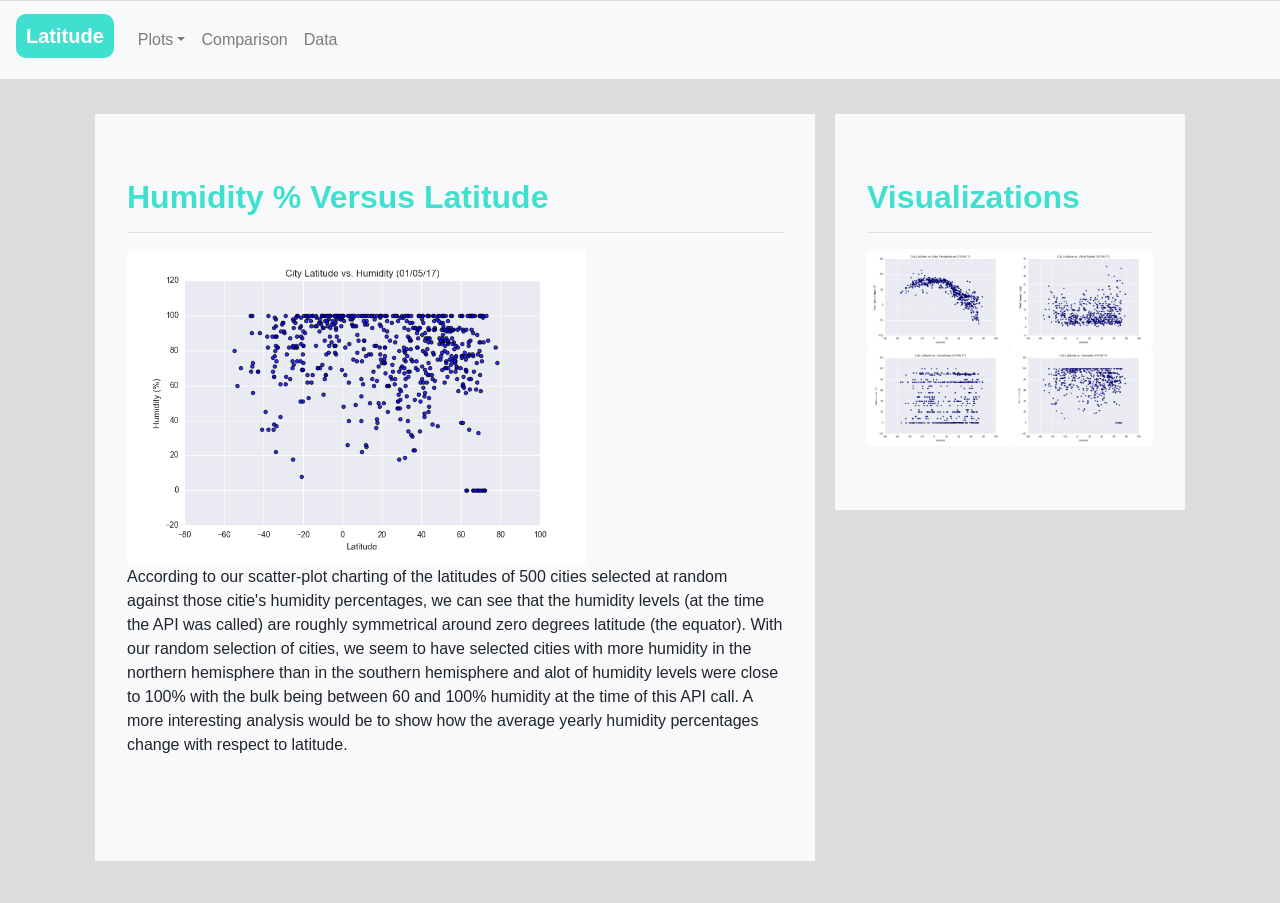
<file: 10-web/Humidity.html>
<!DOCTYPE html>
<html lang="en-US">
    <head>
        <meta charset="UTF-8">
        <meta name="viewport" content="width=device-width, initial-scale=1">
        <title>HumidityVsLatitude</title>

        <link rel="stylesheet" href="Weather.css">
        <!--<link rel="stylesheet" href="https://stackpath.bootstrapcdn.com/bootstrap/4.1.3/css/bootstrap.min.css" integrity="sha384-MCw98/SFnGE8fJT3GXwEOngsV7Zt27NXFoaoApmYm81iuXoPkFOJwJ8ERdknLPMO" crossorigin="anonymous">
        -->
        <link rel="stylesheet" href="https://maxcdn.bootstrapcdn.com/bootstrap/4.1.3/css/bootstrap.min.css">
        <script src="https://ajax.googleapis.com/ajax/libs/jquery/3.3.1/jquery.min.js"></script>
        <script src="https://cdnjs.cloudflare.com/ajax/libs/popper.js/1.14.3/umd/popper.min.js"></script>
        <script src="https://maxcdn.bootstrapcdn.com/bootstrap/4.1.3/js/bootstrap.min.js"></script>
    </head>

    <body style="background-color:#DCDCDC;">  
       <div>
        <nav class="navbar navbar-expand-sm bg-light navbar-light">
                       
            <a class="navbar-brand" href="snagaoka808.github.io"><h3 id="lat">Latitude</h3></a>
                      
         <ul class="navbar-nav">
                    
                <li class="nav-item dropdown">
                    <a class="nav-link dropdown-toggle" href="#" id="navbardrop" data-toggle="dropdown">Plots</a>
                    <ul class="dropdown-menu">
                            <li><a class="dropdown-item" href="Temperature.html" target="_blank">Temperature</a></li>
                            <li><a class="dropdown-item" href="Wind.html" target="_blank">Wind Speed</a></li>
                            <li><a class="dropdown-item" href="Cloudiness.html" target="_blank">Cloudiness</a></li>
                            <li><a class="dropdown-item" href="Humidity.html"target="_blank">Humidity</a></li>
                    </ul>
                </li>
                <li class="nav-item">
                    <a class="nav-link" href="Comparison.html">Comparison</a>
                </li>
                <li class="nav-item">
                    <a class="nav-link" href="Data.html">Data</a>
                </li>
            </ul>
         </nav>
        </div>
        <br>
        <div class="container">
            <div i class="jumbotron col-md-8 float-left bg-light">
                
                <h2>Humidity % Versus Latitude</h2>
                <hr>
                <img src="Resources/images/Fig4.png" class="rounded float-up" class="center" alt="Humidity % vs Latitude" style="width:70%;">
                <p>
                According to our scatter-plot charting of the latitudes of 500 cities selected at random against those citie's humidity percentages, we can  
                see that the humidity levels (at the time the API was called) are roughly symmetrical around zero degrees latitude (the equator). With our
                random selection of cities, we seem to have selected cities with more humidity in the northern hemisphere than in the southern 
                hemisphere and alot of humidity levels were close to 100% with the bulk being between 60 and 100% humidity at the time of this API call. A more 
                interesting analysis would be to show how the average yearly humidity percentages change with respect to latitude. 
                </p>
                <br>
    
            </div>
                
            <div class="jumbotron col-md-4 float-left bg-light">
                <h2>Visualizations</h2>
                <hr>
                <img src="Resources/images/Fig1.png" class=" img-fluid rounded float-left" alt="TempvsLatitude" style="width:50%;">
                <img src="Resources/images/Fig2.png" class="img-fluid rounded float-right" alt="WindvsLatitude" style="width:50%;">
                <img src="Resources/images/Fig3.png" class="img-fluid rounded float-left" alt="CloudinessvsLatitude" style="width:50%;">
                <img src="Resources/images/Fig4.png" class="img-fluid rounded float-right" alt="HumidityvsLatitude" style="width:50%;">
            </div>
    
        </div>
        
        
    </body>


    
   
</html>
</file>
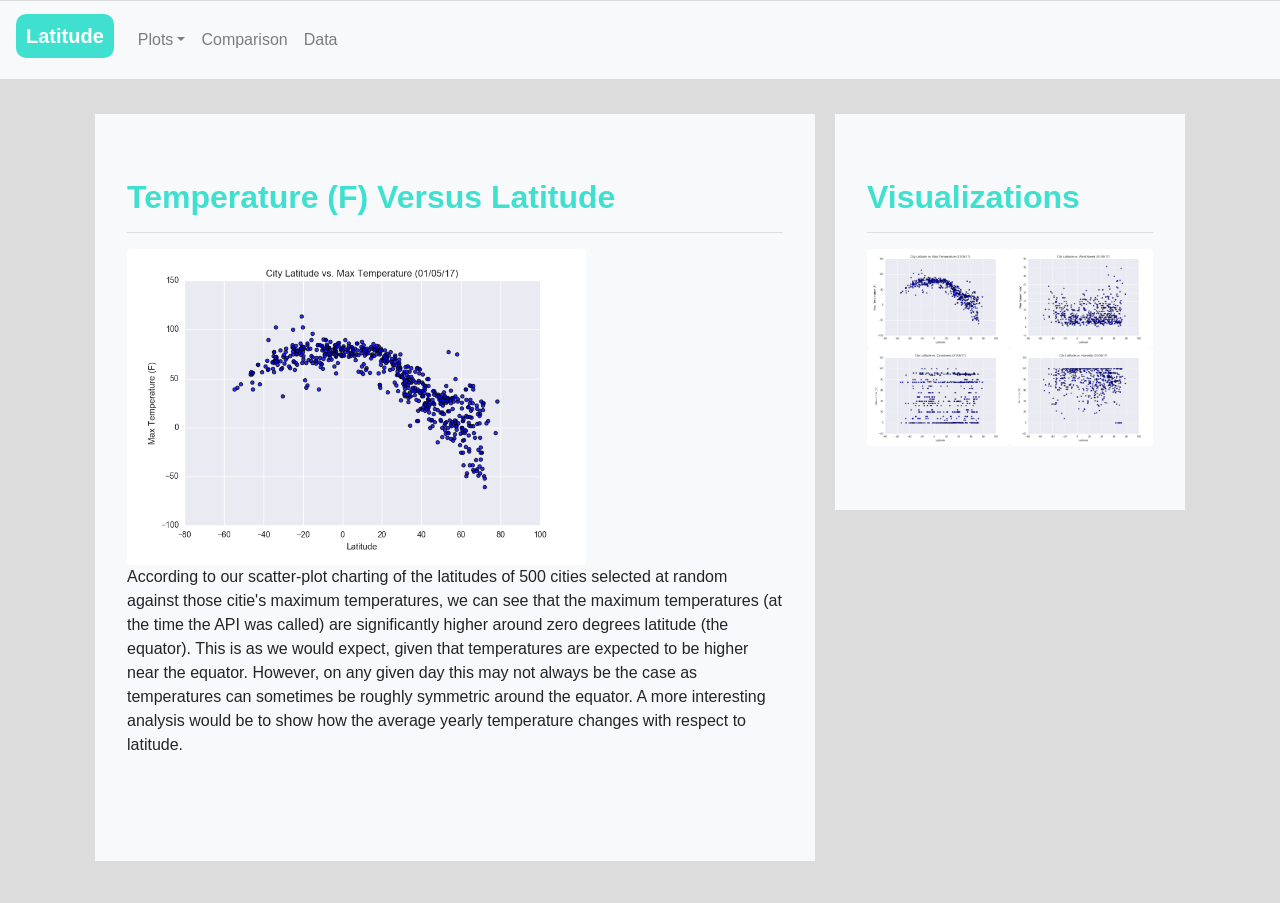
<file: 10-web/Temperature.html>
<!DOCTYPE html>
<html lang="en-US">
    <head>
        <meta charset="UTF-8">
        <meta name="viewport" content="width=device-width, initial-scale=1">
        <title>TemperatureVsLatitude</title>

        <link rel="stylesheet" href="Weather.css">
        <!--<link rel="stylesheet" href="https://stackpath.bootstrapcdn.com/bootstrap/4.1.3/css/bootstrap.min.css" integrity="sha384-MCw98/SFnGE8fJT3GXwEOngsV7Zt27NXFoaoApmYm81iuXoPkFOJwJ8ERdknLPMO" crossorigin="anonymous">
        -->
        <link rel="stylesheet" href="https://maxcdn.bootstrapcdn.com/bootstrap/4.1.3/css/bootstrap.min.css">
        <script src="https://ajax.googleapis.com/ajax/libs/jquery/3.3.1/jquery.min.js"></script>
        <script src="https://cdnjs.cloudflare.com/ajax/libs/popper.js/1.14.3/umd/popper.min.js"></script>
        <script src="https://maxcdn.bootstrapcdn.com/bootstrap/4.1.3/js/bootstrap.min.js"></script>
    </head>

    <body style="background-color:#DCDCDC;">  
       <div>
        <nav class="navbar navbar-expand-sm bg-light navbar-light">
                       
            <a class="navbar-brand" href="snagaoka808.github.io"><h3 id="lat">Latitude</h3></a>
                      
         <ul class="navbar-nav">
                    
                <li class="nav-item dropdown">
                    <a class="nav-link dropdown-toggle" href="#" id="navbardrop" data-toggle="dropdown">Plots</a>
                    <ul class="dropdown-menu">
                            <li><a class="dropdown-item" href="Temperature.html" target="_blank">Temperature</a></li>
                            <li><a class="dropdown-item" href="Wind.html" target="_blank">Wind Speed</a></li>
                            <li><a class="dropdown-item" href="Cloudiness.html" target="_blank">Cloudiness</a></li>
                            <li><a class="dropdown-item" href="Humidity.html"target="_blank">Humidity</a></li>
                    </ul>
                </li>
                <li class="nav-item">
                    <a class="nav-link" href="Comparison.html">Comparison</a>
                </li>
                <li class="nav-item">
                    <a class="nav-link" href="Data.html">Data</a>
                </li>
            </ul>
         </nav>
        </div>
        <br>
        <div class="container">
            <div i class="jumbotron col-md-8 float-left bg-light">
                
                <h2>Temperature (F) Versus Latitude</h2>
                <hr>
                <img src="Resources/images/Fig1.png" class="rounded float-up" class="center" alt="TempvsLatitude" style="width:70%;">
                <p>
                According to our scatter-plot charting of the latitudes of 500 cities selected at random against those citie's maximum temperatures, we can  
                see that the maximum temperatures (at the time the API was called) are significantly higher around zero degrees latitude (the equator). This
                is as we would expect, given that temperatures are expected to be higher near the equator. However, on any given day this may not always be 
                the case as temperatures can sometimes be roughly symmetric around the equator. A more interesting analysis would be to show how the average 
                yearly temperature changes with respect to latitude. 
                </p>
                <br>
    
            </div>
                
            <div class="jumbotron col-md-4 float-left bg-light">
                <h2>Visualizations</h2>
                <hr>
                <img src="Resources/images/Fig1.png" class=" img-fluid rounded float-left" alt="TempvsLatitude" style="width:50%;">
                <img src="Resources/images/Fig2.png" class="img-fluid rounded float-right" alt="WindvsLatitude" style="width:50%;">
                <img src="Resources/images/Fig3.png" class="img-fluid rounded float-left" alt="CloudinessvsLatitude" style="width:50%;">
                <img src="Resources/images/Fig4.png" class="img-fluid rounded float-right" alt="HumidityvsLatitude" style="width:50%;">
            </div>
    
        </div>
        
        
    </body>


    
   
</html>
</file>
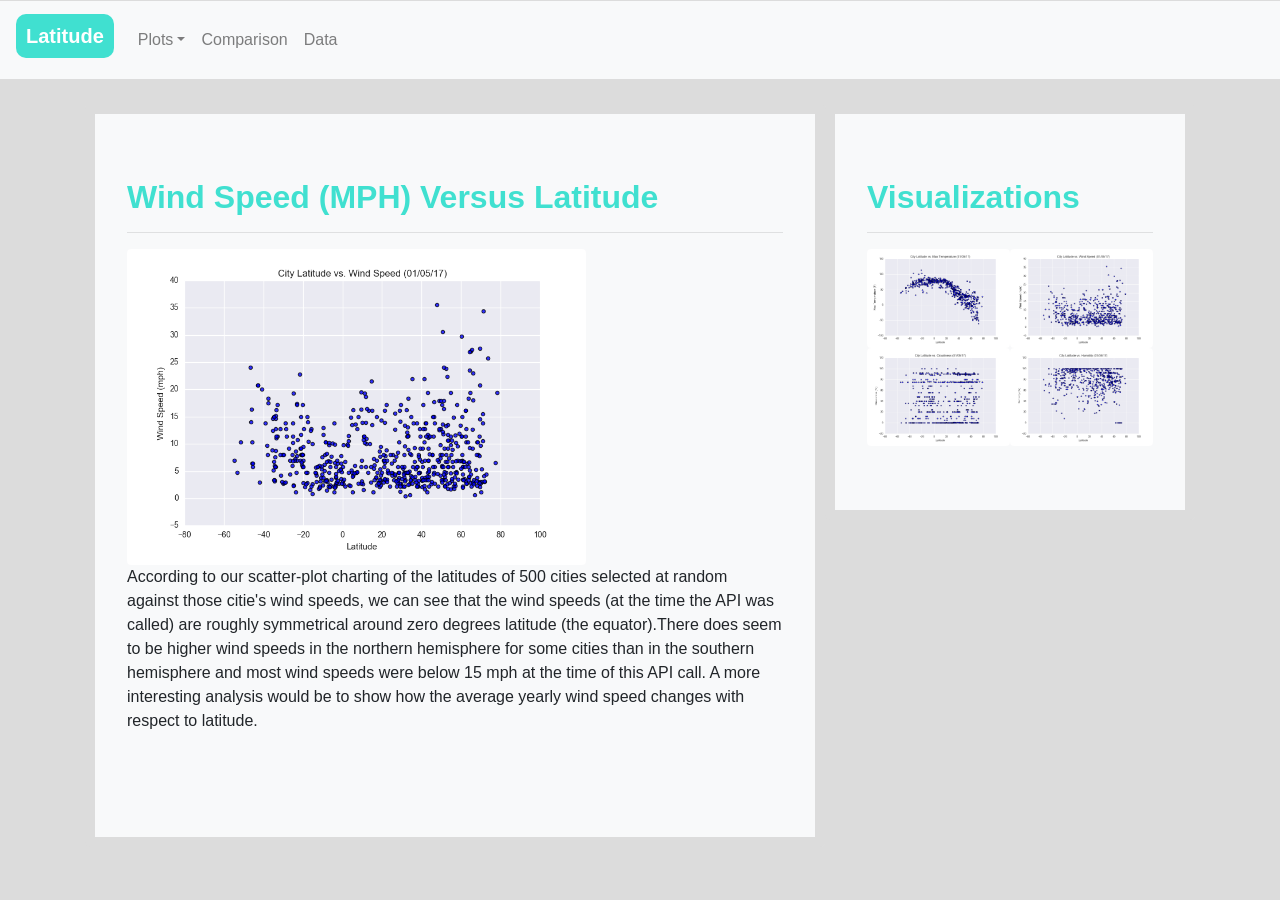
<file: 10-web/Wind.html>
<!DOCTYPE html>
<html lang="en-US">
    <head>
        <meta charset="UTF-8">
        <meta name="viewport" content="width=device-width, initial-scale=1">
        <title>WindVsLatitude</title>

        <link rel="stylesheet" href="Weather.css">
        <!--<link rel="stylesheet" href="https://stackpath.bootstrapcdn.com/bootstrap/4.1.3/css/bootstrap.min.css" integrity="sha384-MCw98/SFnGE8fJT3GXwEOngsV7Zt27NXFoaoApmYm81iuXoPkFOJwJ8ERdknLPMO" crossorigin="anonymous">
        -->
        <link rel="stylesheet" href="https://maxcdn.bootstrapcdn.com/bootstrap/4.1.3/css/bootstrap.min.css">
        <script src="https://ajax.googleapis.com/ajax/libs/jquery/3.3.1/jquery.min.js"></script>
        <script src="https://cdnjs.cloudflare.com/ajax/libs/popper.js/1.14.3/umd/popper.min.js"></script>
        <script src="https://maxcdn.bootstrapcdn.com/bootstrap/4.1.3/js/bootstrap.min.js"></script>
    </head>

    <body style="background-color:#DCDCDC;">  
       <div>
        <nav class="navbar navbar-expand-sm bg-light navbar-light">
                       
            <a class="navbar-brand" href="snagaoka808.github.io"><h3 id="lat">Latitude</h3></a>
                      
         <ul class="navbar-nav">
                    
                <li class="nav-item dropdown">
                    <a class="nav-link dropdown-toggle" href="#" id="navbardrop" data-toggle="dropdown">Plots</a>
                    <ul class="dropdown-menu">
                            <li><a class="dropdown-item" href="Temperature.html" target="_blank">Temperature</a></li>
                            <li><a class="dropdown-item" href="Wind.html" target="_blank">Wind Speed</a></li>
                            <li><a class="dropdown-item" href="Cloudiness.html" target="_blank">Cloudiness</a></li>
                            <li><a class="dropdown-item" href="Humidity.html"target="_blank">Humidity</a></li>
                    </ul>
                </li>
                <li class="nav-item">
                    <a class="nav-link" href="Comparison.html">Comparison</a>
                </li>
                <li class="nav-item">
                    <a class="nav-link" href="Data.html">Data</a>
                </li>
            </ul>
         </nav>
        </div>
        <br>
        <div class="container">
            <div i class="jumbotron col-md-8 float-left bg-light">
                
                <h2>Wind Speed (MPH) Versus Latitude</h2>
                <hr>
                <img src="Resources/images/Fig2.png" class="rounded float-up" class="center" alt="Wind Speed vsLatitude" style="width:70%;">
                <p>
                According to our scatter-plot charting of the latitudes of 500 cities selected at random against those citie's wind speeds, we can  
                see that the wind speeds (at the time the API was called) are roughly symmetrical around zero degrees latitude (the equator).There
                does seem to be higher wind speeds in the northern hemisphere for some cities than in the southern hemisphere and most wind speeds were
                below 15 mph at the time of this API call. A more interesting analysis would be to show how the average yearly wind speed changes with 
                respect to latitude. 
                </p>
                <br>
    
            </div>
                
            <div class="jumbotron col-md-4 float-left bg-light">
                <h2>Visualizations</h2>
                <hr>
                <img src="Resources/images/Fig1.png" class=" img-fluid rounded float-left" alt="TempvsLatitude" style="width:50%;">
                <img src="Resources/images/Fig2.png" class="img-fluid rounded float-right" alt="WindvsLatitude" style="width:50%;">
                <img src="Resources/images/Fig3.png" class="img-fluid rounded float-left" alt="CloudinessvsLatitude" style="width:50%;">
                <img src="Resources/images/Fig4.png" class="img-fluid rounded float-right" alt="HumidityvsLatitude" style="width:50%;">
            </div>
    
        </div>
        
        
    </body>


    
   
</html>
</file>
<file: 10-web/Weather.css>
nav {border: 1px;
        margin-top: 1px;
        margin-bottom: 1px;}



nav a #lat {background-color: turquoise;
    padding: 10px;
    font-size:20px;
    border-radius: 10px;
    font-weight: bold;
    color: white;
    }

.jumbotron img #homeimg {
        display:block;
        margin-left:auto;
        margin-right:auto;
        
    }
.jumbotron {
        border: 10px solid #DCDCDC;
        padding: 10px;
        margin-bottom: 0;
        margin-top: 0;
        }

 .jumbotron h2 {font-weight: bold;
    color: turquoise; }

.jumbotron h3 {font-weight: bold;
                color: turquoise;
                text-align: center; }

.jumbotron h4 {font-weight: bold;
            color: turquoise;
            
            }
</file>
